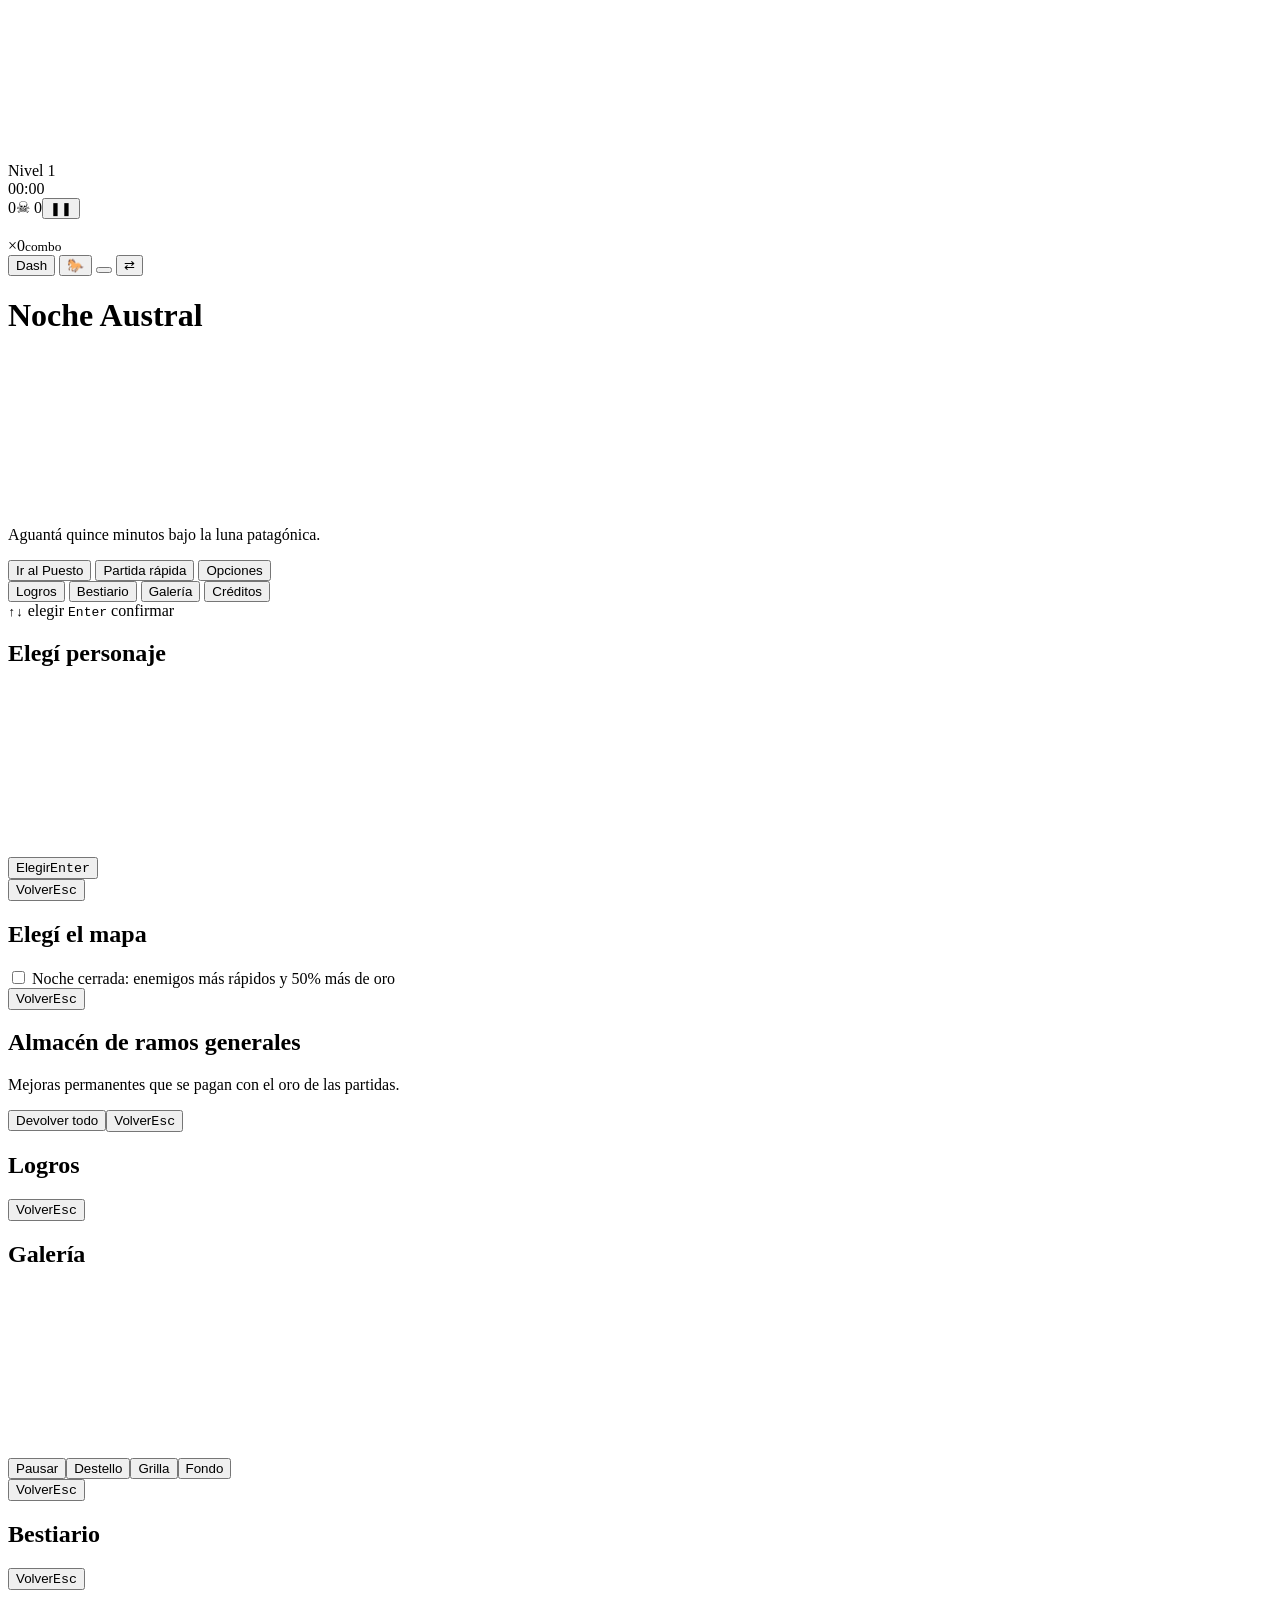
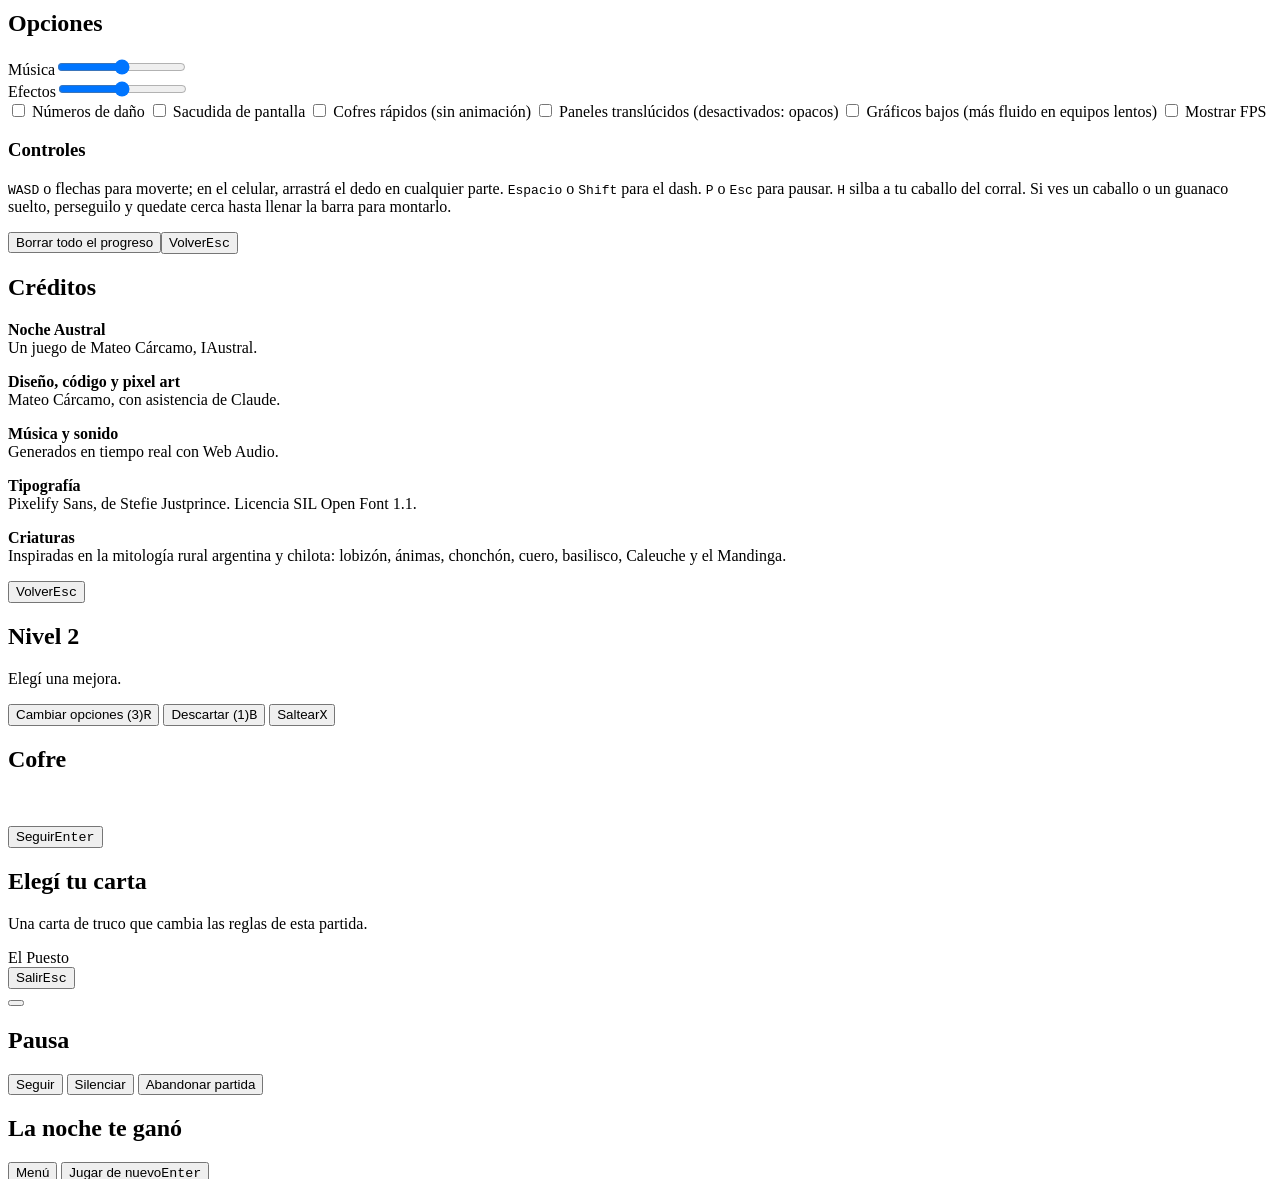
<file: src/index.html>
<!doctype html>
<html lang="es">

<head>
  <meta charset="utf-8">
  <meta name="viewport" content="width=device-width, initial-scale=1, viewport-fit=cover">
  <title>Noche Austral</title>
  <style>
<!-- @css -->
  </style>
</head>

<body>
  <div id="fpsMeter"></div>
  <canvas id="c" aria-label="Área de juego"></canvas>

  <div id="hud">
    <div class="xpbar">
      <div class="xpfill" id="xpfill"></div>
    </div>
    <div class="row">
      <div>
        <div class="lvl" id="lvl">Nivel 1</div>
        <div class="inv" id="invW"></div>
        <div class="inv" id="invP"></div>
        <div class="inv" id="invA"></div>
      </div>
      <div class="timer" id="timer">00:00</div>
      <div class="right"><span class="kills gold"><img class="ico" id="goldIco" alt=""><span
            id="goldN">0</span></span><span class="kills" id="kills">☠ 0</span><button id="pauseBtn"
          aria-label="Pausar">❚❚</button></div>
    </div>
    <div class="toolBar" id="toolBar"></div>
    <div class="comidaB" id="comidaB"><img id="comidaI" alt=""><span id="comidaT"></span></div>
  </div>
  <div id="combo"><span id="comboN">×0</span><small>combo</small>
    <div class="cbar">
      <div id="cbar"></div>
    </div>
  </div>
  <button id="dashBtn" aria-label="Dash">Dash</button>
  <button id="whBtn" aria-label="Silbar al caballo">🐎</button>
  <button id="toolBtn" aria-label="Usar herramienta"></button>
  <button id="toolSw" aria-label="Cambiar herramienta">⇄</button>
  <div id="bossbar"><span id="bossName"></span>
    <div class="bb">
      <div id="bossFill"></div>
    </div>
  </div>
  <div id="banner"></div>

  <div class="overlay on" id="startOv">
    <div id="title">
      <div class="tchips">
        <div class="chip" id="progMenu"></div>
        <div class="chip gold" id="goldMenu"></div>
      </div>
      <div class="view on" id="vMain">
        <h1 class="sr">Noche Austral</h1>
        <canvas id="logo" aria-hidden="true"></canvas>
        <p class="tag">Aguantá quince minutos bajo la luna patagónica.</p>
        <nav class="tmenu" aria-label="Menú principal">
          <button class="tm main" data-puesto>Ir al Puesto</button>
          <button class="tm" data-go="vChars">Partida rápida</button>
          <button class="tm" data-go="vOpts">Opciones</button>
        </nav>
        <div class="extras">
          <button class="ex" data-go="vAch"><img id="exAch" alt=""><span>Logros</span></button>
          <button class="ex" data-go="vBest"><img id="exBest" alt=""><span>Bestiario</span></button>
          <button class="ex" data-go="vGal"><img id="exGal" alt=""><span>Galería</span></button>
          <button class="ex" data-go="vCred"><img id="exCred" alt=""><span>Créditos</span></button>
        </div>
        <div class="tfoot"><span id="verTxt"></span><span class="keys"><kbd>↑</kbd><kbd>↓</kbd> elegir <kbd>Enter</kbd>
            confirmar</span></div>
      </div>
      <div class="view panel" id="vChars">
        <h2>Elegí personaje</h2>
        <div class="csel">
          <div class="chars" id="chars"></div>
          <div class="cprev">
            <canvas id="cpv"></canvas>
            <strong id="cpName"></strong>
            <small id="cpWeapon"></small>
            <p id="cpPerk"></p>
            <button class="btn main" id="cpGo">Elegir<kbd>Enter</kbd></button>
          </div>
        </div>
        <div class="btns"><button class="btn" data-go="vMain">Volver<kbd>Esc</kbd></button></div>
      </div>
      <div class="view panel" id="vMaps">
        <h2>Elegí el mapa</h2>
        <div class="cards" id="maps"></div>
        <label class="tog" id="hyperRow"><input type="checkbox" id="hyperChk"> Noche cerrada: enemigos más rápidos y 50%
          más de oro</label>
        <div class="btns"><button class="btn" data-go="vChars">Volver<kbd>Esc</kbd></button></div>
      </div>
      <div class="view panel" id="vShop">
        <h2>Almacén de ramos generales</h2>
        <p class="sub">Mejoras permanentes que se pagan con el oro de las partidas.</p>
        <div class="cards" id="shop"></div>
        <div class="btns"><button class="btn" id="refund">Devolver todo</button><button class="btn"
            data-go="vMain">Volver<kbd>Esc</kbd></button></div>
      </div>
      <div class="view panel" id="vAch">
        <h2>Logros</h2>
        <p class="sub" id="achSub"></p>
        <div class="cards" id="achs"></div>
        <div class="btns"><button class="btn" data-go="vMain">Volver<kbd>Esc</kbd></button></div>
      </div>
      <div class="view panel" id="vGal">
        <h2>Galería</h2>
        <div class="gtabs" id="gtabs"></div>
        <div class="gstage">
          <canvas id="gcv"></canvas>
          <div class="ginfo"><strong id="gName"></strong><small id="gSub"></small>
            <p id="gDesc"></p>
            <div class="gopts"><button class="btn sm" id="gPlay">Pausar</button><button class="btn sm"
                id="gFlash">Destello</button><button class="btn sm" id="gGrid">Grilla</button><button class="btn sm"
                id="gBg">Fondo</button></div>
          </div>
        </div>
        <div class="ggrid" id="ggrid"></div>
        <div class="btns"><button class="btn" data-go="vMain">Volver<kbd>Esc</kbd></button></div>
      </div>
      <div class="view panel" id="vBest">
        <h2>Bestiario</h2>
        <p class="sub" id="bestSub"></p>
        <div class="cards" id="best"></div>
        <div class="btns"><button class="btn" data-go="vMain">Volver<kbd>Esc</kbd></button></div>
      </div>
      <div class="view panel" id="vOpts">
        <h2>Opciones</h2>
        <div class="opt"><label for="optMusic">Música</label><input type="range" id="optMusic" min="0" max="1"
            step="0.05"></div>
        <div class="opt"><label for="optSfx">Efectos</label><input type="range" id="optSfx" min="0" max="1" step="0.05">
        </div>
        <label class="tog"><input type="checkbox" id="optNums"> Números de daño</label>
        <label class="tog"><input type="checkbox" id="optShake"> Sacudida de pantalla</label>
        <label class="tog"><input type="checkbox" id="optFastChest"> Cofres rápidos (sin animación)</label>
        <label class="tog"><input type="checkbox" id="optGlass"> Paneles translúcidos (desactivados: opacos)</label>
        <label class="tog"><input type="checkbox" id="optLow"> Gráficos bajos (más fluido en equipos lentos)</label>
        <label class="tog"><input type="checkbox" id="optFps"> Mostrar FPS</label>
        <h3 class="subh">Controles</h3>
        <p class="ctrl"><kbd>WASD</kbd> o flechas para moverte; en el celular, arrastrá el dedo en cualquier parte.
          <kbd>Espacio</kbd> o <kbd>Shift</kbd> para el dash. <kbd>P</kbd> o <kbd>Esc</kbd> para pausar. <kbd>H</kbd>
          silba a tu caballo del corral. Si ves un caballo o un guanaco suelto, perseguilo y quedate cerca hasta llenar
          la barra para montarlo.</p>
        <div class="btns"><button class="btn" id="resetSave">Borrar todo el progreso</button><button class="btn"
            data-go="vMain">Volver<kbd>Esc</kbd></button></div>
      </div>
      <div class="view panel" id="vCred">
        <h2>Créditos</h2>
        <div class="cred">
          <p><b>Noche Austral</b><br>Un juego de Mateo Cárcamo, IAustral.</p>
          <p><b>Diseño, código y pixel art</b><br>Mateo Cárcamo, con asistencia de Claude.</p>
          <p><b>Música y sonido</b><br>Generados en tiempo real con Web Audio.</p>
          <p><b>Tipografía</b><br>Pixelify Sans, de Stefie Justprince. Licencia SIL Open Font 1.1.</p>
          <p><b>Criaturas</b><br>Inspiradas en la mitología rural argentina y chilota: lobizón, ánimas, chonchón, cuero,
            basilisco, Caleuche y el Mandinga.</p>
        </div>
        <div class="btns"><button class="btn" data-go="vMain">Volver<kbd>Esc</kbd></button></div>
      </div>
    </div>
  </div>

  <div class="overlay" id="lvlOv">
    <div class="panel">
      <h2 id="lvlTitle">Nivel 2</h2>
      <p class="sub">Elegí una mejora.</p>
      <div class="cards" id="cards"></div>
      <div class="btns">
        <button class="btn" id="reroll">Cambiar opciones (3)<kbd>R</kbd></button>
        <button class="btn" id="banish">Descartar (1)<kbd>B</kbd></button>
        <button class="btn" id="skip">Saltear<kbd>X</kbd></button>
      </div>
    </div>
  </div>

  <div class="overlay" id="chestOv">
    <div class="panel">
      <h2 id="chestTitle">Cofre</h2>
      <div class="stage" id="chestStage">
        <div class="rays"></div><img class="chestImg" id="chestImg" alt="">
      </div>
      <div class="reels" id="reels"></div>
      <div class="cgold" id="chestGold"></div>
      <p class="sub" id="chestSub"></p>
      <div class="cards" id="chestItems"></div>
      <div class="btns"><button class="btn main" id="chestOk">Seguir<kbd>Enter</kbd></button></div>
    </div>
  </div>

  <div class="overlay" id="arcOv">
    <div class="panel">
      <h2 id="arcTitle">Elegí tu carta</h2>
      <p class="sub" id="arcSub">Una carta de truco que cambia las reglas de esta partida.</p>
      <div class="arcs" id="arcs"></div>
    </div>
  </div>
  <div id="flash"></div>
  <div id="puHud">
    <div class="pt">El Puesto</div>
    <div id="puChips"></div><button class="btn" id="puExit">Salir<kbd>Esc</kbd></button>
  </div>
  <button class="btn" id="puPrompt"></button>
  <div class="overlay" id="puOv">
    <div class="panel" id="puPanel"></div>
  </div>

  <div class="overlay" id="pauseOv">
    <div class="panel">
      <h2>Pausa</h2>
      <div class="stats" id="pstats"></div>
      <div class="cards" id="pinv"></div>
      <div class="btns">
        <button class="btn main" id="resume">Seguir</button>
        <button class="btn" id="mute">Silenciar</button>
        <button class="btn" id="quit">Abandonar partida</button>
      </div>
    </div>
  </div>

  <div class="overlay" id="endOv">
    <div class="panel">
      <h2 id="endTitle">La noche te ganó</h2>
      <p class="sub" id="endSub"></p>
      <div class="stats" id="estats"></div>
      <table id="etable"></table>
      <div id="eachs"></div>
      <div class="btns">
        <button class="btn" id="cont" style="display:none">Seguir en la noche</button>
        <button class="btn" id="toMenu">Menú</button>
        <button class="btn main" id="again">Jugar de nuevo<kbd>Enter</kbd></button>
      </div>
    </div>
  </div>

  <script>
    (() => {
      'use strict';
<!-- @js -->
    })();
  </script>
</body>

</html>
</file>
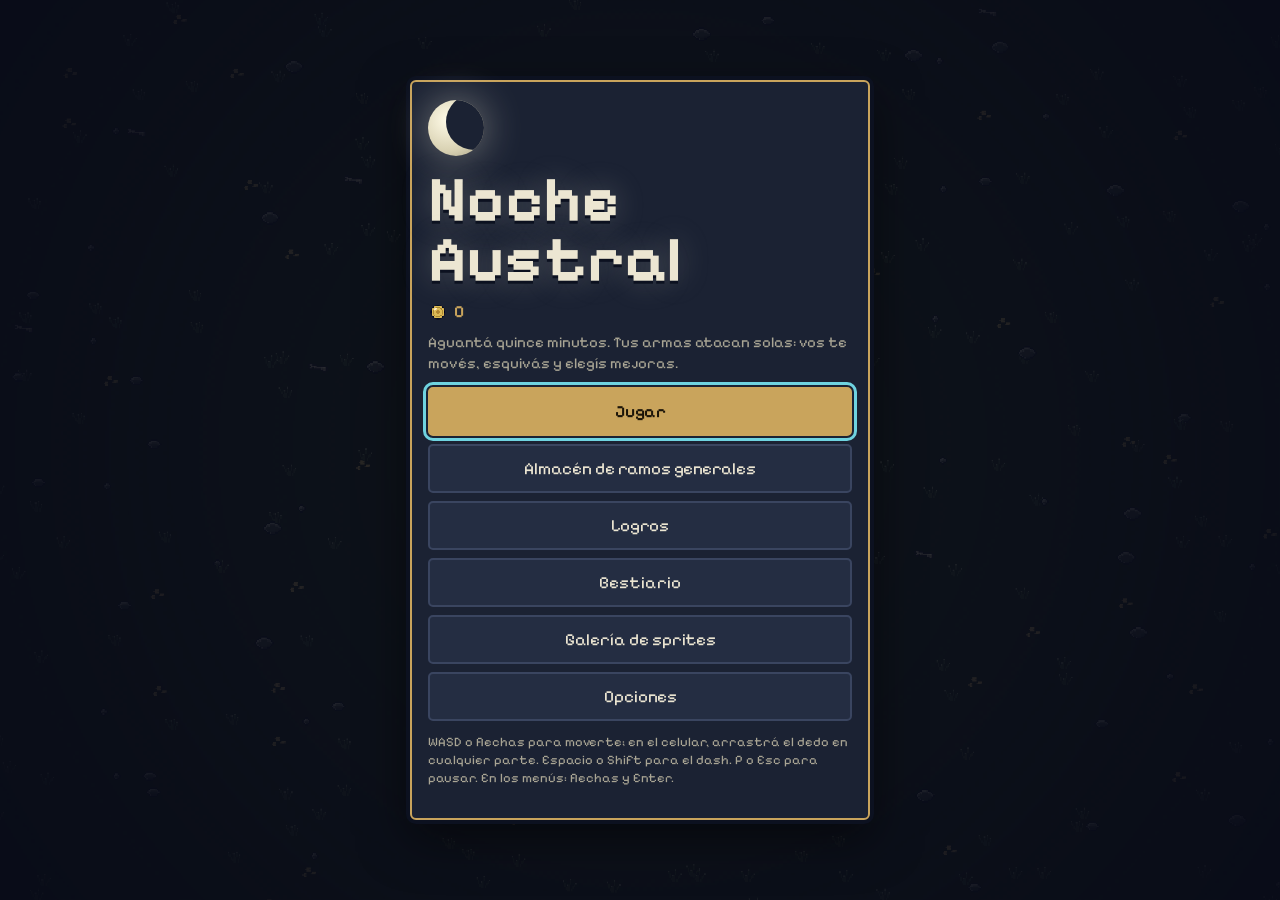
<file: Noche_Austral.html>
<!doctype html>
<html lang="es">
<head>
<meta charset="utf-8">
<meta name="viewport" content="width=device-width, initial-scale=1, viewport-fit=cover">
<title>Noche Austral</title>
<link rel="preconnect" href="https://fonts.googleapis.com">
<link rel="preconnect" href="https://fonts.gstatic.com" crossorigin>
<link href="https://fonts.googleapis.com/css2?family=Pixelify+Sans:wght@400;500;600;700&display=swap" rel="stylesheet">
<style>
:root{
  --noche:#141b2d; --panel:#1b2233; --panel2:#242d42; --linea:#3a4560;
  --bronce:#c9a45c; --luna:#ece6d2; --luna2:#a9a594; --sangre:#c23a4a; --xp:#6fd3e0; --pasto:#8fb36a;
  --font:"Pixelify Sans","Trebuchet MS",system-ui,sans-serif;
  box-sizing:border-box;
  padding-top:env(safe-area-inset-top,0px);
  padding-bottom:env(safe-area-inset-bottom,0px);
  color-scheme:dark;
}
@media (prefers-color-scheme: dark){ :root:not([data-theme="light"]){ --noche:#141b2d; --panel:#1b2233; } }
:root[data-theme="dark"]{ --noche:#141b2d; --panel:#1b2233; }
html{height:100%;scroll-padding-top:env(safe-area-inset-top,0px)}
body{height:100%;margin:0;background:var(--noche);color:var(--luna);font-family:var(--font);overflow:hidden;
  user-select:none;-webkit-user-select:none;-webkit-tap-highlight-color:transparent;-webkit-touch-callout:none}
*,*::before,*::after{box-sizing:border-box}
canvas{position:fixed;inset:0;width:100%;height:100%;display:block;touch-action:none}

#hud{position:fixed;left:0;right:0;top:0;pointer-events:none;display:none;
  padding:calc(env(safe-area-inset-top,0px) + 6px) calc(env(safe-area-inset-right,0px) + 10px) 0 calc(env(safe-area-inset-left,0px) + 10px)}
#hud.on{display:block}
.xpbar{height:12px;background:#0c1120;border:2px solid #0c1120;box-shadow:0 0 0 1px var(--linea);border-radius:3px;overflow:hidden;position:relative}
.xpfill{height:100%;width:0;background:linear-gradient(#a8eef5,var(--xp) 60%,#3fa7b5)}
.row{display:flex;align-items:flex-start;justify-content:space-between;margin-top:6px;gap:8px}
.lvl{font-size:16px;font-weight:600;min-width:72px;text-shadow:0 2px 0 #000}
.timer{font-size:30px;font-weight:700;letter-spacing:1px;text-shadow:0 2px 0 #000;line-height:1}
.right{display:flex;gap:10px;align-items:center;min-width:72px;justify-content:flex-end}
.kills{font-size:16px;text-shadow:0 2px 0 #000}
#pauseBtn{pointer-events:auto;width:36px;height:36px;border-radius:6px;border:2px solid var(--linea);background:rgba(20,27,45,.85);color:var(--luna);font:inherit;font-size:16px;cursor:pointer}
.inv{display:flex;gap:4px;margin-top:6px;flex-wrap:wrap;max-width:70vw}
.slot{width:28px;height:28px;background:rgba(20,27,45,.85);border:1px solid var(--linea);border-radius:4px;display:grid;place-items:center;font-size:15px;position:relative;line-height:1}
.slot b{position:absolute;right:1px;bottom:0;font-size:10px;color:var(--bronce);font-weight:700;text-shadow:0 1px 0 #000}
.slot.evo{border-color:var(--bronce);box-shadow:0 0 6px rgba(201,164,92,.7)}
.slot.pas{width:22px;height:22px;font-size:12px}
.ico{height:1.3em;width:1.3em;vertical-align:-.3em;display:inline-block;image-rendering:pixelated}
.slot .ico{width:22px;height:22px;vertical-align:0}
.slot.pas .ico{width:17px;height:17px}
.ci .ico{width:34px;height:34px;vertical-align:0}

#bossbar{position:fixed;left:50%;transform:translateX(-50%);bottom:calc(env(safe-area-inset-bottom,0px) + 22px);width:min(420px,72vw);display:none;text-align:center;pointer-events:none}
#bossbar.on{display:block}
#bossName{font-size:15px;font-weight:600;color:var(--bronce);text-shadow:0 2px 0 #000}
.bb{height:10px;background:#0c1120;border:2px solid #0c1120;box-shadow:0 0 0 1px var(--linea);border-radius:3px;overflow:hidden;margin-top:3px}
#bossFill{height:100%;width:100%;background:linear-gradient(#ff8a8a,var(--sangre))}
#banner{position:fixed;left:50%;top:calc(env(safe-area-inset-top,0px) + 96px);transform:translateX(-50%);
  background:rgba(20,27,45,.9);border:2px solid var(--bronce);padding:8px 14px;border-radius:4px;font-size:16px;
  white-space:nowrap;max-width:92vw;overflow:hidden;text-overflow:ellipsis;opacity:0;transition:opacity .3s;pointer-events:none}
#banner.on{opacity:1}

.overlay{position:fixed;inset:0;display:none;background:rgba(9,12,24,.74);overflow-y:auto;
  padding:calc(env(safe-area-inset-top,0px) + 16px) 14px calc(env(safe-area-inset-bottom,0px) + 16px)}
.overlay.on{display:flex}
.panel{width:min(460px,100%);background:var(--panel);border:2px solid var(--bronce);border-radius:6px;padding:18px 16px;
  box-shadow:0 0 0 4px #0c1120,0 16px 50px rgba(0,0,0,.55);margin:auto}
.panel h2{margin:0 0 4px;font-size:26px;font-weight:700;color:var(--bronce);line-height:1.1}
.panel p.sub{margin:0 0 14px;color:var(--luna2);font-size:15px;line-height:1.35}
.cards{display:flex;flex-direction:column;gap:8px}
.card{display:flex;gap:12px;align-items:center;text-align:left;width:100%;background:var(--panel2);border:2px solid var(--linea);
  border-radius:5px;padding:10px 12px;color:var(--luna);font:inherit;cursor:pointer}
.card:hover{border-color:var(--bronce)}
.card:focus-visible,.btn:focus-visible,#pauseBtn:focus-visible{outline:3px solid var(--xp);outline-offset:2px}
.ci{font-size:28px;width:40px;height:40px;display:grid;place-items:center;background:#131a2a;border-radius:4px;flex:none}
.ct{display:flex;flex-direction:column;gap:2px;min-width:0}
.ct strong{font-size:17px;font-weight:600}
.ct strong span{font-size:13px;color:var(--bronce);margin-left:6px;font-weight:500}
.ct small{font-size:14px;color:var(--luna2);line-height:1.3}
.ct em{font-style:normal;font-size:12px;color:#8fb3c9}
.card.evo{border-color:var(--bronce);background:#2d2a24}
.card.sel{border-color:var(--bronce);background:#2e3650;box-shadow:inset 4px 0 0 var(--bronce)}
.card kbd{margin-left:auto;flex:none}
kbd{font:inherit;font-size:12px;line-height:1;padding:3px 6px;border:1px solid var(--linea);border-bottom-width:2px;border-radius:4px;background:#131a2a;color:var(--luna2)}
.btn kbd{margin-left:6px}
@media (hover:none){ kbd{display:none} }
#combo{position:fixed;right:calc(env(safe-area-inset-right,0px) + 10px);top:calc(env(safe-area-inset-top,0px) + 62px);text-align:right;pointer-events:none;display:none}
#combo.on{display:block}
#comboN{font-size:30px;font-weight:700;color:var(--bronce);text-shadow:0 2px 0 #000;line-height:1;display:inline-block;transform-origin:right center}
#comboN.pop{animation:pop .25s ease-out}
#combo small{display:block;font-size:13px;color:var(--luna2);text-shadow:0 1px 0 #000}
.cbar{width:90px;height:4px;background:#0c1120;margin:4px 0 0 auto;border-radius:2px;overflow:hidden}
.cbar div{height:100%;background:var(--bronce);width:0}
@keyframes pop{0%{transform:scale(1.6)}100%{transform:scale(1)}}
#dashBtn{position:fixed;display:none;right:calc(env(safe-area-inset-right,0px) + 20px);bottom:calc(env(safe-area-inset-bottom,0px) + 28px);
  width:76px;height:76px;border-radius:50%;border:3px solid var(--bronce);color:var(--luna);font:inherit;font-size:15px;font-weight:600;
  background:rgba(20,27,45,.8);touch-action:none}
@media (pointer:coarse){ #hud.on ~ #dashBtn.on{display:block} }
.btns{display:flex;gap:8px;margin-top:12px;flex-wrap:wrap}
.btn{flex:1;min-width:120px;background:var(--panel2);color:var(--luna);border:2px solid var(--linea);border-radius:5px;padding:10px;font:inherit;font-size:15px;cursor:pointer}
.btn.main{background:var(--bronce);color:#1b1408;border-color:var(--bronce);font-weight:600}
.btn:disabled{opacity:.45;cursor:default}
.stats{display:grid;grid-template-columns:1fr auto;gap:3px 12px;font-size:15px;margin:10px 0}
.stats span:nth-child(odd){color:var(--luna2)}
table{width:100%;border-collapse:collapse;font-size:14px;margin-top:6px}
td{padding:4px 2px;border-bottom:1px solid var(--linea)}
td:last-child{text-align:right;color:var(--bronce)}

#title h1{margin:0;font-size:clamp(42px,11vw,64px);line-height:.95;font-weight:700;color:var(--luna);
  text-shadow:0 3px 0 #0c1120,0 0 30px rgba(236,230,210,.25)}
#title .moon{width:56px;height:56px;border-radius:50%;background:radial-gradient(circle at 35% 35%,#fffbe8,#d9d2b3 60%,#a59f86);
  box-shadow:0 0 40px rgba(236,230,210,.45);margin-bottom:14px;position:relative;overflow:hidden}
#title .moon::after{content:"";position:absolute;width:56px;height:56px;border-radius:50%;background:var(--panel);left:18px;top:-6px}
.chars{display:grid;grid-template-columns:1fr 1fr;gap:8px}
.char{display:flex;flex-direction:column;align-items:flex-start;gap:3px;background:var(--panel2);border:2px solid var(--linea);border-radius:5px;
  padding:10px;color:var(--luna);font:inherit;cursor:pointer;text-align:left}
.char:hover{border-color:var(--bronce)}
.char .pv{width:54px;height:54px;margin:-6px 0 -2px -8px;image-rendering:pixelated}
.char.locked .pv{filter:brightness(0);opacity:.5}
.char strong{font-size:17px;font-weight:600}
.char small{font-size:13px;color:var(--luna2);line-height:1.3}
.hint{font-size:13px;color:var(--luna2);margin-top:12px;line-height:1.4}
#title .view{display:none}
#title .view.on{display:block}
#title h2{margin-top:12px}
.menu{display:flex;flex-direction:column;gap:8px;margin-top:14px}
.menu .btn{flex:none;min-width:0;padding:12px;font-size:17px}
.goldline{margin-top:10px;color:var(--bronce);font-size:17px;display:flex;align-items:center;gap:6px;font-weight:600}
.goldline .ico{width:20px;height:20px;vertical-align:0}
.char.locked,.card.locked{opacity:.5;cursor:default}
.char.locked:hover,.card.locked:hover{border-color:var(--linea)}
.card.poor{opacity:.6}
.card.done{border-color:var(--bronce)}
.price{margin-left:auto;color:var(--bronce);font-weight:600;flex:none;display:flex;align-items:center;gap:4px;font-size:15px}
.price .ico{width:16px;height:16px;vertical-align:0}
.pips{color:var(--bronce);letter-spacing:2px;font-size:12px}
.tog{display:flex;gap:10px;align-items:center;margin-top:12px;font-size:15px;cursor:pointer}
.tog input{width:18px;height:18px;accent-color:var(--bronce)}
.opt{display:flex;flex-direction:column;gap:6px;margin:12px 0;font-size:15px}
input[type=range]{width:100%;accent-color:var(--bronce)}
.cards.banishing .card{border-color:var(--sangre);background:#3a2028}
.subh{margin:14px 0 6px;font-size:18px;color:var(--bronce);font-weight:600}
.gold{display:flex;align-items:center;gap:4px}
.gold .ico{width:17px;height:17px;vertical-align:0}
#shop,#achs{max-height:none}
/* cartas */
.arcs{display:flex;gap:10px;justify-content:center}
.arc{flex:1;min-width:0;max-width:140px;display:flex;flex-direction:column;align-items:center;gap:6px;background:none;border:0;color:var(--luna);font:inherit;cursor:pointer;padding:4px;animation:deal .5s cubic-bezier(.2,1.5,.4,1) both}
.arc img{width:100%;max-width:112px;aspect-ratio:2/3;image-rendering:pixelated;transition:transform .15s;filter:drop-shadow(0 6px 10px rgba(0,0,0,.5))}
.arc:hover img,.arc.sel img{transform:translateY(-8px) rotate(-3deg)}
.arc.sel img{filter:drop-shadow(0 0 12px rgba(224,183,90,.85))}
.arc strong{font-size:15px;text-align:center;font-weight:600}
.arc small{font-size:13px;color:var(--luna2);text-align:center;line-height:1.3}
.arc.picked img{animation:pick .45s ease-out forwards}
.arcs.done .arc:not(.picked){opacity:.25;transition:opacity .3s}
@keyframes pick{50%{transform:translateY(-22px) scale(1.15) rotate(4deg)}100%{transform:translateY(-10px) scale(1.06)}}
@keyframes deal{0%{opacity:0;transform:translateY(-30px) rotate(-10deg) scale(.7)}100%{opacity:1;transform:none}}
.slot.arcs_{width:19px;height:28px;padding:0;overflow:hidden}
.slot.arcs_ .ico{width:19px;height:28px;image-rendering:auto}
/* cofre */
.stage{position:relative;height:124px;display:grid;place-items:center;margin:4px 0;cursor:pointer}
.chestImg{width:100px;height:100px;position:relative;z-index:1}
.stage.shake .chestImg{animation:cshake .12s linear infinite}
.stage.shake2 .chestImg{animation:cshake .06s linear infinite}
.stage.open .chestImg{animation:pop .35s cubic-bezier(.2,1.8,.4,1)}
@keyframes cshake{0%,100%{transform:none}25%{transform:translate(-3px,1px) rotate(-5deg)}50%{transform:translate(3px,-2px) rotate(4deg)}75%{transform:translate(-2px,2px) rotate(-3deg)}}
.rays{position:absolute;width:230px;height:230px;border-radius:50%;opacity:0;transform:scale(.3);
  background:repeating-conic-gradient(rgba(255,220,130,.4) 0 9deg,rgba(255,220,130,0) 9deg 22deg);
  -webkit-mask:radial-gradient(circle,#000 25%,transparent 70%);mask:radial-gradient(circle,#000 25%,transparent 70%);transition:opacity .3s,transform .45s cubic-bezier(.2,1.6,.4,1)}
.stage.open .rays{opacity:1;transform:scale(1);animation:spin 7s linear infinite}
.stage.evo .rays{background:repeating-conic-gradient(rgba(255,120,190,.45) 0 9deg,rgba(120,210,255,.35) 9deg 18deg,rgba(0,0,0,0) 18deg 24deg)}
@keyframes spin{from{transform:rotate(0)}to{transform:rotate(360deg)}}
.reels{display:flex;justify-content:center;gap:8px;flex-wrap:wrap;min-height:4px}
.reel{width:56px;height:56px;border:2px solid var(--linea);border-radius:6px;background:#131a2a;display:grid;place-items:center;overflow:hidden}
.reel img{width:42px;height:42px}
.reel.spin img{filter:blur(.7px) brightness(.8)}
.reel.land{border-color:var(--bronce);box-shadow:0 0 14px rgba(224,183,90,.6);animation:land .38s cubic-bezier(.2,1.8,.4,1)}
.reel.evo.land{border-color:#ff9ad0;box-shadow:0 0 24px rgba(255,120,200,.85)}
@keyframes land{0%{transform:scale(1.5) rotate(-10deg)}100%{transform:none}}
.cgold{text-align:center;font-size:28px;font-weight:700;color:var(--bronce);min-height:36px;display:flex;justify-content:center;align-items:center;gap:6px;margin-top:6px}
.cgold .ico{width:26px;height:26px;vertical-align:0}
.cgold.bump span{display:inline-block;animation:pop .18s ease-out}
#chestItems .card{animation:deal .35s cubic-bezier(.2,1.4,.4,1) both}
#flash{position:fixed;inset:0;background:#fff6dc;pointer-events:none;opacity:0;transition:opacity .4s}
#flash.on{opacity:.75;transition:none}
/* bestiario */
.panel#title.wide{width:min(880px,100%)}
.gtabs{display:flex;gap:6px;flex-wrap:wrap;margin:6px 0 10px}
.gtabs .btn{flex:0 1 auto;min-width:0;padding:6px 10px;font-size:14px}
.gtabs .btn.on,.gopts .btn.on{border-color:var(--bronce);color:var(--bronce)}
.gstage{display:flex;gap:14px;align-items:stretch;flex-wrap:wrap;background:var(--panel2);border:2px solid var(--linea);border-radius:5px;padding:10px}
#gcv{position:static;inset:auto;display:block;touch-action:auto;flex:2 1 320px;width:auto;height:clamp(200px,34vh,300px);min-width:0;border-radius:4px;image-rendering:pixelated}
.ginfo{flex:1 1 200px;display:flex;flex-direction:column;gap:4px;min-width:0}
.ginfo strong{font-size:20px;color:var(--bronce);font-weight:600}
.ginfo small{font-size:14px;color:#8fb3c9}
.ginfo p{margin:4px 0 0;font-size:14px;line-height:1.35;color:var(--luna2)}
.gopts{display:flex;gap:6px;flex-wrap:wrap;margin-top:auto;padding-top:8px}
.gopts .btn{flex:1 1 auto;min-width:0;padding:6px 8px;font-size:13px}
.ggrid{display:grid;grid-template-columns:repeat(auto-fill,minmax(88px,1fr));gap:6px;margin-top:10px;max-height:32vh;overflow-y:auto;padding:2px}
.gtile{display:flex;flex-direction:column;align-items:center;gap:3px;background:var(--panel2);border:2px solid var(--linea);border-radius:5px;padding:6px 4px;color:var(--luna);font:inherit;cursor:pointer;min-width:0}
.gtile canvas{position:static;inset:auto;display:block;touch-action:auto;width:64px;height:64px;image-rendering:pixelated}
.gtile span{font-size:12px;line-height:1.15;text-align:center;overflow-wrap:anywhere}
.gtile:hover,.gtile.sel{border-color:var(--bronce)}
.gtile:focus-visible{outline:3px solid var(--xp);outline-offset:2px}
.beast{display:flex;gap:12px;align-items:center;background:var(--panel2);border:2px solid var(--linea);border-radius:5px;padding:10px}
.beast img{width:58px;height:58px;flex:none;object-fit:contain}
.beast.unk{opacity:.7}
@media (prefers-reduced-motion: reduce){ #banner{transition:none} #comboN.pop{animation:none} }
</style>
</head>
<body>
<canvas id="c" aria-label="Área de juego"></canvas>

<div id="hud">
  <div class="xpbar"><div class="xpfill" id="xpfill"></div></div>
  <div class="row">
    <div>
      <div class="lvl" id="lvl">Nivel 1</div>
      <div class="inv" id="invW"></div>
      <div class="inv" id="invP"></div>
      <div class="inv" id="invA"></div>
    </div>
    <div class="timer" id="timer">00:00</div>
    <div class="right"><span class="kills gold"><img class="ico" id="goldIco" alt=""><span id="goldN">0</span></span><span class="kills" id="kills">☠ 0</span><button id="pauseBtn" aria-label="Pausar">❚❚</button></div>
  </div>
</div>
<div id="combo"><span id="comboN">×0</span><small>combo</small><div class="cbar"><div id="cbar"></div></div></div>
<button id="dashBtn" aria-label="Dash">Dash</button>
<div id="bossbar"><span id="bossName"></span><div class="bb"><div id="bossFill"></div></div></div>
<div id="banner"></div>

<div class="overlay on" id="startOv">
  <div class="panel" id="title">
    <div class="moon"></div>
    <h1>Noche Austral</h1>
    <div class="goldline" id="goldMenu"></div>
    <div class="view on" id="vMain">
      <p class="sub" style="margin-top:10px">Aguantá quince minutos. Tus armas atacan solas: vos te movés, esquivás y elegís mejoras.</p>
      <div class="menu">
        <button class="btn main" data-go="vChars">Jugar</button>
        <button class="btn" data-go="vShop">Almacén de ramos generales</button>
        <button class="btn" data-go="vAch">Logros</button>
        <button class="btn" data-go="vBest">Bestiario</button>
        <button class="btn" data-go="vGal">Galería de sprites</button>
        <button class="btn" data-go="vOpts">Opciones</button>
      </div>
      <p class="hint">WASD o flechas para moverte; en el celular, arrastrá el dedo en cualquier parte. Espacio o Shift para el dash. P o Esc para pausar. En los menús: flechas y Enter.</p>
    </div>
    <div class="view" id="vChars">
      <h2>Elegí personaje</h2>
      <div class="chars" id="chars"></div>
      <div class="btns"><button class="btn" data-go="vMain">Volver<kbd>Esc</kbd></button></div>
    </div>
    <div class="view" id="vMaps">
      <h2>Elegí el mapa</h2>
      <div class="cards" id="maps"></div>
      <label class="tog" id="hyperRow"><input type="checkbox" id="hyperChk"> Noche cerrada: enemigos más rápidos y 50% más de oro</label>
      <div class="btns"><button class="btn" data-go="vChars">Volver<kbd>Esc</kbd></button></div>
    </div>
    <div class="view" id="vShop">
      <h2>Almacén</h2>
      <p class="sub">Mejoras permanentes que se pagan con el oro de las partidas.</p>
      <div class="cards" id="shop"></div>
      <div class="btns"><button class="btn" id="refund">Devolver todo</button><button class="btn" data-go="vMain">Volver<kbd>Esc</kbd></button></div>
    </div>
    <div class="view" id="vAch">
      <h2>Logros</h2>
      <p class="sub" id="achSub"></p>
      <div class="cards" id="achs"></div>
      <div class="btns"><button class="btn" data-go="vMain">Volver<kbd>Esc</kbd></button></div>
    </div>
    <div class="view" id="vGal">
      <h2>Galería</h2>
      <div class="gtabs" id="gtabs"></div>
      <div class="gstage">
        <canvas id="gcv"></canvas>
        <div class="ginfo"><strong id="gName"></strong><small id="gSub"></small><p id="gDesc"></p>
          <div class="gopts"><button class="btn sm" id="gPlay">Pausar</button><button class="btn sm" id="gFlash">Destello</button><button class="btn sm" id="gGrid">Grilla</button><button class="btn sm" id="gBg">Fondo</button></div>
        </div>
      </div>
      <div class="ggrid" id="ggrid"></div>
      <div class="btns"><button class="btn" data-go="vMain">Volver<kbd>Esc</kbd></button></div>
    </div>
    <div class="view" id="vBest">
      <h2>Bestiario</h2>
      <p class="sub" id="bestSub"></p>
      <div class="cards" id="best"></div>
      <div class="btns"><button class="btn" data-go="vMain">Volver<kbd>Esc</kbd></button></div>
    </div>
    <div class="view" id="vOpts">
      <h2>Opciones</h2>
      <div class="opt"><label for="optMusic">Música</label><input type="range" id="optMusic" min="0" max="1" step="0.05"></div>
      <div class="opt"><label for="optSfx">Efectos</label><input type="range" id="optSfx" min="0" max="1" step="0.05"></div>
      <label class="tog"><input type="checkbox" id="optNums"> Números de daño</label>
      <label class="tog"><input type="checkbox" id="optShake"> Sacudida de pantalla</label>
      <label class="tog"><input type="checkbox" id="optFastChest"> Cofres rápidos (sin animación)</label>
      <div class="btns"><button class="btn" id="resetSave">Borrar todo el progreso</button><button class="btn" data-go="vMain">Volver<kbd>Esc</kbd></button></div>
    </div>
  </div>
</div>

<div class="overlay" id="lvlOv">
  <div class="panel">
    <h2 id="lvlTitle">Nivel 2</h2>
    <p class="sub">Elegí una mejora.</p>
    <div class="cards" id="cards"></div>
    <div class="btns">
      <button class="btn" id="reroll">Cambiar opciones (3)<kbd>R</kbd></button>
      <button class="btn" id="banish">Descartar (1)<kbd>B</kbd></button>
      <button class="btn" id="skip">Saltear<kbd>X</kbd></button>
    </div>
  </div>
</div>

<div class="overlay" id="chestOv">
  <div class="panel">
    <h2 id="chestTitle">Cofre</h2>
    <div class="stage" id="chestStage"><div class="rays"></div><img class="chestImg" id="chestImg" alt=""></div>
    <div class="reels" id="reels"></div>
    <div class="cgold" id="chestGold"></div>
    <p class="sub" id="chestSub"></p>
    <div class="cards" id="chestItems"></div>
    <div class="btns"><button class="btn main" id="chestOk">Seguir<kbd>Enter</kbd></button></div>
  </div>
</div>

<div class="overlay" id="arcOv">
  <div class="panel">
    <h2 id="arcTitle">Elegí tu carta</h2>
    <p class="sub" id="arcSub">Una carta de truco que cambia las reglas de esta partida.</p>
    <div class="arcs" id="arcs"></div>
  </div>
</div>
<div id="flash"></div>

<div class="overlay" id="pauseOv">
  <div class="panel">
    <h2>Pausa</h2>
    <div class="stats" id="pstats"></div>
    <div class="cards" id="pinv"></div>
    <div class="btns">
      <button class="btn main" id="resume">Seguir</button>
      <button class="btn" id="mute">Silenciar</button>
      <button class="btn" id="quit">Abandonar partida</button>
    </div>
  </div>
</div>

<div class="overlay" id="endOv">
  <div class="panel">
    <h2 id="endTitle">La noche te ganó</h2>
    <p class="sub" id="endSub"></p>
    <div class="stats" id="estats"></div>
    <table id="etable"></table>
    <div id="eachs"></div>
    <div class="btns">
      <button class="btn" id="cont" style="display:none">Seguir en la noche</button>
      <button class="btn" id="toMenu">Menú</button>
      <button class="btn main" id="again">Jugar de nuevo<kbd>Enter</kbd></button>
    </div>
  </div>
</div>

<script>
(()=>{
'use strict';
const $=id=>document.getElementById(id);
const cv=$('c'), cx=cv.getContext('2d');
const TAU=Math.PI*2;
const rnd=(a,b)=>a+Math.random()*(b-a);
const clamp=(v,a,b)=>v<a?a:v>b?b:v;
const reduceMotion=matchMedia('(prefers-reduced-motion: reduce)').matches;
const FONT='"Pixelify Sans","Trebuchet MS",sans-serif';

let W=0,H=0,DPR=1,ZOOM=1,vignette=null;
function resize(){
  DPR=Math.min(window.devicePixelRatio||1,2);
  W=window.innerWidth;H=window.innerHeight;
  cv.width=Math.round(W*DPR);cv.height=Math.round(H*DPR);
  ZOOM=clamp(Math.min(W,H)/620,0.62,1.1);
  vignette=document.createElement('canvas');
  vignette.width=Math.max(2,Math.round(W/2));vignette.height=Math.max(2,Math.round(H/2));
  const g=vignette.getContext('2d'),vw=vignette.width,vh=vignette.height,r=Math.hypot(vw,vh)/2;
  const gr=g.createRadialGradient(vw/2,vh/2,r*.3,vw/2,vh/2,r);
  gr.addColorStop(0,'rgba(8,10,26,0)');gr.addColorStop(1,'rgba(8,10,26,.78)');
  g.fillStyle=gr;g.fillRect(0,0,vw,vh);
}
window.addEventListener('resize',resize);resize();

/* ---------------- audio ---------------- */
let AC=null,muted=false,lastGemSfx=0;
function initAudio(){ if(AC) return; try{ AC=new (window.AudioContext||window.webkitAudioContext)(); }catch(e){ AC=null; } }
function sfx(f,d,type,vol,slide){
  if(!AC||muted) return;
  try{
    const t=AC.currentTime,o=AC.createOscillator(),g=AC.createGain();
    o.type=type||'square';o.frequency.setValueAtTime(f,t);
    if(slide) o.frequency.exponentialRampToValueAtTime(Math.max(30,f*slide),t+d);
    g.gain.setValueAtTime(Math.max(.0002,(vol||.05)*SAVE.opts.sfx),t);g.gain.exponentialRampToValueAtTime(.0001,t+d);
    o.connect(g);g.connect(AC.destination);o.start(t);o.stop(t+d+.02);
  }catch(e){}
}

/* ---------------- música ---------------- */
let musBus=null,noiseBuf=null;
const MUS={on:false,next:0,step:0,timer:0};
function musInit(){
  if(!AC||musBus) return;
  musBus=AC.createGain(); musBus.gain.value=0;
  const dl=AC.createDelay(1),fb=AC.createGain(),wet=AC.createGain();
  dl.delayTime.value=.33; fb.gain.value=.28; wet.gain.value=.3;
  musBus.connect(AC.destination); musBus.connect(dl); dl.connect(fb); fb.connect(dl); dl.connect(wet); wet.connect(AC.destination);
  noiseBuf=AC.createBuffer(1,Math.floor(AC.sampleRate*.3),AC.sampleRate);
  const d=noiseBuf.getChannelData(0); for(let i=0;i<d.length;i++) d[i]=Math.random()*2-1;
}
function musVol(){ return muted?0:SAVE.opts.music*.55*(S&&S.state!=='play'?.3:1); }
function musicStart(){ if(!AC) return; musInit(); if(!musBus) return; MUS.on=true; MUS.step=0; MUS.next=AC.currentTime+.15; if(!MUS.timer) MUS.timer=setInterval(musTick,40); }
function musicStop(){ MUS.on=false; if(musBus&&AC) musBus.gain.setTargetAtTime(0,AC.currentTime,.15); }
const mtof=m=>440*Math.pow(2,(m-69)/12);
function mnote(type,m,t,dur,vol){ const o=AC.createOscillator(),g=AC.createGain(); o.type=type; o.frequency.value=mtof(m); g.gain.setValueAtTime(0,t); g.gain.linearRampToValueAtTime(vol,t+.008); g.gain.exponentialRampToValueAtTime(.0001,t+dur); o.connect(g); g.connect(musBus); o.start(t); o.stop(t+dur+.05); }
function mkick(t,v){ const o=AC.createOscillator(),g=AC.createGain(); o.frequency.setValueAtTime(110,t); o.frequency.exponentialRampToValueAtTime(40,t+.14); g.gain.setValueAtTime(v,t); g.gain.exponentialRampToValueAtTime(.0001,t+.2); o.connect(g); g.connect(musBus); o.start(t); o.stop(t+.25); }
function mhat(t,v){ const s=AC.createBufferSource(),f=AC.createBiquadFilter(),g=AC.createGain(); s.buffer=noiseBuf; f.type='highpass'; f.frequency.value=6500; g.gain.setValueAtTime(v,t); g.gain.exponentialRampToValueAtTime(.0001,t+.05); s.connect(f); f.connect(g); g.connect(musBus); s.start(t); s.stop(t+.08); }
const PROG=[[57,[0,3,7],45],[53,[0,4,7],41],[55,[0,4,7],43],[52,[0,4,7],40]];
const ARP=[0,1,2,1,0,2,1,2],OCT=[0,0,0,12,0,0,0,12];
function musTick(){
  if(!AC||!musBus) return;
  musBus.gain.setTargetAtTime(MUS.on?musVol():0,AC.currentTime,.12);
  if(!MUS.on){ return; }
  const M=MAP(),m=S?S.t/60:0,tempo=M.music.tempo+Math.min(24,m*1.8)+(S&&S.hyper?10:0),e8=60/tempo/2,tr=M.music.root;
  if(MUS.next<AC.currentTime) MUS.next=AC.currentTime+.05;
  while(MUS.next<AC.currentTime+.25){
    const t=MUS.next,st=MUS.step,bar=Math.floor(st/8)%4,pos=st%8,[root,iv,bass]=PROG[bar];
    if(pos===0||pos===3||pos===6){ mnote('triangle',bass+tr,t,e8*2.6,.22); mkick(t,pos===0?.32:.2); }
    const tone=root+iv[ARP[pos]]+OCT[pos]+tr+12;
    mnote('triangle',tone,t,e8*1.8,.07); mnote('square',tone,t,e8*.9,.012);
    if(m>=4&&pos%2===1) mhat(t,.05);
    if(m>=9&&(pos===0||pos===4)){ const h=hash(Math.floor(st/4),7),mel=root+tr+24+iv[Math.floor(h*3)]; mnote('sawtooth',mel,t,e8*3.5,.02); mnote('triangle',mel,t,e8*3.5,.05); }
    MUS.next+=e8; MUS.step++;
  }
}

/* ---------------- data ---------------- */
const ETYPES={
  sombra:{name:'Sombra',r:11,hp:7,spd:60,dmg:6,xp:1,w:1,col:'#4b3d6e',eye:'#f2d45c'},
  anima:{name:'Ánima',r:11,hp:4,spd:82,dmg:4,xp:1,w:.55,col:'#9db4d6',eye:'#1a2440',erratic:true,fly:true},
  calavera:{name:'Calavera',r:11,hp:16,spd:72,dmg:9,xp:2,w:1.3,col:'#d9d1b8',eye:'#1c1a17'},
  lobizon:{name:'Lobizón',r:16,hp:42,spd:52,dmg:13,xp:4,w:2.6,col:'#6e4a2f',eye:'#ff5a3c'},
  bruja:{name:'Bruja',r:12,hp:20,spd:44,dmg:8,xp:3,w:1.5,col:'#3f6e52',eye:'#e7f76a',ranged:true},
  mandinga:{name:'Mandinga',r:24,hp:1e7,spd:205,dmg:999,xp:0,w:99,col:'#8a1424',eye:'#ffd23c'},
  chonchon:{name:'Chonchón',r:10,hp:6,spd:96,dmg:5,xp:1,w:.5,col:'#d8b894',eye:'#ffe066',erratic:true,fly:true},
  cuero:{name:'Cuero',r:19,hp:80,spd:36,dmg:14,xp:6,w:3.6,col:'#7a5a3a',eye:'#ff5a3c'},
  basilisco:{name:'Basilisco',r:12,hp:26,spd:48,dmg:9,xp:3,w:1.4,col:'#6f8f3a',eye:'#ffe066',ranged:true,shotCol:'#c8f59a',shotGlow:'rgba(140,220,90,.35)'},
  caleuche:{name:'Caleuche',r:30,hp:60,spd:58,dmg:18,xp:0,w:99,col:'#2a3a4e',eye:'#9fe8ff',volley:true},
  farol:{name:'Farol',r:10,hp:1,spd:0,dmg:0,xp:0,w:99,col:'#3a2e22',eye:'#ffcf6a',prop:true}
};
const WAVES=[
  {sombra:1},
  {sombra:4,anima:1},
  {sombra:3,anima:2},
  {sombra:2,calavera:2,anima:1},
  {calavera:3,lobizon:1,sombra:1},
  {anima:2,bruja:1,sombra:2},
  {lobizon:2,calavera:2,anima:1},
  {bruja:2,anima:3,calavera:1},
  {lobizon:3,bruja:1,calavera:2},
  {calavera:3,anima:3,lobizon:1},
  {lobizon:3,bruja:2,sombra:2},
  {anima:4,calavera:3,bruja:1},
  {lobizon:4,calavera:2,bruja:2},
  {sombra:2,anima:2,calavera:2,lobizon:2,bruja:2},
  {lobizon:5,bruja:3,calavera:3}
];

const PASSIVES={
  corazon:{name:'Corazón de guanaco',icon:'❤️',desc:'+20% de vida máxima.',max:5,apply:(p,l)=>{p.maxHp*=1+.2*l}},
  mate:{name:'Mate cebado',icon:'🧉',desc:'Las armas recargan 8% más rápido.',max:5,apply:(p,l)=>{p.cd*=1-.08*l}},
  ojo:{name:'Ojo de cóndor',icon:'👁️',desc:'+10% de área de ataque.',max:5,apply:(p,l)=>{p.area*=1+.1*l}},
  poncho:{name:'Poncho de lana',icon:'🧥',desc:'+1 de armadura: cada golpe te saca 6% menos (tope 60%).',max:5,apply:(p,l)=>{p.armor+=l}},
  luna:{name:'Luna menguante',icon:'🌙',desc:'Los efectos duran 15% más.',max:5,apply:(p,l)=>{p.dur*=1+.15*l}},
  espuela:{name:'Espuelas',icon:'👢',desc:'+10% de velocidad de movimiento.',max:5,apply:(p,l)=>{p.speed*=1+.1*l}},
  iman:{name:'Piedra imán',icon:'🧲',desc:'+30% de radio para juntar experiencia.',max:5,apply:(p,l)=>{p.magnet*=1+.3*l}},
  yerba:{name:'Yerba del monte',icon:'🌿',desc:'+10% de daño.',max:5,apply:(p,l)=>{p.might*=1+.1*l}},
  tientos:{name:'Tientos',icon:'🪢',desc:'+1 proyectil para las armas que lanzan cosas.',max:2,apply:(p,l)=>{p.amount+=l}},
  caldo:{name:'Caldo caliente',icon:'🍲',desc:'Recuperás 0,3 de vida por segundo.',max:5,apply:(p,l)=>{p.regen+=.3*l}}
};

const WEAPONS={
  rebenque:{name:'Rebenque',icon:'➰',desc:'Azota en horizontal hacia donde mirás.',evoWith:'corazon',
    evoName:'Rebenque carmesí',evoDesc:'Golpes enormes que te curan con cada impacto.',
    ups:['','Golpea también hacia atrás','+5 de daño','+15% de área','+5 de daño','+15% de área','+5 de daño','+5 de daño'],
    stats:l=>({dmg:10+5*((l>=3)+(l>=5)+(l>=7)+(l>=8)),area:1+.15*((l>=4)+(l>=6)),dirs:l>=2?2:1,cd:1.35}),
    evo:{dmg:34,area:1.5,dirs:2,cd:1.05,steal:.5},
    fire(w,s){
      const reps=1+ST.amount;
      for(let i=0;i<reps;i++){
        const yo=(i%2?1:-1)*Math.ceil(i/2)*16;
        later(i*.14,()=>swing(w,s,S.player.face,yo));
        if(s.dirs>1) later(i*.14+.07,()=>swing(w,s,-S.player.face,yo));
      }
    }
  },
  facon:{name:'Facón',icon:'🔪',desc:'Lanza cuchillos hacia donde te movés.',evoWith:'mate',
    evoName:'Tormenta de facones',evoDesc:'Un chorro constante de cuchillos que atraviesan.',
    ups:['','+1 facón','+1 facón y +5 de daño','+1 facón','Atraviesa 1 enemigo más','+1 facón','+1 facón y +5 de daño','Atraviesa 1 enemigo más'],
    stats:l=>({dmg:7+5*((l>=3)+(l>=7)),amt:1+(l>=2)+(l>=3)+(l>=4)+(l>=6)+(l>=7),pierce:1+(l>=5)+(l>=8),cd:1.0}),
    evo:{dmg:14,amt:1,pierce:3,cd:.11},
    fire(w,s){
      const n=s.amt+ST.amount;
      for(let i=0;i<n;i++) later(i*.045,()=>{
        const P=S.player,a=Math.atan2(P.fy,P.fx)+rnd(-.07,.07),sp=540;
        const off=(i%2?1:-1)*Math.ceil(i/2)*6;
        spawnProj({kind:'knife',x:P.x-Math.sin(a)*off,y:P.y+Math.cos(a)*off,vx:Math.cos(a)*sp,vy:Math.sin(a)*sp,
          r:6*ST.area,dmg:s.dmg,pierce:s.pierce,life:.9,w,rot:a});
      });
      sfx(900,.04,'triangle',.02,.6);
      const P=S.player; if(!(P.atkT>0)){ P.atkT=P.atkMax=.16; P.atkDir=1; P.atkKind='throw'; }
    }
  },
  boleadoras:{name:'Boleadoras',icon:'🪨',desc:'Piedras que giran a tu alrededor un rato.',evoWith:'luna',
    evoName:'Remolino del sur',evoDesc:'Cinco boleadoras que giran para siempre.',
    ups:['','+1 boleadora','+25% de radio y velocidad','+1 boleadora','+8 de daño','+0,5 s de duración','+1 boleadora','+8 de daño y +0,5 s'],
    stats:l=>({n:1+(l>=2)+(l>=4)+(l>=7),rad:78*(1+.25*(l>=3)),spd:3.3*(1+.3*(l>=3)),dmg:10+8*((l>=5)+(l>=8)),dur:3+.5*((l>=6)+(l>=8)),cd:3.6}),
    evo:{n:5,rad:118,spd:4.6,dmg:30,dur:1,cd:1,perm:true},
    update(w,dt){
      const s=st(w),P=S.player;
      w.ang=(w.ang||0)+s.spd*dt;
      if(s.perm) w.on=1;
      else if(w.on>0) w.on-=dt;
      else { w.cd-=dt; if(w.cd<=0){ w.on=s.dur*ST.dur; w.onMax=w.on; w.cd=s.cd*ST.cd; } }
      w.pos=w.pos||[]; w.pos.length=0;
      if(w.on>0){
        const n=s.n+ST.amount,R=s.rad*ST.area,sr=11*Math.sqrt(ST.area);
        for(let i=0;i<n;i++){
          const a=w.ang+i*TAU/n,x=P.x+Math.cos(a)*R,y=P.y+Math.sin(a)*R;
          w.pos.push(x,y);
          if(S.ebul.length) clearBullets(b=>{ const dx=b.x-x,dy=b.y-y; return dx*dx+dy*dy<(sr+b.r+3)*(sr+b.r+3); });
          forNear(x,y,sr,e=>{ const rr=e.r+sr; if(dist2(e,x,y)<rr*rr && canHit(e,'bol',.45)) hurt(e,s.dmg,w,7); });
        }
      }
    }
  },
  fogon:{name:'Fogón',icon:'🔥',desc:'Brasas a tu alrededor que queman a quien se acerca.',evoWith:'poncho',
    evoName:'Fogón eterno',evoDesc:'Un fuego enorme que además frena a los enemigos.',
    ups:['','+20% de radio','+2 de daño','+20% de radio','+2 de daño','+20% de radio','+2 de daño','+20% de radio'],
    stats:l=>({rad:52*(1+.2*((l>=2)+(l>=4)+(l>=6)+(l>=8))),dmg:5+2*((l>=3)+(l>=5)+(l>=7)),tick:.55}),
    evo:{rad:128,dmg:15,tick:.45,slow:true},
    update(w,dt){
      const s=st(w),P=S.player,R=s.rad*ST.area; w.R=R; if(w.pulse>0) w.pulse-=dt;
      if(S.parts.length<520&&Math.random()<dt*(w.evo?22:12)){ const a=Math.random()*TAU,d=R*rnd(.35,1); S.parts.push({x:P.x+Math.cos(a)*d,y:P.y+Math.sin(a)*d*.9,vx:rnd(-12,12),vy:rnd(-70,-35),life:rnd(.4,.8),max:.8,col:Math.random()<.5?'#ffb040':'#ff7a2a',size:rnd(1.5,3),glow:true}); }
      if(S.ebul.length) clearBullets(b=>{ const dx=b.x-P.x,dy=b.y-P.y; return dx*dx+dy*dy<(R+b.r)*(R+b.r); });
      if(s.slow) forNear(P.x,P.y,R,e=>{ const rr=R+e.r; if(dist2(e,P.x,P.y)<rr*rr) e.slowT=.25; });
      w.cd-=dt;
      if(w.cd<=0){
        w.cd=s.tick*Math.max(.6,ST.cd); w.pulse=.22;
        forNear(P.x,P.y,R,e=>{ const rr=R+e.r; if(dist2(e,P.x,P.y)<rr*rr) hurt(e,s.dmg,w,3); });
      }
    }
  },
  relampago:{name:'Relámpago',icon:'⚡',desc:'Rayos que caen sobre enemigos al azar.',evoWith:'ojo',
    evoName:'Tormenta patagónica',evoDesc:'Siete rayos gigantes por descarga.',
    ups:['','+1 rayo','+8 de daño','+1 rayo','+8 de daño','+1 rayo','+8 de daño','+1 rayo'],
    stats:l=>({n:2+(l>=2)+(l>=4)+(l>=6)+(l>=8),dmg:18+8*((l>=3)+(l>=5)+(l>=7)),aoe:34,cd:2.4}),
    evo:{n:7,dmg:55,aoe:72,cd:1.5},
    fire(w,s){
      const P=S.player,hw=W/2/ZOOM,hh=H/2/ZOOM,cand=[];
      for(const e of S.enemies) if(!e.dead&&!e.prop&&Math.abs(e.x-P.x)<hw&&Math.abs(e.y-P.y)<hh) cand.push(e);
      const n=s.n+ST.amount;
      for(let i=0;i<n;i++){
        let x,y;
        if(cand.length){ const j=(Math.random()*cand.length)|0,e=cand[j]; cand[j]=cand[cand.length-1]; cand.pop(); x=e.x; y=e.y; }
        else { x=P.x+rnd(-hw*.7,hw*.7); y=P.y+rnd(-hh*.7,hh*.7); }
        later(i*.07,()=>strike(w,s,x,y));
      }
    }
  },
  cruz:{name:'Cruz del Sur',icon:'✴️',desc:'Una estrella que va hacia el enemigo más cercano y vuelve.',evoWith:'yerba',
    evoName:'Constelación',evoDesc:'Cuatro estrellas en espiral que atraviesan todo.',
    ups:['','+1 cruz','+6 de daño','+20% de tamaño','+1 cruz','+6 de daño','+20% de tamaño','+1 cruz'],
    stats:l=>({n:1+(l>=2)+(l>=5)+(l>=8),dmg:12+6*((l>=3)+(l>=6)),size:1+.2*((l>=4)+(l>=7)),cd:1.9}),
    evo:{n:4,dmg:36,size:1.6,cd:1.25,spiral:true},
    fire(w,s){
      const P=S.player,n=s.n+ST.amount;
      let base;
      if(s.spiral) base=S.t*1.7;
      else { const e=nearest(P.x,P.y); base=e?Math.atan2(e.y-P.y,e.x-P.x):Math.atan2(P.fy,P.fx); }
      for(let i=0;i<n;i++){
        const a=s.spiral?base+i*TAU/n:base+(i-(n-1)/2)*.28;
        later(s.spiral?0:i*.08,()=>{
          const sp=400;
          spawnProj({kind:'cross',x:S.player.x,y:S.player.y,vx:Math.cos(a)*sp,vy:Math.sin(a)*sp,
            ax:-Math.cos(a)*sp/.75,ay:-Math.sin(a)*sp/.75,r:11*s.size*ST.area,dmg:s.dmg,pierce:Infinity,
            life:2.3*ST.dur,w,rep:.45,rot:0});
        });
      }
    }
  },
  trabuco:{name:'Trabuco',icon:'',desc:'Escopetazo en cono hacia el enemigo más cercano.',evoWith:'tientos',lock:'lvl20',
    evoName:'Trabuco naranjero',evoDesc:'Un cono enorme de perdigones que atraviesan y empujan fuerte.',
    ups:['','+2 perdigones','+3 de daño','+2 perdigones','+3 de daño','+25% de alcance','+2 perdigones','+3 de daño'],
    stats:l=>({n:5+2*((l>=2)+(l>=4)+(l>=7)),dmg:8+3*((l>=3)+(l>=5)+(l>=8)),range:1+.25*(l>=6),pierce:1,spread:.55,cd:1.7}),
    evo:{n:15,dmg:15,range:1.45,pierce:3,spread:.75,cd:1.15},
    fire(w,s){
      const P=S.player,e=nearest(P.x,P.y),base=e?Math.atan2(e.y-P.y,e.x-P.x):Math.atan2(P.fy,P.fx),n=s.n+ST.amount*2;
      for(let i=0;i<n;i++){
        const a=base+rnd(-s.spread/2,s.spread/2),sp=rnd(430,560);
        spawnProj({kind:'pellet',x:P.x,y:P.y,vx:Math.cos(a)*sp,vy:Math.sin(a)*sp,r:4.5*Math.sqrt(ST.area),dmg:s.dmg,pierce:s.pierce,life:.42*s.range,w,kb:w.evo?9:6});
      }
      S.shake=Math.min(.5,S.shake+.1);
      burst(P.x+Math.cos(base)*14,P.y+Math.sin(base)*14,6,'#ffcf6a',160,Math.cos(base)*200,Math.sin(base)*200);
      sfx(160,.18,'sawtooth',.05,.3);
    }
  },
  guitarra:{name:'Guitarra criolla',icon:'',desc:'Rasguidos que salen en ondas y empujan todo.',evoWith:'caldo',lock:'kills1000',
    evoName:'Payada eterna',evoDesc:'Ondas enormes y seguidas; cada acorde te cura un poco.',
    ups:['','+20% de alcance','+5 de daño','+1 onda','+20% de alcance','+5 de daño','Recarga 15% más rápida','+1 onda'],
    stats:l=>({n:1+(l>=4)+(l>=8),R:115*(1+.2*((l>=2)+(l>=5))),dmg:8+5*((l>=3)+(l>=6)),cd:2.8*(l>=7?.85:1)}),
    evo:{n:3,R:230,dmg:28,cd:1.6,heal:2},
    fire(w,s){
      const n=s.n+ST.amount;
      for(let i=0;i<n;i++) later(i*.28,()=>{
        const P=S.player;
        S.waves.push({x:P.x,y:P.y,r:6,R:s.R*ST.area,spd:300,dmg:s.dmg,w,hit:new Set(),evo:w.evo});
        if(s.heal) P.hp=Math.min(ST.maxHp,P.hp+s.heal);
        sfx(196*(1+i*.25),.35,'triangle',.05); sfx(294*(1+i*.25),.3,'triangle',.03);
      });
    }
  },
  pava:{name:'Pava hirviendo',icon:'',desc:'Tira pavas que dejan charcos de agua hirviendo.',evoWith:'iman',lock:'chests10',
    evoName:'Caldera del diablo',evoDesc:'Charcos enormes que además chupan a los enemigos hacia el centro.',
    ups:['','+1 pava','+20% de área','+4 de daño','+1 pava','+1 s de duración','+4 de daño','+1 pava'],
    stats:l=>({n:1+(l>=2)+(l>=5)+(l>=8),R:44*(1+.2*(l>=3)),dmg:6+4*((l>=4)+(l>=7)),dur:2.6+(l>=6),cd:3.8}),
    evo:{n:4,R:74,dmg:16,dur:4,cd:3.2,pull:true},
    fire(w,s){
      const P=S.player,n=s.n+ST.amount,hw=W/2/ZOOM*.8,hh=H/2/ZOOM*.8,cand=[];
      for(const e of S.enemies) if(!e.dead&&!e.prop&&Math.abs(e.x-P.x)<hw&&Math.abs(e.y-P.y)<hh) cand.push(e);
      for(let i=0;i<n;i++){
        let tx,ty;
        if(cand.length){ const e=cand[(Math.random()*cand.length)|0]; tx=e.x+rnd(-20,20); ty=e.y+rnd(-20,20); }
        else { const a=Math.random()*TAU,d=rnd(60,160); tx=P.x+Math.cos(a)*d; ty=P.y+Math.sin(a)*d; }
        S.throws.push({x0:P.x,y0:P.y,x:tx,y:ty,t:-i*.08,T:.5,s,w});
      }
      sfx(700,.1,'triangle',.02,.5);
    }
  },
  lanza:{name:'Lanza',icon:'',desc:'Lanzas arrojadas en arco que atraviesan enemigos.',evoWith:'espuela',lock:'evo1',
    evoName:'Lluvia montonera',evoDesc:'Salvas de lanzas que atraviesan todo lo que tocan.',
    ups:['','+1 lanza','+6 de daño','Atraviesa 2 más','+1 lanza','+6 de daño','+25% de tamaño','+1 lanza'],
    stats:l=>({n:1+(l>=2)+(l>=5)+(l>=8),dmg:15+6*((l>=3)+(l>=6)),pierce:3+2*(l>=4),size:1+.25*(l>=7),cd:1.45}),
    evo:{n:6,dmg:34,pierce:Infinity,size:1.4,cd:1.05},
    fire(w,s){
      const n=s.n+ST.amount;
      for(let i=0;i<n;i++) later(i*.09,()=>{
        const P=S.player,vx=(i%2?-1:1)*rnd(40,170)+P.face*50,vy=-rnd(520,620);
        spawnProj({kind:'spear',x:P.x,y:P.y-8,vx,vy,g:1150,r:9*s.size*ST.area,dmg:s.dmg,pierce:s.pierce,life:1.7*ST.dur,w,rot:Math.atan2(vy,vx),kb:5});
      });
      sfx(420,.12,'triangle',.03,.6);
    }
  }
};

const CHARS={
  baqueano:{name:'Baqueano',weapon:'rebenque',perk:'+10% de velocidad',col:'#b8322f',bonus:{speed:1.1}},
  cuchillero:{name:'Cuchillero',weapon:'facon',perk:'+10% de daño',col:'#2f5fa8',bonus:{might:1.1}},
  pialadora:{name:'Pialadora',weapon:'boleadoras',perk:'+20% de duración',col:'#c9a45c',bonus:{dur:1.2}},
  fueguera:{name:'Fueguera',weapon:'fogon',perk:'+20% de vida máxima',col:'#d9702a',bonus:{maxHp:1.2}},
  tormentera:{name:'Tormentera',weapon:'relampago',perk:'+10% de área',col:'#5a6fb8',bonus:{area:1.1},lock:'min5'},
  rastreadora:{name:'Rastreadora',weapon:'cruz',perk:'+30% de imán',col:'#3f7a5a',bonus:{magnet:1.3},lock:'kills10k'},
  payador:{name:'Payador',weapon:'guitarra',perk:'+15% de duración y +10% de área',col:'#7a3f8a',bonus:{dur:1.15,area:1.1},lock:'glaciar10'}
};

/* ---------------- mapas ---------------- */
const WAVES2=[
  {chonchon:1},
  {chonchon:3,anima:1},
  {chonchon:3,basilisco:1},
  {anima:2,chonchon:2,cuero:1},
  {basilisco:2,chonchon:3},
  {cuero:2,anima:2,chonchon:1},
  {basilisco:2,cuero:1,calavera:2},
  {chonchon:4,cuero:2},
  {cuero:3,basilisco:2},
  {anima:3,chonchon:3,cuero:2},
  {basilisco:3,cuero:2,calavera:2},
  {chonchon:4,cuero:3,basilisco:1},
  {cuero:4,basilisco:3},
  {chonchon:3,anima:2,cuero:3,basilisco:2},
  {cuero:5,basilisco:3,calavera:3}
];
const MAPS={
  estepa:{name:'Estepa',desc:'Pastizal abierto bajo la luna. Sombras, ánimas, brujas y lobizones.',waves:WAVES,
    bg:'#1c2621',tuft:'#2d3b2e',stone:'#343c3c',spot:'#8a7b4f',bone:'#6b6858',decor:'grass',ice:false,
    swarm:'anima',ring:'calavera',ring2:'lobizon',rush:'sombra',elites:['calavera','bruja','lobizon'],boss:'lobizon',bossName:'el Lobizón Mayor',bossScale:3,mini:'bruja',miniName:'la Bruja de la Salamanca',
    weather:'viento',obs:['roca','arbusto'],
    txt:{swarm:'Una bandada de ánimas cruza la estepa',ring:'Las calaveras te rodean',ring2:'Doble cerco: calaveras y lobizones',rush:'¡Estampida de sombras!',win:'Amaneció en la estepa'},
    music:{root:0,tempo:104}},
  glaciar:{name:'Glaciar',desc:'Hielo resbaladizo: te cuesta frenar. Chonchones, cueros, basiliscos y el Caleuche.',waves:WAVES2,lock:'min10',
    bg:'#1b2633',tuft:'#3a5068',stone:'#43586e',spot:'#d6e6f2',bone:'#6f879e',decor:'ice',ice:true,
    swarm:'chonchon',ring:'chonchon',ring2:'cuero',rush:'calavera',elites:['basilisco','cuero','cuero'],boss:'caleuche',bossName:'el Caleuche',bossScale:1.5,mini:'basilisco',miniName:'el Basilisco Viejo',
    weather:'ventisca',obs:['hielo','seraque'],
    txt:{swarm:'Una bandada de chonchones cruza el hielo',ring:'Los chonchones te rodean',ring2:'Doble cerco: chonchones y cueros',rush:'¡Avalancha de calaveras!',win:'Amaneció sobre el glaciar'},
    music:{root:5,tempo:96}}
};
const MAP=()=>MAPS[S?S.map:'estepa'];

/* ---------------- guardado, tienda y logros ---------------- */
const SAVE_KEY='noche-austral-v1';
const DEF_SAVE=()=>({gold:0,spent:0,shop:{},ach:{},hyper:false,
  bestiary:{},stats:{kills:0,runs:0,chests:0,evos:0,bosses:0,best:{}},opts:{music:.6,sfx:.8,nums:true,shake:true,fastChest:false}});
let SAVE=DEF_SAVE();
function loadSave(){
  try{
    const raw=localStorage.getItem(SAVE_KEY); if(!raw) return;
    const o=JSON.parse(raw),d=DEF_SAVE();
    SAVE=Object.assign(d,o); SAVE.opts=Object.assign(DEF_SAVE().opts,o.opts||{}); SAVE.stats=Object.assign(DEF_SAVE().stats,o.stats||{});
    SAVE.stats.best=SAVE.stats.best||{}; SAVE.bestiary=SAVE.bestiary||{}; SAVE.shop=SAVE.shop||{}; SAVE.ach=SAVE.ach||{};
  }catch(e){}
}
function writeSave(){ try{ localStorage.setItem(SAVE_KEY,JSON.stringify(SAVE)); }catch(e){} }
loadSave();
const SHOP={
  fuerza:{name:'Fuerza',desc:'+5% de daño por nivel.',max:5,cost:120,icon:'yerba'},
  aguante:{name:'Aguante',desc:'+10% de vida máxima por nivel.',max:5,cost:120,icon:'corazon'},
  cuerocurtido:{name:'Cuero curtido',desc:'+1 de armadura (6% menos de daño) por nivel.',max:3,cost:250,icon:'poncho'},
  pulso:{name:'Pulso firme',desc:'Las armas recargan 3% más rápido por nivel.',max:4,cost:220,icon:'mate'},
  brazo:{name:'Brazo largo',desc:'+5% de área por nivel.',max:4,cost:180,icon:'ojo'},
  caballo:{name:'Buen caballo',desc:'+5% de velocidad por nivel.',max:3,cost:160,icon:'espuela'},
  bolsillos:{name:'Bolsillos grandes',desc:'+20% de imán por nivel.',max:3,cost:100,icon:'iman'},
  baquiania:{name:'Baquianía',desc:'+6% de experiencia por nivel.',max:5,cost:180,icon:'luna'},
  codicia:{name:'Codicia',desc:'+15% de oro por nivel.',max:5,cost:90,icon:'oro'},
  matediario:{name:'Mate diario',desc:'+0,2 de vida por segundo por nivel.',max:3,cost:200,icon:'caldo'},
  otramano:{name:'Otra mano',desc:'+1 cambio de opciones por partida.',max:3,cost:260,icon:'tientos'},
  descarte:{name:'Descarte',desc:'+1 descarte de opciones por partida.',max:3,cost:260,icon:'boleadoras'},
  segunda:{name:'Segunda vida',desc:'Una vez por partida revivís con media vida.',max:1,cost:1500,icon:'asado'}
};
const shopLvl=id=>SAVE.shop[id]||0;
function shopCost(id){ let tot=0; for(const k in SAVE.shop) tot+=SAVE.shop[k]; return Math.round(SHOP[id].cost*(1+shopLvl(id))*(1+.06*tot)); }
const ACH=[
  {id:'min5',name:'Primera noche',desc:'Aguantá 5 minutos en cualquier mapa.',reward:'Personaje: Tormentera',test:r=>r.t>=300},
  {id:'min10',name:'Baqueano de ley',desc:'Aguantá 10 minutos en la Estepa.',reward:'Mapa: Glaciar',test:r=>r.map==='estepa'&&r.t>=600},
  {id:'win',name:'Amanecer',desc:'Sobreviví los 15 minutos en cualquier mapa.',reward:'Modo Noche cerrada',test:r=>r.win},
  {id:'lvl20',name:'Curtido',desc:'Llegá al nivel 20 en una partida.',reward:'Arma: Trabuco',test:r=>r.level>=20},
  {id:'kills1000',name:'Mil almas',desc:'Derrotá 1000 enemigos en una partida.',reward:'Arma: Guitarra criolla',test:r=>r.kills>=1000},
  {id:'chests10',name:'Cofre lleno',desc:'Abrí 10 cofres en total.',reward:'Arma: Pava hirviendo',test:()=>SAVE.stats.chests>=10},
  {id:'evo1',name:'Evolución',desc:'Evolucioná cualquier arma.',reward:'Arma: Lanza',test:()=>SAVE.stats.evos>=1},
  {id:'boss1',name:'Cazador',desc:'Derrotá a un jefe.',reward:'300 de oro',gold:300,test:()=>SAVE.stats.bosses>=1},
  {id:'combo500',name:'Frenesí',desc:'Hacé un combo de 500.',reward:'500 de oro',gold:500,test:r=>r.combo>=500},
  {id:'kills10k',name:'Leyenda',desc:'Derrotá 10.000 enemigos en total.',reward:'Personaje: Rastreadora',test:()=>SAVE.stats.kills>=10000},
  {id:'glaciar10',name:'Pies de hielo',desc:'Aguantá 10 minutos en el Glaciar.',reward:'Personaje: Payador',test:r=>r.map==='glaciar'&&r.t>=600},
  {id:'hyperwin',name:'Noche cerrada',desc:'Sobreviví 15 minutos en Noche cerrada.',reward:'1000 de oro',gold:1000,test:r=>r.win&&r.hyper}
];
const ARCANAS={
  anchoEspadas:{name:'Ancho de espadas',suit:'espada',num:1,desc:'Facones, perdigones y lanzas rebotan hacia otro enemigo cuando terminan.'},
  anchoBastos:{name:'Ancho de bastos',suit:'basto',num:1,desc:'Los enemigos que salen despedidos lastiman a los que chocan.'},
  sieteEspadas:{name:'Siete de espadas',suit:'espada',num:7,desc:'15% de probabilidad de golpe crítico que hace 2,5 veces el daño.'},
  sieteOros:{name:'Siete de oros',suit:'oro',num:7,desc:'+25% de oro, y cada moneda también te da experiencia.'},
  cuatroCopas:{name:'Cuatro de copas',suit:'copa',num:4,desc:'Caen más asados, curan el doble y cada uno suma 5 de vida máxima.'},
  caballoBastos:{name:'Caballo de bastos',suit:'basto',num:11,desc:'El dash recarga 40% más rápido y deja un rastro de fuego.'},
  sotaOros:{name:'Sota de oros',suit:'oro',num:10,desc:'Cada vez que subís de nivel sale una onda que empuja y daña.'},
  reyEspadas:{name:'Rey de espadas',suit:'espada',num:12,desc:'+1 proyectil para todas las armas, pero recargan 15% más lento.'}
};
const PWG={id:'grieta',evo:false},PWB={id:'bastos',evo:false},PWF={id:'fuego',evo:false},PWS={id:'sota',evo:false};
const LORE={
  sombra:{where:'Estepa',desc:'Restos de oscuridad que se juntan cuando cae la noche. Solas no asustan; en manada, sí.'},
  anima:{where:'Estepa y Glaciar',desc:'Almas en pena que vagan por el campo. La tradición rural dice que hay que rezarles, no pelearlas.'},
  calavera:{where:'Estepa y Glaciar',desc:'Huesos de viajeros que nunca llegaron. Se arrastran hacia el calor de los vivos.'},
  lobizon:{where:'Estepa',desc:'El séptimo hijo varón, que se transforma en las noches de luna llena. Pesado y difícil de mover.'},
  bruja:{where:'Estepa',desc:'Aprendió sus artes en la cueva de la Salamanca. Prefiere atacar de lejos.'},
  chonchon:{where:'Glaciar',desc:'Cabeza de brujo que vuela usando las orejas como alas. Su grito anuncia desgracias.'},
  cuero:{where:'Glaciar',desc:'Criatura de lagos y ríos del sur, como un cuero de vaca estirado con garras en el borde. Envuelve a sus presas.'},
  basilisco:{where:'Glaciar',desc:'El basilisco chilote nace de un huevo de gallo: mitad gallo, mitad serpiente. Escupe desde lejos.'},
  caleuche:{where:'Glaciar (jefe)',desc:'Barco fantasma de Chiloé tripulado por brujos. Navega iluminado entre la niebla y larga ánimas a bordo.'},
  mandinga:{where:'Cualquier mapa, después del amanecer',desc:'El diablo del campo, que ofrece pactos a los paisanos. No se lo puede vencer: solo huir.'}
};
const hasAch=id=>!!SAVE.ach[id];
const unlocked=lock=>!lock||hasAch(lock);
const achById=id=>ACH.find(a=>a.id===id);


/* ---------------- íconos procedurales ---------------- */
const OL='#0c1120',ICONS={};
function fs(g,fill,lw){ g.fillStyle=fill; g.fill(); g.strokeStyle=OL; g.lineWidth=lw||3; g.stroke(); }
function glow(g,col){ const gr=g.createRadialGradient(32,32,4,32,32,32); gr.addColorStop(0,col); gr.addColorStop(1,'rgba(0,0,0,0)'); g.fillStyle=gr; g.fillRect(0,0,64,64); }
function star4(g,x,y,R,r){ g.beginPath(); for(let i=0;i<8;i++){ const a=i*Math.PI/4-Math.PI/2,rr=i%2?r:R; g.lineTo(x+Math.cos(a)*rr,y+Math.sin(a)*rr); } g.closePath(); }
function rstroke(g,path,cols){ for(const [c,w] of cols){ g.strokeStyle=c; g.lineWidth=w; path(); g.stroke(); } }
const ICON_DRAW={
  rebenque(g,evo){
    if(evo) glow(g,'rgba(255,60,80,.5)');
    g.save(); g.translate(16,50); g.rotate(-Math.PI/4);
    g.beginPath(); g.rect(-4.5,-13,9,24); fs(g,'#6b4220',2.5);
    g.fillStyle='#c9a45c'; g.fillRect(-4.5,-6,9,3); g.fillRect(-4.5,3,9,3);
    g.restore();
    const th=()=>{ g.beginPath(); g.moveTo(23,41); g.bezierCurveTo(34,26,60,32,52,14); g.bezierCurveTo(47,4,33,9,38,19); };
    rstroke(g,th,[[OL,8],[evo?'#d62c48':'#a8743f',4.5],[evo?'#ff9aa8':'#d9ac72',1.5]]);
    g.fillStyle=evo?'#ff5a6a':'#d9ac72'; g.beginPath(); g.arc(38,19,2.5,0,TAU); g.fill();
  },
  facon(g,evo){
    const knife=(x,y,a,sc)=>{ g.save(); g.translate(x,y); g.rotate(a); g.scale(sc,sc);
      g.beginPath(); g.moveTo(-2,-5); g.lineTo(26,-3.5); g.lineTo(34,1); g.lineTo(-2,5); g.closePath(); fs(g,evo?'#d6e9ff':'#dfe6ee',2.5);
      g.strokeStyle='rgba(255,255,255,.85)'; g.lineWidth=1.5; g.beginPath(); g.moveTo(2,-2); g.lineTo(26,-1.5); g.stroke();
      g.beginPath(); g.rect(-5,-8,4,16); fs(g,'#c9a45c',2.5);
      g.beginPath(); g.rect(-19,-4.5,14,9); fs(g,'#5a3a22',2.5);
      g.fillStyle='#c9a45c'; g.fillRect(-15,-4.5,2,9);
      g.restore(); };
    if(evo){ glow(g,'rgba(120,180,255,.45)'); knife(17,49,-1.2,.95); knife(17,49,-.8,.95); knife(17,49,-.4,.95); }
    else knife(19,45,-Math.PI/4,1);
  },
  boleadoras(g,evo){
    if(evo){ glow(g,'rgba(110,200,230,.45)'); g.strokeStyle='rgba(170,225,245,.85)'; g.lineWidth=2.5; g.beginPath(); g.arc(32,32,27,-.5,1.3); g.stroke(); g.beginPath(); g.arc(32,32,27,2.6,4.4); g.stroke(); }
    const pts=[[14,17],[51,21],[29,52]];
    const cords=()=>{ g.beginPath(); for(const p of pts){ g.moveTo(32,32); g.lineTo(p[0],p[1]); } };
    rstroke(g,cords,[[OL,5],['#c2a172',2.2]]);
    g.beginPath(); g.arc(32,32,4,0,TAU); fs(g,'#8a6a42',2.5);
    for(const [x,y] of pts){
      g.beginPath(); g.arc(x,y,9,0,TAU); fs(g,evo?'#9fd0e8':'#8d8676');
      g.fillStyle='rgba(255,255,255,.45)'; g.beginPath(); g.arc(x-3,y-3,3,0,TAU); g.fill();
      g.strokeStyle='#5a3a22'; g.lineWidth=2; g.beginPath(); g.arc(x,y,6,.3,2.2); g.stroke();
    }
  },
  fogon(g,evo){
    if(evo) glow(g,'rgba(255,120,40,.55)');
    for(const a of [.35,-.35]){ g.save(); g.translate(32,53); g.rotate(a); g.beginPath(); g.rect(-21,-4.5,42,9); fs(g,'#6b4220',2.5); g.fillStyle='#8a5a2c'; g.fillRect(-19,-3,38,2); g.restore(); }
    g.beginPath(); g.moveTo(32,5); g.bezierCurveTo(44,17,53,28,47,41); g.quadraticCurveTo(32,54,17,41); g.bezierCurveTo(11,28,23,21,32,5); g.closePath();
    fs(g,evo?'#ff4a2a':'#f07a22');
    g.fillStyle=evo?'#ffd25a':'#ffd23c'; g.beginPath(); g.moveTo(32,19); g.bezierCurveTo(39,27,43,34,39,42); g.quadraticCurveTo(32,48,25,42); g.bezierCurveTo(21,34,27,28,32,19); g.fill();
    if(evo){ g.fillStyle='#fffbe6'; g.beginPath(); g.ellipse(32,40,4,6,0,0,TAU); g.fill(); }
  },
  relampago(g,evo){
    if(evo){
      glow(g,'rgba(120,170,255,.55)');
      const cl=()=>{ g.beginPath(); g.arc(20,17,9,0,TAU); g.arc(33,12,11,0,TAU); g.arc(46,17,9,0,TAU); g.rect(20,14,26,12); };
      g.strokeStyle=OL; g.lineWidth=5; cl(); g.stroke(); g.fillStyle='#4a5670'; cl(); g.fill();
      g.save(); g.translate(4,12); g.scale(.86,.86);
    }
    g.beginPath(); g.moveTo(37,5); g.lineTo(19,34); g.lineTo(31,34); g.lineTo(24,59); g.lineTo(47,25); g.lineTo(35,25); g.lineTo(43,5); g.closePath();
    fs(g,evo?'#dcecff':'#ffd84a');
    g.strokeStyle='rgba(255,255,255,.8)'; g.lineWidth=1.5; g.beginPath(); g.moveTo(38,9); g.lineTo(25,31); g.stroke();
    if(evo) g.restore();
  },
  cruz(g,evo){
    if(!evo){
      glow(g,'rgba(255,220,130,.35)');
      star4(g,32,32,27,7); fs(g,'#ffe9a8');
      star4(g,32,32,13,3.5); g.fillStyle='#fffbe8'; g.fill();
      g.fillStyle='#ffe9a8'; for(const [x,y] of [[12,12],[52,50],[50,12]]){ g.beginPath(); g.arc(x,y,2,0,TAU); g.fill(); }
    } else {
      glow(g,'rgba(140,190,255,.5)');
      g.strokeStyle='rgba(160,200,255,.8)'; g.lineWidth=1.5; g.beginPath(); g.moveTo(32,9); g.lineTo(32,55); g.moveTo(11,33); g.lineTo(52,27); g.stroke();
      for(const [x,y,R] of [[32,9,9],[32,55,10],[11,33,7],[52,27,8],[43,42,5]]){ star4(g,x,y,R,R*.3); fs(g,'#dcecff',2); }
    }
  },
  corazon(g){
    g.beginPath(); g.moveTo(32,55); g.bezierCurveTo(9,40,5,24,15,15); g.bezierCurveTo(23,8,32,14,32,21); g.bezierCurveTo(32,14,41,8,49,15); g.bezierCurveTo(59,24,55,40,32,55); g.closePath();
    fs(g,'#d0303a');
    g.fillStyle='rgba(255,255,255,.45)'; g.beginPath(); g.ellipse(21,23,5,3.5,-.6,0,TAU); g.fill();
  },
  mate(g){
    const bomb=()=>{ g.beginPath(); g.moveTo(35,22); g.lineTo(47,4); };
    rstroke(g,bomb,[[OL,6],['#d8dde6',3.2]]);
    g.beginPath(); g.ellipse(30,39,17,18,0,0,TAU); fs(g,'#7a4a26');
    g.beginPath(); g.ellipse(30,22,13,4.5,0,0,TAU); fs(g,'#c9a45c',2.5);
    g.fillStyle='#6f9a3a'; g.beginPath(); g.ellipse(30,22,10,2.8,0,0,TAU); g.fill();
    rstroke(g,bomb,[['#d8dde6',3.2]]);
    g.strokeStyle='#c9a45c'; g.lineWidth=2; g.beginPath(); g.ellipse(30,40,16,5,0,.1,Math.PI-.1); g.stroke();
    g.fillStyle='rgba(255,255,255,.25)'; g.beginPath(); g.ellipse(21,34,3.5,7,.3,0,TAU); g.fill();
  },
  ojo(g){
    g.strokeStyle=OL; g.lineWidth=3; g.beginPath();
    for(const [x1,y1,x2,y2] of [[20,18,16,9],[32,14,32,5],[44,18,48,9]]){ g.moveTo(x1,y1); g.lineTo(x2,y2); }
    g.stroke();
    g.beginPath(); g.moveTo(5,34); g.quadraticCurveTo(32,8,59,34); g.quadraticCurveTo(32,58,5,34); g.closePath(); fs(g,'#f1ead6');
    g.beginPath(); g.arc(32,34,11,0,TAU); fs(g,'#c98a2a',2.5);
    g.fillStyle=OL; g.beginPath(); g.arc(32,34,5,0,TAU); g.fill();
    g.fillStyle='#fff'; g.beginPath(); g.arc(28,30,2.5,0,TAU); g.fill();
  },
  poncho(g){
    const body=()=>{ g.beginPath(); g.moveTo(21,9); g.lineTo(43,9); g.lineTo(59,50); g.lineTo(5,50); g.closePath(); };
    body(); fs(g,'#b8322f');
    g.save(); body(); g.clip();
    g.fillStyle='#ece6d2'; g.fillRect(0,34,64,5); g.fillStyle='#1c140e'; g.fillRect(0,41,64,3); g.fillStyle='#c9a45c'; g.fillRect(0,24,64,2);
    g.restore(); body(); g.strokeStyle=OL; g.lineWidth=3; g.stroke();
    g.fillStyle=OL; g.beginPath(); g.ellipse(32,11,6,3,0,0,TAU); g.fill();
    g.strokeStyle='#8a2420'; g.lineWidth=2; g.beginPath(); for(let x=9;x<=55;x+=5){ g.moveTo(x,51); g.lineTo(x,57); } g.stroke();
  },
  luna(g){
    g.fillStyle=OL; g.beginPath(); g.arc(32,32,24,0,TAU); g.fill();
    g.fillStyle='#ece6c8'; g.beginPath(); g.arc(32,32,21.5,0,TAU); g.fill();
    g.fillStyle='#cfc7a4'; for(const [x,y,r] of [[18,30,3.5],[24,45,4],[15,40,2]]){ g.beginPath(); g.arc(x,y,r,0,TAU); g.fill(); }
    g.globalCompositeOperation='destination-out'; g.beginPath(); g.arc(44,24,18,0,TAU); g.fill();
    g.globalCompositeOperation='source-over';
    g.save(); g.beginPath(); g.arc(32,32,23,0,TAU); g.clip(); g.strokeStyle=OL; g.lineWidth=3; g.beginPath(); g.arc(44,24,18,0,TAU); g.stroke(); g.restore();
  },
  espuela(g){
    const band=()=>{ g.beginPath(); g.arc(22,30,15,1.1,5.2); };
    rstroke(g,band,[[OL,9],['#a9adb6',5]]);
    const sh=()=>{ g.beginPath(); g.moveTo(35,33); g.lineTo(42,36); };
    rstroke(g,sh,[[OL,8],['#a9adb6',4]]);
    g.beginPath(); for(let i=0;i<16;i++){ const a=i*Math.PI/8,rr=i%2?5.5:15; g.lineTo(44+Math.cos(a)*rr,37+Math.sin(a)*rr); } g.closePath();
    fs(g,'#d4d8e0',2.5);
    g.beginPath(); g.arc(44,37,4,0,TAU); fs(g,'#c9a45c',2);
  },
  iman(g){
    const hs=()=>{ g.beginPath(); g.moveTo(16,54); g.lineTo(16,30); g.arc(32,30,16,Math.PI,0); g.lineTo(48,54); };
    g.lineCap='butt';
    rstroke(g,hs,[[OL,17],['#d0303a',11]]);
    g.strokeStyle='#dcdcdc'; g.lineWidth=11; g.beginPath(); g.moveTo(16,53); g.lineTo(16,44); g.moveTo(48,53); g.lineTo(48,44); g.stroke();
    g.strokeStyle='rgba(255,150,150,.8)'; g.lineWidth=2; g.beginPath(); g.arc(32,30,19,Math.PI+.4,-.4); g.stroke();
    g.lineCap='round'; g.strokeStyle='#ffd84a'; g.lineWidth=2;
    g.beginPath(); g.moveTo(8,60); g.lineTo(4,63); g.moveTo(56,60); g.lineTo(60,63); g.moveTo(32,56); g.lineTo(32,61); g.stroke();
  },
  yerba(g){
    const stem=()=>{ g.beginPath(); g.moveTo(30,60); g.quadraticCurveTo(30,44,34,30); };
    rstroke(g,stem,[[OL,5],['#557a2c',2.5]]);
    const leaf=(x,y,a,len,col)=>{ g.save(); g.translate(x,y); g.rotate(a);
      g.beginPath(); g.moveTo(0,0); g.quadraticCurveTo(len*.5,-len*.38,len,0); g.quadraticCurveTo(len*.5,len*.38,0,0); g.closePath(); fs(g,col,2.5);
      g.strokeStyle='rgba(220,240,180,.7)'; g.lineWidth=1.3; g.beginPath(); g.moveTo(2,0); g.lineTo(len*.85,0); g.stroke(); g.restore(); };
    leaf(31,46,-2.4,22,'#557a2c'); leaf(33,40,-.5,24,'#6f9a3a'); leaf(34,30,-1.5,26,'#8fb35a');
  },
  tientos(g){
    const coils=[[30,24,19,11,-.15],[31,30,17,10,-.1],[32,36,15,9,-.05]];
    const braid=(pts)=>{ g.strokeStyle='#5a3a22'; g.lineWidth=1.6; g.beginPath();
      for(let i=0;i<pts.length-1;i++){ const [x,y]=pts[i],[nx,ny]=pts[i+1],dx=nx-x,dy=ny-y,l=Math.hypot(dx,dy)||1,px=-dy/l*2.6,py=dx/l*2.6; g.moveTo(x-px-dx*.3,y-py-dy*.3); g.lineTo(x+px+dx*.3,y+py+dy*.3); }
      g.stroke(); };
    const ell=(c)=>{ const pts=[]; for(let a=0;a<=TAU+.01;a+=TAU/26) pts.push([c[0]+Math.cos(a)*c[2]*Math.cos(c[4])-Math.sin(a)*c[3]*Math.sin(c[4]),c[1]+Math.cos(a)*c[2]*Math.sin(c[4])+Math.sin(a)*c[3]*Math.cos(c[4])]); return pts; };
    const tailPts=[]; for(let t=0;t<=1.001;t+=1/8){ tailPts.push([44+t*12+Math.sin(t*6)*2,40+t*20]); }
    const path=pts=>()=>{ g.beginPath(); g.moveTo(pts[0][0],pts[0][1]); for(const q of pts) g.lineTo(q[0],q[1]); };
    for(const c of coils){ const pts=ell(c); rstroke(g,path(pts),[[OL,8],['#b07a45',5]]); braid(pts); }
    rstroke(g,path(tailPts),[[OL,7],['#b07a45',4]]); braid(tailPts);
    g.beginPath(); g.arc(44,40,4,0,TAU); fs(g,'#c9a45c',2);
  },
  caldo(g){
    g.strokeStyle='rgba(236,230,210,.85)'; g.lineWidth=3;
    for(const x of [22,32,42]){ g.beginPath(); g.moveTo(x,26); g.bezierCurveTo(x-5,20,x+5,15,x,8); g.stroke(); }
    g.beginPath(); g.moveTo(8,33); g.lineTo(56,33); g.quadraticCurveTo(54,57,32,57); g.quadraticCurveTo(10,57,8,33); g.closePath(); fs(g,'#b0643a');
    g.fillStyle='#e0a040'; g.beginPath(); g.ellipse(32,33,22,4.5,0,0,TAU); g.fill();
    g.strokeStyle='#ece6d2'; g.lineWidth=2; g.beginPath(); g.moveTo(14,42); g.quadraticCurveTo(32,48,50,42); g.stroke();
  },
  trabuco(g,evo){
    if(evo) glow(g,'rgba(255,170,60,.55)');
    g.save(); g.translate(30,36); g.rotate(-.5);
    g.beginPath(); g.moveTo(-27,4); g.lineTo(-7,-3); g.lineTo(-5,5); g.lineTo(-23,14); g.closePath(); fs(g,'#6b4220',2.5);
    g.beginPath(); g.moveTo(-8,-4); g.lineTo(17,-4); g.lineTo(27,-10); g.lineTo(27,8); g.lineTo(17,3); g.lineTo(-8,3); g.closePath(); fs(g,evo?'#e0b75a':'#8a8f99',2.5);
    g.fillStyle='rgba(255,255,255,.5)'; g.fillRect(-6,-3,21,1.5);
    g.strokeStyle=OL; g.lineWidth=2; g.beginPath(); g.arc(-9,7,3.5,0,Math.PI); g.stroke();
    if(evo){ star4(g,36,-1,10,3); g.fillStyle='#ffd25a'; g.fill(); }
    g.restore();
    g.fillStyle=evo?'#ffcf6a':'#c8ccd4';
    for(const [x,y] of [[55,12],[58,21],[51,5]]){ g.beginPath(); g.arc(x,y,2.6,0,TAU); g.fill(); }
  },
  guitarra(g,evo){
    if(evo) glow(g,'rgba(200,120,255,.5)');
    g.save(); g.translate(25,41); g.rotate(-.75);
    g.beginPath(); g.rect(10,-3,30,6); fs(g,'#3a2616',2.5);
    g.beginPath(); g.rect(38,-5,9,10); fs(g,'#3a2616',2.5);
    const body=()=>{ g.beginPath(); g.ellipse(-12,0,13,12.5,0,0,TAU); g.ellipse(4,0,10,9.5,0,0,TAU); };
    g.strokeStyle=OL; g.lineWidth=5; body(); g.stroke(); g.fillStyle=evo?'#b86ad9':'#c98a4a'; body(); g.fill();
    g.fillStyle=OL; g.beginPath(); g.arc(-2,0,4.2,0,TAU); g.fill();
    g.fillStyle='#3a2616'; g.fillRect(-18,-4,3,8);
    g.strokeStyle='#ece6d2'; g.lineWidth=.8; g.beginPath(); for(const y of [-1.8,0,1.8]){ g.moveTo(-17,y); g.lineTo(44,y); } g.stroke();
    g.restore();
    g.fillStyle='#ece6d2'; g.strokeStyle='#ece6d2'; g.lineWidth=2;
    g.beginPath(); g.ellipse(50,20,3.5,2.6,-.4,0,TAU); g.fill(); g.beginPath(); g.moveTo(53,19); g.lineTo(53,8); g.lineTo(57,10); g.stroke();
  },
  pava(g,evo){
    if(evo) glow(g,'rgba(180,90,255,.55)');
    g.strokeStyle='rgba(236,230,210,.85)'; g.lineWidth=2.5;
    for(const x of [56,61]){ g.beginPath(); g.moveTo(x,22); g.bezierCurveTo(x-4,17,x+3,12,x-1,6); g.stroke(); }
    const hd=()=>{ g.beginPath(); g.arc(30,28,13,Math.PI*1.05,-Math.PI*.05); };
    rstroke(g,hd,[[OL,6],['#a9adb6',3]]);
    const col=evo?'#6a3fa0':'#8a8f99';
    g.beginPath(); g.moveTo(44,38); g.lineTo(58,25); g.lineTo(59,30); g.lineTo(46,46); g.closePath(); fs(g,col,2.5);
    g.beginPath(); g.moveTo(12,52); g.quadraticCurveTo(8,30,30,29); g.quadraticCurveTo(52,30,48,52); g.closePath(); fs(g,col);
    g.beginPath(); g.ellipse(30,30,9,3,0,0,TAU); fs(g,evo?'#8a5fc0':'#b0b5be',2);
    g.beginPath(); g.arc(30,26,2.8,0,TAU); fs(g,'#3a2616',2);
    g.fillStyle='rgba(255,255,255,.35)'; g.beginPath(); g.ellipse(20,40,3,7,.2,0,TAU); g.fill();
  },
  lanza(g,evo){
    if(evo) glow(g,'rgba(255,220,130,.5)');
    const one=(x,y,a,sc)=>{ g.save(); g.translate(x,y); g.rotate(a); g.scale(sc,sc);
      g.beginPath(); g.rect(-27,-2,42,4); fs(g,'#8a5a2c',2);
      g.beginPath(); g.moveTo(14,-6); g.lineTo(31,0); g.lineTo(14,6); g.closePath(); fs(g,evo?'#ffe9a8':'#dfe6ee',2.5);
      g.fillStyle='#c23a4a'; g.beginPath(); g.moveTo(11,-2); g.lineTo(3,-10); g.lineTo(7,-2); g.closePath(); g.fill();
      g.restore(); };
    if(evo){ one(24,42,-1.15,.82); one(30,40,-.8,.82); one(36,42,-.45,.82); }
    else one(31,34,-Math.PI/4,1);
  },
  oro(g){
    g.beginPath(); g.arc(32,32,22,0,TAU); fs(g,'#e0b75a');
    g.strokeStyle='#a8842e'; g.lineWidth=3; g.beginPath(); g.arc(32,32,15,0,TAU); g.stroke();
    g.fillStyle='#fff3c4'; g.beginPath(); g.ellipse(23,23,5,3,-.6,0,TAU); g.fill();
    star4(g,32,32,9,3); g.fillStyle='#a8842e'; g.fill();
  },
  cofre(g){
    g.beginPath(); g.rect(9,30,46,26); fs(g,'#6b4220');
    g.beginPath(); g.moveTo(9,31); g.lineTo(9,22); g.quadraticCurveTo(32,6,55,22); g.lineTo(55,31); g.closePath(); fs(g,'#8a5a2c');
    g.fillStyle='#e0b75a'; g.fillRect(15,20,5,36); g.fillRect(44,20,5,36); g.fillRect(9,29,46,4);
    g.beginPath(); g.rect(27,26,10,12); fs(g,'#e0b75a',2.5); g.fillStyle=OL; g.fillRect(31,31,2,4);
    g.fillStyle='rgba(255,255,255,.25)'; g.fillRect(12,34,40,3);
  },
  cofreAbierto(g){
    const gl=g.createRadialGradient(32,28,2,32,28,30); gl.addColorStop(0,'rgba(255,230,140,.95)'); gl.addColorStop(1,'rgba(255,230,140,0)');
    g.fillStyle=gl; g.fillRect(0,0,64,60);
    g.beginPath(); g.moveTo(12,20); g.lineTo(16,4); g.lineTo(48,4); g.lineTo(52,20); g.closePath(); fs(g,'#5a3818');
    g.fillStyle='#3a2410'; g.fillRect(18,8,28,9);
    g.beginPath(); g.rect(9,30,46,26); fs(g,'#6b4220');
    g.fillStyle='#ffe9a8'; g.beginPath(); g.ellipse(32,30,22,5,0,0,TAU); g.fill();
    g.fillStyle='#e0b75a'; g.fillRect(15,30,5,26); g.fillRect(44,30,5,26);
    g.fillStyle='#fff8dc'; for(const [x,y] of [[22,24],[40,20],[31,14]]){ star4(g,x,y,5,1.5); g.fill(); }
  },
  asado(g){
    const bone=()=>{ g.beginPath(); g.moveTo(34,30); g.lineTo(50,13); };
    rstroke(g,bone,[[OL,10],['#efe6d0',6]]);
    for(const [x,y] of [[49,9],[54,14]]){ g.beginPath(); g.arc(x,y,4.5,0,TAU); fs(g,'#efe6d0',2.5); }
    g.beginPath(); g.ellipse(25,39,18,13,-.65,0,TAU); fs(g,'#8a3d1c');
    g.strokeStyle='#4f200d'; g.lineWidth=2.5; g.beginPath(); g.moveTo(14,40); g.lineTo(28,28); g.moveTo(19,47); g.lineTo(33,35); g.stroke();
    g.fillStyle='rgba(230,140,80,.6)'; g.beginPath(); g.ellipse(20,33,5,2.5,-.65,0,TAU); g.fill();
  }
};
function iconURL(id,evo){
  const key=id+(evo?'*':'');
  if(ICONS[key]) return ICONS[key];
  const c=document.createElement('canvas'); c.width=c.height=128;
  const g=c.getContext('2d'); g.scale(2,2); g.lineJoin='round'; g.lineCap='round';
  ICON_DRAW[id](g,evo);
  return ICONS[key]=pixelize(c,32,32).toDataURL();
}
const ico=(id,evo)=>`<img class="ico" src="${iconURL(id,evo)}" alt="">`;
for(const k in WEAPONS){ WEAPONS[k].icon=ico(k,false); WEAPONS[k].evoIcon=ico(k,true); }
for(const k in PASSIVES) PASSIVES[k].icon=ico(k);
const ICON_ASADO=ico('asado'),ICON_ORO=ico('oro');
const SUITCOL={oro:'#b8862e',espada:'#2f5fa8',copa:'#b8322f',basto:'#3f7a3a'};
function drawSuit(g,suit,x,y,s){
  g.save(); g.translate(x,y); g.scale(s,s);
  if(suit==='oro'){ g.translate(-32,-32); ICON_DRAW.oro(g); }
  else if(suit==='espada'){
    g.beginPath(); g.moveTo(-4,-8); g.lineTo(0,-30); g.lineTo(4,-8); g.closePath(); fs(g,'#9fb6d6',2.5);
    g.beginPath(); g.rect(-11,-9,22,5); fs(g,'#e0b75a',2.5);
    g.beginPath(); g.rect(-3.5,-4,7,16); fs(g,'#b8322f',2.5);
    g.beginPath(); g.arc(0,15,4.5,0,TAU); fs(g,'#e0b75a',2.5);
  } else if(suit==='copa'){
    g.beginPath(); g.moveTo(-16,-22); g.lineTo(16,-22); g.quadraticCurveTo(16,2,0,4); g.quadraticCurveTo(-16,2,-16,-22); g.closePath(); fs(g,'#e0b75a');
    g.fillStyle='#b8322f'; g.beginPath(); g.ellipse(0,-21,15,4,0,0,TAU); g.fill();
    g.beginPath(); g.rect(-3,3,6,14); fs(g,'#e0b75a',2.5);
    g.beginPath(); g.ellipse(0,19,12,4,0,0,TAU); fs(g,'#e0b75a',2.5);
  } else {
    g.beginPath(); g.moveTo(-6,22); g.quadraticCurveTo(-10,-4,-6,-26); g.quadraticCurveTo(6,-32,9,-22); g.quadraticCurveTo(8,0,6,22); g.closePath(); fs(g,'#8a5a2c');
    g.fillStyle='#5e3a1a'; for(const [a,b] of [[-3,-12],[3,2],[-2,12]]){ g.beginPath(); g.ellipse(a,b,2.5,1.6,0,0,TAU); g.fill(); }
    g.beginPath(); g.ellipse(10,-14,6,3,-.6,0,TAU); fs(g,'#4f8a3a',2);
  }
  g.restore();
}
function spriteURL(k,sil){
  const key='spr_'+k+(sil?'_s':''); if(ICONS[key]) return ICONS[key];
  const src=SPR[k].frames[0].img,c=document.createElement('canvas'); c.width=src.width; c.height=src.height;
  const g=c.getContext('2d'); g.drawImage(src,0,0);
  if(sil){ g.globalCompositeOperation='source-atop'; g.fillStyle='#0c1120'; g.fillRect(0,0,c.width,c.height); }
  return ICONS[key]=c.toDataURL();
}

/* ---------------- sprites (pixel art procedural) ----------------
   Cada sprite se dibuja en una grilla de píxeles con primitivas (elipses, polígonos, líneas)
   en unidades del radio del enemigo. Después un paso automático agrega luz de luna en los
   bordes de arriba/izquierda, sombra abajo/derecha y un contorno oscuro teñido del color vecino.
   Flags: 0 = material normal (se sombrea y se contornea), 1 = plano (ojos, brillos),
          2 = plano sin contorno (halos, humo, niebla). */
const SPR={},PSPR={};
const PXS=1.25;   // unidades de mundo por píxel de sprite (misma densidad para todo)
const PX_UP=4;    // pre-escalado del canvas (nearest) para que se vea nítido al escalar
const MOONC=[236,230,210],NIGHTC=[12,17,32];
function rgb(c){ if(typeof c!=='string') return c; const n=parseInt(c.slice(1),16); return [n>>16&255,n>>8&255,n&255]; }
function mixc(a,b,t){ return [a[0]+(b[0]-a[0])*t,a[1]+(b[1]-a[1])*t,a[2]+(b[2]-a[2])*t]; }
const dk=(c,t)=>mixc(rgb(c),NIGHTC,t),lt=(c,t)=>mixc(rgb(c),MOONC,t);
const mir=pts=>pts.map(([x,y])=>[-x,y]);
const qb=(p0,p1,p2,n)=>{ const o=[]; for(let i=0;i<=n;i++){ const t=i/n,a=(1-t)*(1-t),m=2*(1-t)*t,c=t*t; o.push([a*p0[0]+m*p1[0]+c*p2[0],a*p0[1]+m*p1[1]+c*p2[1]]); } return o; };

function PixBuf(G,u,oy,Hh){
  const W=G,H=Hh||G;
  const b={G,W,H,u,cx:W/2,cy:H/2+(oy||0),c:new Array(W*H).fill(null),a:new Float32Array(W*H),f:new Uint8Array(W*H)};
  const X=v=>b.cx+v*u,Y=v=>b.cy+v*u;
  const put=(x,y,col,fl,al,dith)=>{ x|=0;y|=0; if(x<0||y<0||x>=W||y>=H) return; if(dith!==undefined&&((x+y)&1)!==dith) return;
    const i=y*W+x; b.c[i]=rgb(col); b.f[i]=fl||0; b.a[i]=al===undefined?1:al; };
  b.dot=(x,y,col,fl,al)=>put(Math.floor(X(x)),Math.floor(Y(y)),col,fl,al);
  b.ell=(x,y,rx,ry,col,fl,al,dith)=>{ const X0=X(x),Y0=Y(y),RX=Math.max(.5,rx*u),RY=Math.max(.5,ry*u);
    for(let py=Math.floor(Y0-RY);py<=Math.ceil(Y0+RY);py++) for(let px=Math.floor(X0-RX);px<=Math.ceil(X0+RX);px++){
      const dx=(px+.5-X0)/RX,dy=(py+.5-Y0)/RY; if(dx*dx+dy*dy<=1) put(px,py,col,fl,al,dith); } };
  b.ellD=(x,y,rx,ry,col,fl,al,par)=>b.ell(x,y,rx,ry,col,fl,al,par);
  b.poly=(pts,col,fl,al)=>{ const P=pts.map(([x,y])=>[X(x),Y(y)]); let x0=1e9,x1=-1e9,y0=1e9,y1=-1e9;
    for(const [x,y] of P){ if(x<x0)x0=x; if(x>x1)x1=x; if(y<y0)y0=y; if(y>y1)y1=y; }
    for(let py=Math.floor(y0);py<=Math.ceil(y1);py++) for(let px=Math.floor(x0);px<=Math.ceil(x1);px++){
      const tx=px+.5,ty=py+.5; let ins=false;
      for(let i=0,j=P.length-1;i<P.length;j=i++){ const xi=P[i][0],yi=P[i][1],xj=P[j][0],yj=P[j][1];
        if((yi>ty)!==(yj>ty)&&tx<(xj-xi)*(ty-yi)/(yj-yi)+xi) ins=!ins; }
      if(ins) put(px,py,col,fl,al); } };
  // línea gruesa; si se pasa w1, se afina de w a w1 a lo largo del trazo
  b.line=(pts,w,col,fl,al,w1)=>{ let tot=0; const segL=[];
    for(let k=0;k<pts.length-1;k++){ const L=Math.hypot(pts[k+1][0]-pts[k][0],pts[k+1][1]-pts[k][1]); segL.push(L); tot+=L; }
    let acc=0;
    for(let k=0;k<pts.length-1;k++){ const [ax,ay]=pts[k],[bx,by]=pts[k+1],n=Math.max(1,Math.ceil(segL[k]*u*2));
      for(let s=0;s<=n;s++){ const t=s/n,g=tot?(acc+segL[k]*t)/tot:0,ww=w1===undefined?w:w+(w1-w)*g,R=Math.max(.5,ww*u/2);
        const cx_=X(ax+(bx-ax)*t),cy_=Y(ay+(by-ay)*t);
        for(let py=Math.floor(cy_-R);py<=Math.ceil(cy_+R);py++) for(let px=Math.floor(cx_-R);px<=Math.ceil(cx_+R);px++){
          const dx=px+.5-cx_,dy=py+.5-cy_; if(dx*dx+dy*dy<=R*R) put(px,py,col,fl,al); } }
      acc+=segL[k]; } };
  b.rect=(x,y,w,h,col,fl,al)=>{ for(let py=Math.floor(Y(y));py<Math.ceil(Y(y+h));py++) for(let px=Math.floor(X(x));px<Math.ceil(X(x+w));px++) put(px,py,col,fl,al); };
  // recolorea los píxeles de un material (color exacto) según un patrón; devolver [r,g,b] o [r,g,b,alpha]
  b.tex=(col,fn)=>{ const C=rgb(col);
    for(let i=0;i<W*H;i++){ const c=b.c[i]; if(c&&c[0]===C[0]&&c[1]===C[1]&&c[2]===C[2]){ const r=fn(i%W,(i/W)|0); if(r){ b.c[i]=[r[0],r[1],r[2]]; if(r.length>3) b.a[i]=r[3]; } } } };
  // coordenadas de píxel absolutas y sprites ASCII (cada char = color de la paleta, '.' = vacío)
  b.pp=put;
  b.spr=(rows,pal,x0,y0,fx,fy,fl)=>{ const h=rows.length,w=rows[0].length;
    for(let r=0;r<h;r++) for(let c=0;c<w;c++){ const ch=rows[fy?h-1-r:r][fx?w-1-c:c]; if(ch!=='.'&&pal[ch]) put(Math.floor(b.cx+x0)+c,Math.floor(b.cy+y0)+r,pal[ch],fl===undefined?1:fl); } };
  return b;
}

function pixFinish(b){
  const W=b.W,H=b.H,C=b.c,A=b.a,F=b.f;
  const S_=(x,y)=>{ if(x<0||y<0||x>=W||y>=H) return false; const i=y*W+x; return !!C[i]&&A[i]>.5&&F[i]!==2; };
  const img=new ImageData(W,H),d=img.data,fl=new ImageData(W,H),fd=fl.data;
  for(let y=0;y<H;y++) for(let x=0;x<W;x++){
    const i=y*W+x; let col=null,al=0;
    if(S_(x,y)){
      col=C[i]; al=A[i];
      if(F[i]===0){
        if(!S_(x,y-1)||!S_(x-1,y)) col=lt(col,.36);
        else if(!S_(x,y-2)||!S_(x-1,y-1)) col=lt(col,.13);
        if(!S_(x,y+1)||!S_(x+1,y)) col=dk(col,.3);
        else if(!S_(x,y+2)||!S_(x+1,y+1)) col=dk(col,.12);
      }
    } else {
      const n=S_(x,y+1)?i+W:S_(x,y-1)?i-W:S_(x-1,y)?i-1:S_(x+1,y)?i+1:-1;
      if(n>=0){ col=mixc(C[n],NIGHTC,.8); al=1; }
      else if(C[i]){ col=C[i]; al=A[i]; }
    }
    if(col){ const o=i*4; d[o]=col[0]; d[o+1]=col[1]; d[o+2]=col[2]; d[o+3]=al*255; fd[o]=fd[o+1]=fd[o+2]=255; fd[o+3]=al*255; }
  }
  const up=im=>{ const s=document.createElement('canvas'); s.width=W; s.height=H; s.getContext('2d').putImageData(im,0,0);
    const c=document.createElement('canvas'); c.width=W*PX_UP; c.height=H*PX_UP; const g=c.getContext('2d'); g.imageSmoothingEnabled=false; g.drawImage(s,0,0,c.width,c.height); return c; };
  return {img:up(img),flash:up(fl)};
}

// patitas de caminante: s=-1/1, devuelve [x,y] del pie
const legPos=(ph,s,dx,y)=>{ const o=Math.sin(ph+(s>0?Math.PI:0)); return [s*dx+o*.1,y-Math.max(0,o)*.14]; };

const PIX={
  sombra(b,T,ph){
    const body=T.col;
    for(let i=0;i<5;i++) b.ellD(-.8+i*.4,1.02+Math.sin(ph+i*1.9)*.1,.26,.16,dk(body,.15),2,.6,i&1);
    const pts=[]; for(let i=0;i<=14;i++){ const a=Math.PI+i/14*Math.PI; pts.push([Math.cos(a),-.1+Math.sin(a)]); }
    pts.push([1.02,.5]);
    for(let i=0;i<=5;i++){ const x=1-(i/5)*2; pts.push([x,.72+(i%2?.2:0)+Math.sin(ph+i*1.7)*.1]); }
    pts.push([-1.02,.5]);
    b.poly(pts,body);
    b.ell(0,.42,.62,.36,dk(body,.3));
    b.tex(body,(x,y)=>hash(x*7+1,y*13+2)<.1?dk(body,.18):hash(x*3,y*5)<.04?lt(body,.18):null);
    const eye=[[-.66,-.34],[-.14,-.2],[-.2,-.02],[-.58,-.06]];
    b.poly(eye,T.eye,1); b.poly(mir(eye),T.eye,1);
    b.dot(-.3,-.16,'#fffbe6',1); b.dot(.26,-.16,'#fffbe6',1);
    b.line([[-.32,.22],[-.16,.31],[0,.22],[.16,.31],[.32,.22]],.08,dk(body,.75),1);
  },
  anima(b,T,ph){
    b.ellD(0,-.1,2.15,2.15,[140,175,240],2,.16,0);
    b.ell(0,-.1,1.55,1.55,[150,185,245],2,.13);
    b.ellD(0,-.1,1.55,1.55,[175,205,255],2,.22,1);
    const hx=.95,top=-.35,pts=[];
    for(let i=0;i<=14;i++){ const a=Math.PI+i/14*Math.PI; pts.push([hx*Math.cos(a),top+hx*Math.sin(a)]); }
    pts.push([hx*1.02,.3],[hx*.92+Math.sin(ph)*.12,.85],[hx*.8,1.1]);
    for(let i=1;i<=6;i++){ const x=hx*.8-i/6*hx*1.6; pts.push([x,1.1+Math.sin(ph+i*1.7)*.22+(i%2?-.28:.32)]); }
    pts.push([-hx*.92+Math.sin(ph+1)*.12,.85],[-hx*1.02,.3]);
    b.poly(pts,'#c8d8f2');
    b.tex('#c8d8f2',(x,y)=>{ const yy=(y+.5-b.cy)/b.u; return yy<-.7?[246,250,255]:yy<.05?[216,229,249]:yy<.7?[182,203,241]:yy<.95?[160,186,236,.7]:[150,178,235,.42]; });
    const aw=Math.sin(ph)*.15;
    b.line([[-hx*.85,.05],[-hx*1.3,.25+aw],[-hx*1.22,.6+aw]],.26,[216,229,249],0,.95,.2);
    b.line([[hx*.85,.05],[hx*1.3,.25-aw],[hx*1.22,.6-aw]],.26,[216,229,249],0,.95,.2);
    b.ell(-.34,-.35,.17,.27,'#141c3a',1); b.ell(.34,-.35,.17,.27,'#141c3a',1);
    b.dot(-.3,-.32,'#96e6ff',1); b.dot(.38,-.32,'#96e6ff',1);
    b.ell(0,.18,.13,.2+Math.sin(ph)*.04,'#141c3a',1);
    b.ell(-.42,-.86,.22,.09,[255,255,255],1);
  },
  calavera(b,T,ph){
    const bone='#d9d1b8',boneD='#b3a98c',dark='#1c1a17';
    for(const s of [-1,1]){ const [fx,fy]=legPos(ph,s,.34,1.08); b.line([[s*.22,.72],[fx,fy]],.13,boneD); b.ell(fx+s*.06,fy+.02,.17,.08,boneD); }
    b.line([[0,.5],[0,.94]],.13,boneD);
    for(let i=0;i<2;i++){ const y=.6+i*.15; b.line([[-.36,y+.07],[-.13,y],[.13,y],[.36,y+.07]],.08,boneD); }
    b.ell(0,-.2,.95,.85,bone); b.rect(-.5,.34,1,.32,bone); b.ell(0,.34,.64,.2,bone);
    b.tex(bone,(x,y)=>hash(x*5+3,y*11)<.08?[198,188,160]:null);
    b.ell(-.38,-.12,.27,.3,dark,1); b.ell(.38,-.12,.27,.3,dark,1);
    b.dot(-.36,-.06,'#ff9a3c',1); b.dot(.4,-.06,'#ff9a3c',1); b.dot(-.36,-.14,'#7a2a14',1); b.dot(.4,-.14,'#7a2a14',1);
    b.poly([[0,.1],[-.13,.32],[.13,.32]],dark,1);
    b.line([[-.44,.5],[.44,.5]],.05,'#5a5242',1);
    for(let i=-2;i<=2;i++) b.line([[i*.17,.4],[i*.17,.64]],.045,'#5a5242',1);
    b.line([[.25,-.98],[.32,-.76],[.2,-.62],[.34,-.46]],.05,'#7a735f',1);
  },
  lobizon(b,T,ph){
    const fur=T.col,furD=dk(fur,.32),furL='#a07a55',claw='#ece4cc';
    for(const s of [-1,1]){ const [fx,fy]=legPos(ph,s,.42,1.02);
      b.line([[s*.35,.68],[fx,fy]],.3,furD); b.ell(fx+s*.05,fy+.04,.22,.1,furD);
      for(let c=-1;c<=1;c++) b.dot(fx+s*.05+c*.1,fy+.13,claw,1); }
    for(const s of [-1,1]){ const sw=Math.sin(ph+(s>0?0:Math.PI))*.1,hand=[s*.93,.78+sw];
      b.line([[s*.62,-.05],[s*1.0,.36+sw*.5],hand],.3,furD);
      for(let c=-1;c<=1;c++) b.line([hand,[hand[0]+c*.1+s*.04,hand[1]+.24]],.07,claw,1); }
    b.ell(0,.3,.82,.66,fur);
    b.ell(0,.44,.42,.34,furL);
    for(let i=0;i<9;i++){ const a=-Math.PI+.3+i/8*(Math.PI-.6),bx=Math.cos(a)*.7,by=-.3+Math.sin(a)*.58,tx=Math.cos(a)*1.06,ty=-.3+Math.sin(a)*.94,pa=a+Math.PI/2;
      b.poly([[bx+Math.cos(pa)*.17,by+Math.sin(pa)*.17],[tx,ty],[bx-Math.cos(pa)*.17,by-Math.sin(pa)*.17]],furD); }
    b.ell(0,-.32,.66,.56,fur);
    const ear=[[-.52,-.6],[-.76,-1.34],[-.2,-.82]],inner=[[-.5,-.72],[-.65,-1.12],[-.32,-.84]];
    b.poly(ear,fur); b.poly(mir(ear),fur); b.poly(inner,'#b0605a'); b.poly(mir(inner),'#b0605a');
    b.tex(fur,(x,y)=>hash(x*3,y*5+1)<.17?dk(fur,.2):hash(x+9,y*2)<.05?lt(fur,.15):null);
    b.ell(0,-.1,.4,.27,furL);
    b.ell(0,-.24,.14,.09,'#1a120c',1); b.dot(-.04,-.27,'#6a5a50',1);
    b.line([[-.25,.05],[.25,.05]],.06,'#1a120c',1);
    const fang=[[-.2,.05],[-.14,.22],[-.08,.05]];
    b.poly(fang,'#f4efe0',1); b.poly(mir(fang),'#f4efe0',1);
    const eye=[[-.48,-.54],[-.13,-.43],[-.19,-.34],[-.43,-.38]];
    b.poly(eye,T.eye,1); b.poly(mir(eye),T.eye,1);
    b.dot(-.28,-.45,'#ffe0b0',1); b.dot(.24,-.45,'#ffe0b0',1);
  },
  bruja(b,T,ph){
    const skin=T.col,cloak='#2a2138',trim='#8c5ec9',hat='#17131f',o=Math.sin(ph),oy=.1+o*.06;
    for(const s of [-1,1]){ const [fx,fy]=legPos(ph,s,.34,1.08); b.ell(fx,fy,.22,.12,hat); }
    b.ellD(1.12,oy,.5,.5,[231,247,106],2,.3,0);
    b.poly([[-.5,.2],[.5,.2],[.9+o*.04,1.02],[.45,.95],[0,1.04],[-.45,.95],[-.9+o*.04,1.02]],cloak);
    b.tex(cloak,(x,y)=>((x*3+y)%7===0)?lt(cloak,.1):null);
    b.line([[-.84,.88],[.84,.88]],.08,trim);
    b.line([[.4,.3],[.95,oy+.18]],.24,cloak); b.ell(.98,oy+.16,.13,.13,skin);
    b.ell(1.12,oy,.22,.22,T.eye,1); b.dot(1.05,oy-.08,'#ffffff',1);
    const hair=[[-.66,-.25],[-.88,.56],[-.46,.4],[-.5,-.05]];
    b.poly(hair,'#8a8f96'); b.poly(mir(hair),'#8a8f96');
    b.ell(0,.02,.6,.56,skin);
    b.tex(skin,(x,y)=>hash(x*4,y*9+2)<.06?dk(skin,.15):null);
    b.poly([[.04,-.02],[.36,.22],[.1,.25]],dk(skin,.2));
    b.ell(-.24,-.06,.11,.08,T.eye,1); b.ell(.2,-.06,.11,.08,T.eye,1);
    b.dot(-.22,-.06,'#1b2a20',1); b.dot(.22,-.06,'#1b2a20',1);
    b.dot(.32,.13,dk(skin,.5),1);
    b.line([[-.22,.34],[-.05,.39],[.14,.34]],.06,'#1b2a20',1);
    b.ell(0,-.5,1.22,.26,hat);
    b.poly([[-.58,-.55],[.58,-.55],[.36,-1.35],[.74,-1.96],[.08,-1.48]],hat);
    b.poly([[-.53,-.72],[.53,-.72],[.47,-.9],[-.47,-.9]],trim);
    b.rect(-.1,-.9,.2,.2,'#e0b75a',1);
  },
  mandinga(b,T,ph){
    const red=T.col,cape='#1a0a10',horn='#e8d8b0';
    b.poly([[-1.25,1.15],[-.62,-.05],[0,-.4],[.62,-.05],[1.25,1.15],[.7,1.05],[0,1.15],[-.7,1.05]],cape);
    b.poly([[-.62,1.08],[-.3,.3],[.3,.3],[.62,1.08]],'#6a1020');
    b.poly([[-.36,1.12],[-.2,.36],[.2,.36],[.36,1.12]],'#241018');
    for(let i=0;i<3;i++) b.ell(0,.58+i*.17,.045,.045,'#c8c8d0',1);
    b.poly([[-.22,.34],[.22,.34],[0,.62]],'#b01c30');
    for(const s of [-1,1]){ const hp=qb([s*.45,-.62],[s*1.2,-1.05],[s*.9,-1.72],12); b.line(hp,.34,horn,0,1,.05);
      for(let i=2;i<9;i+=2) b.dot(hp[i][0]-s*.04,hp[i][1],dk(horn,.3),1); }
    b.ell(0,-.12,.8,.78,red);
    b.tex(red,(x,y)=>hash(x*3+5,y*7)<.08?dk(red,.2):null);
    const brow=[[-.62,-.42],[-.1,-.22],[-.12,-.13],[-.64,-.31]],eye=[[-.56,-.27],[-.14,-.11],[-.52,-.02]];
    b.poly(brow,cape,1); b.poly(mir(brow),cape,1); b.poly(eye,T.eye,1); b.poly(mir(eye),T.eye,1);
    b.line([[-.33,-.2],[-.33,-.07]],.05,cape,1); b.line([[.33,-.2],[.33,-.07]],.05,cape,1);
    b.line(qb([-.5,.04],[-.2,.14],[0,.08],6),.08,cape,1); b.line(qb([.5,.04],[.2,.14],[0,.08],6),.08,cape,1);
    b.poly([[-.42,.14],[.42,.14],[.28,.35],[0,.41],[-.28,.35]],cape,1);
    for(let i=-3;i<=3;i++) b.poly([[i*.11-.045,.15],[i*.11+.045,.15],[i*.11,.25]],'#f4efe0',1);
    b.poly([[-.22,.45],[.22,.45],[0,1.0]],cape);
  },
  chonchon(b,T,ph){
    const skin=T.col,mem='#6a5540',bone='#3e2f22',hair='#2a1d14',fl=Math.sin(ph)*.45;
    for(const s of [-1,1]){
      const tip=[s*2.12,.05-fl*.5],low=[s*1.3,.45-fl*.3];
      const c1=qb([s*.55,-.25],[s*1.9,-1.15-fl],tip,8);
      const pts=[...c1,...qb(tip,[s*1.55,-.05],low,5).slice(1),...qb(low,[s*1.0,.1],[s*.65,.35],5).slice(1)];
      b.poly(pts,mem);
      for(const p of [c1[3],c1[6],tip,low]) b.line([[s*.62,-.05],p],.06,bone,1);
      b.ell(s*.72,-.02,.15,.24,'#b88a74');
    }
    b.ell(0,0,.85,.85,skin);
    b.ell(0,-.36,.86,.52,hair);
    b.ell(0,.12,.8,.66,skin);
    for(let i=-3;i<=3;i++) b.poly([[i*.2-.11,-.3],[i*.2+.11,-.3],[i*.2,-.1+(i&1)*.05]],hair);
    b.tex(hair,(x,y)=>(x%3===0&&hash(x,y)<.5)?lt(hair,.2):null);
    b.ell(-.3,-.02,.17,.15,T.eye,1); b.ell(.3,-.02,.17,.15,T.eye,1);
    b.dot(-.28,0,'#b02a1a',1); b.dot(.32,0,'#b02a1a',1);
    b.dot(-.56,.22,'#c07a60',1); b.dot(.56,.22,'#c07a60',1);
    b.ell(0,.42,.2,.16,'#3a1a14',1); b.line([[-.12,.32],[.12,.32]],.05,'#f4efe0',1);
  },
  cuero(b,T,ph){
    const hide=T.col,claw='#e8dcc0';
    for(let i=0;i<12;i++){ const a=i/12*TAU+.1+Math.sin(ph+i)*.05;
      b.poly([[Math.cos(a-.1),Math.sin(a-.1)*.72],[Math.cos(a)*1.4,Math.sin(a)*1.02],[Math.cos(a+.13),Math.sin(a+.13)*.72]],claw); }
    const pts=[]; for(let i=0;i<32;i++){ const a=i/32*TAU,rr=1+Math.sin(i*2.7+ph*2)*.06; pts.push([Math.cos(a)*1.12*rr,Math.sin(a)*.8*rr]); }
    b.poly(pts,hide);
    b.tex(hide,(x,y)=>hash(x*2,y*9)<.12?dk(hide,.2):hash(x*5,y)<.05?lt(hide,.12):null);
    for(const [x,y,r_,c] of [[-.55,.22,.26,'#d8c8a4'],[.46,.3,.22,'#4e3620'],[.05,.5,.18,'#d8c8a4'],[-.12,-.1,.15,'#4e3620'],[.66,-.22,.14,'#d8c8a4'],[-.78,-.18,.13,'#4e3620']]) b.ell(x,y,r_,r_*.66,c);
    b.line([[-.3,-.04],[.3,-.04]],.06,'#2a1a0c',1);
    for(let i=-2;i<=2;i++) b.poly([[i*.12-.045,-.04],[i*.12+.045,-.04],[i*.12,.07]],'#f4efe0',1);
    for(const [x,y] of [[-.34,-.32],[.34,-.32],[-.13,-.5],[.13,-.5]]){ b.ell(x,y,.1,.1,T.eye,1); b.dot(x-.03,y-.03,'#ffd0a0',1); }
  },
  basilisco(b,T,ph){
    const g=T.col,gd='#4f6a2a',yel='#e0b030',red='#c23a2a';
    const tail=[...qb([-.3,.5],[-1.5,1.0],[-1.35,-.1],7),...qb([-1.35,-.1],[-1.25,-.7],[-1.7,-.9+Math.sin(ph)*.3],7).slice(1)];
    b.line(tail,.44,gd,0,1,.12);
    for(let i=1;i<tail.length-1;i+=2) b.ell(tail[i][0],tail[i][1],.06,.06,'#a8c060',1);
    for(const s of [-1,1]){ const [fx,fy]=legPos(ph,s,.32,1.0);
      b.line([[s*.25,.7],[fx,fy]],.09,yel); for(let c=-1;c<=1;c++) b.line([[fx,fy],[fx+c*.14+.05,fy+.09]],.06,yel); }
    b.ell(-.25,-.95,.2,.22,red); b.ell(.05,-1.08,.24,.26,red); b.ell(.34,-.94,.19,.2,red);
    b.ell(0,0,1,1,g);
    b.tex(g,(x,y)=>((x+((y>>1)&1)*2)%4===0&&(y&1))?dk(g,.2):null);
    b.ell(-.2,.3,.52,.34,gd);
    for(let i=0;i<4;i++) b.line([[-.56+i*.2,.24],[-.46+i*.2,.54]],.05,dk(gd,.35),1);
    b.poly([[.84,-.18],[1.46,.02],[.84,.24]],yel); b.line([[.88,.03],[1.3,.03]],.04,dk(yel,.45),1);
    b.ell(.78,.46,.13,.24,red);
    b.ell(.38,-.26,.25,.25,T.eye,1); b.rect(.35,-.45,.07,.4,'#1a1a0a',1); b.dot(.29,-.38,'#ffffff',1);
  },
  caleuche(b,T,ph){
    b.ellD(0,-.3,2.05,2.05,[140,230,255],2,.14,0);
    b.ellD(0,-.3,1.5,1.5,[160,236,255],2,.2,1);
    b.line([[-.4,.1],[-.4,-1.48]],.07,'#1a2230'); b.line([[.45,.1],[.45,-1.64]],.07,'#1a2230');
    b.line([[-1.3,-.1],[-.4,-1.4],[.45,-1.6],[1.35,-.1]],.02,'#2a3444',1);
    for(const [x,t,bt,w] of [[-.4,-1.36,-.25,.78],[.45,-1.52,-.2,.88]]){
      const pts=[...qb([x-w/2,t],[x,t+.2],[x+w/2,t],6),...qb([x+w/2*.9,bt],[x,bt+.25],[x-w/2*.9,bt],6)];
      b.poly(pts,[205,238,255],0,.75);
      b.line([[x-w/2*.9,(t+bt)/2],[x+w/2*.9,(t+bt)/2]],.03,[150,210,245],1,.8);
      b.poly([[x-.12,t+.38],[x+.06,t+.52],[x-.04,t+.62]],[60,90,120],1,.8);
    }
    b.poly([[.45,-1.64],[.92,-1.54],[.45,-1.44]],'#c23a4a');
    b.poly([[-1.38,-.06],[1.42,-.06],[1.02,.7],[-1.0,.7]],T.col);
    b.poly([[1.2,-.06],[1.62,-.36],[1.42,-.06]],T.col);
    for(let i=1;i<=3;i++) b.line([[-1.3+i*.1,-.06+i*.19],[1.36-i*.12,-.06+i*.19]],.03,dk(T.col,.35),1);
    b.line([[-1.36,-.04],[1.44,-.04]],.06,'#4a6280',1);
    for(let i=0;i<6;i++){ b.rect(-.85+i*.34,.26,.14,.14,T.eye,1); b.dot(-.83+i*.34,.28,'#ffffff',1); }
    for(let i=0;i<7;i++) b.ellD(-1.3+i*.43,.78+Math.sin(i*2.1)*.05,.32,.13,[210,235,250],2,.45,i&1);
  },
  farol(b,T,ph){
    b.ellD(0,-.6,2.0,2.0,[255,200,110],2,.16,0);
    b.ellD(0,-.6,1.3,1.3,[255,210,130],2,.24,1);
    b.rect(-.12,-.1,.24,1.4,'#3a2e22'); b.rect(-.5,1.2,1,.22,'#3a2e22');
    b.rect(-.55,-1.25,1.1,1.15,'#2a2018');
    b.rect(-.38,-1.08,.76,.82,'#ffcf6a',1);
    b.line([[-.38,-.67],[.38,-.67]],.06,'#8a5a20',1);
    b.ell(0,-.6,.14,.26,'#fff3c4',1); b.dot(0,-.46,'#ff9a3c',1);
    b.poly([[-.74,-1.22],[0,-1.74],[.74,-1.22]],'#2a2018');
    b.ell(0,-1.82,.1,.1,'#2a2018');
  }
};

/* ---- personajes: gaucho en unidades de mundo, mirando a la derecha ---- */
const GAUCHO={
  baqueano:{hat:'chambergo',hatCol:'#2a221c',band:'#7a2a22',hair:'#2a1d14',stache:true,scarf:'#ece6d2'},
  cuchillero:{hat:'boina',hatCol:'#1f2a44',hair:'#2a1d14',stache:true,beard:true,scarf:'#c9a45c'},
  pialadora:{hat:'vincha',hair:'#1a1410',braid:true,band:'#b8322f',scarf:'#ece6d2'},
  fueguera:{hat:'suelto',hair:'#4a1e12',scarf:'#3a2a20'},
  tormentera:{hat:'capucha',hair:'#1a1410',scarf:'#bfe3ff'},
  rastreadora:{hat:'pluma',hatCol:'#5a4630',band:'#3f7a5a',hair:'#2a1d14',braid:true,scarf:'#e0b75a'},
  payador:{hat:'chambergo',hatCol:'#3b2a1c',band:'#c9a45c',hair:'#2a1d14',stache:true,scarf:'#ece6d2'}
};
function gaucho(b,id,ph,walk){
  const col=CHARS[id].col,cf=GAUCHO[id],skin='#e0b48a',pants='#3a3246',boot='#2a1d14',st=walk?Math.sin(ph):0,sw=st*.7;
  if(id==='payador'){ b.line([[-6,0],[-10.5,-15]],1.6,'#5a3a22'); b.rect(-11.6,-17.4,2.6,2.8,'#3b2a1c'); b.ell(-7,3,4.4,5.4,'#a0602c'); b.ell(-6.8,3.4,1.4,1.4,'#2a1d14',1); }
  if(cf.hat==='capucha') b.ell(-.6,-7.8,6.8,7,dk(col,.25));
  if(cf.hat==='suelto'){ b.ell(-1.2,-6,6.4,7.2,cf.hair); b.tex(cf.hair,(x,y)=>((x+y)%4===0)?lt(cf.hair,.15):null); }
  if(cf.hat==='vincha') b.ell(-.8,-7.2,5.9,5.9,cf.hair);
  if(cf.braid){ b.line([[-4.4,-5],[-6,1],[-5.4,6.5]],2.2,cf.hair); for(let i=0;i<4;i++) b.dot(-4.9-i*.3,-3+i*2.6,lt(cf.hair,.2),1); b.dot(-5.4,7,'#b8322f',1); }
  for(const s of [-1,1]){ const k=s<0?st:-st,lift=Math.max(0,k)*2.2,fx=s*3.2+k*1.6,fy=13-lift;
    b.line([[s*2.6,7],[fx,fy-1.4]],3.4,pants); b.ell(fx+1,fy,2.6,1.6,boot); }
  const hw=y=>7.5+4*(y+3.5)/12.5;
  b.poly([[-7.5,-3.5],[7.5,-3.5],[11.5+sw,9],[-11.5+sw,9]],col);
  b.tex(col,(x,y)=>(x%4===1)?dk(col,.1):null);
  const lc=lt(col,.5),dc=dk(col,.55);
  b.poly([[-hw(5.2)+sw*.7,5.2],[hw(5.2)+sw*.7,5.2],[hw(7.4)+sw*.87,7.4],[-hw(7.4)+sw*.87,7.4]],lc);
  for(let x=-9;x<=9;x+=3) b.dot(x+sw*.8,6.1,dc,1);
  if(id==='baqueano') b.line([[-6.5,3],[-9.5,6.5],[-7.5,8.5]],1.1,'#5a3a22',1);
  if(id==='cuchillero'){ b.line([[-7,4.6],[-4,3.8]],1.8,'#6a4a2a',1); b.line([[-4,3.8],[4.5,1.6]],1.3,'#cfd6e0',1); }
  b.ell(8.5+sw,4,1.8,1.8,skin);
  if(id==='pialadora'){ for(const [x,y] of [[7,11.5],[9.6,12.6],[11.4,10.4]]){ b.line([[8.6+sw,5],[x,y]],.5,'#8a6a40',1); b.ell(x,y,1.3,1.3,'#8a8a80'); } }
  if(id==='fueguera'){ b.ellD(9.5+sw,1.5,4,4,[255,160,60],2,.35,0); b.ell(9.5+sw,1.8,1.9,2.2,'#ff8a2a',1); b.ell(9.5+sw,2.3,1,1.2,'#fff0b0',1); }
  if(id==='tormentera') b.line([[9+sw,1.5],[10.5+sw,-.5],[9.5+sw,-.8],[11+sw,-3]],.7,'#bfe3ff',1);
  b.ell(0,-3.2,3.6,1.6,cf.scarf);
  b.ell(0,-7.5,5,5,skin);
  if(cf.hat!=='capucha'&&cf.hat!=='suelto') b.rect(-5,-9,2,4,cf.hair);
  b.dot(2.7,-8.2,'#1c140e',1); b.dot(2.7,-7.2,'#1c140e',1);
  b.dot(3.2,-5.8,'#d08a6a',1);
  if(cf.stache) b.line([[1.2,-4.7],[4.6,-5]],.9,cf.hair,1);
  if(cf.beard) b.poly([[-2,-4],[4,-4.4],[2,-2.6],[-1,-2.8]],cf.hair,1);
  if(cf.hat==='chambergo'){ b.ell(0,-11.2,10.5,2,cf.hatCol); b.poly([[-5,-11],[5,-11],[4.2,-17.6],[-4.2,-17.6]],cf.hatCol); b.rect(-5,-13.4,10,1.5,cf.band); }
  else if(cf.hat==='boina'){ b.ell(-.6,-11,6.4,2.8,cf.hatCol); b.dot(-.6,-14,cf.hatCol); }
  else if(cf.hat==='vincha'){ b.ell(-.6,-10.6,5.2,2.4,cf.hair); b.line([[-5.2,-10],[5.2,-10]],1.3,cf.band); }
  else if(cf.hat==='suelto'){ b.ell(-.4,-10.6,5.4,2.6,cf.hair); b.poly([[1,-10],[5.4,-8],[4.6,-11]],cf.hair); }
  else if(cf.hat==='capucha'){ b.ell(-.8,-10.4,6,3.4,dk(col,.25)); b.line([[-5.6,-9.5],[-5.2,-3]],1.6,dk(col,.25)); }
  else if(cf.hat==='pluma'){ b.ell(0,-11,12,2,cf.hatCol); b.ell(0,-13.2,5,3,cf.hatCol); b.rect(-5,-12.2,10,1.2,cf.band); b.line([[3,-13],[7,-18],[9.4,-19.6]],1.3,'#f4efe0',0,1,.5); }
}

const WALK=new Set(['sombra','calavera','lobizon','bruja','cuero','basilisco']);
function makeSprites(){
  for(const k in ETYPES){
    const T=ETYPES[k],G=Math.round(T.r*4.6/PXS),u=T.r/PXS,nf=k==='anima'?8:k==='chonchon'?6:WALK.has(k)?4:1,frames=[];
    for(let fi=0;fi<nf;fi++){ const b=PixBuf(G,u); PIX[k](b,T,fi/nf*TAU); frames.push(pixFinish(b)); }
    SPR[k]={img:frames[0].img,flash:frames[0].flash,frames,size:G*PXS};
  }
  for(const id in CHARS){
    const G=44,frames=[];  // el jugador se dibuja 20% más grande que antes para que no se pierda en las hordas
    for(let fi=0;fi<5;fi++){ const b=PixBuf(G,1.2/PXS,-2); gaucho(b,id,(fi-1)/4*TAU,fi>0); frames.push(pixFinish(b).img); }
    const sil=document.createElement('canvas'); sil.width=sil.height=frames[0].width;
    const sg=sil.getContext('2d'); sg.drawImage(frames[0],0,0); sg.globalCompositeOperation='source-atop'; sg.fillStyle=CHARS[id].col; sg.fillRect(0,0,sil.width,sil.height);
    PSPR[id]={frames,sil,size:G*PXS,url:null};
  }
}

/* ---------------- pixel art: mundo, pickups, proyectiles ---------------- */
// crea un sprite a partir de una función de dibujo; unit = unidades de mundo por "unidad de dibujo"
function pixSprite(worldSize,unit,draw,oy){
  const G=Math.max(4,Math.round(worldSize/PXS)),b=PixBuf(G,unit/PXS,oy); draw(b); const r=pixFinish(b);
  return {img:r.img,flash:r.flash,size:G*PXS};
}
const dimg=(s,x,y,sc)=>{ const z=s.size*(sc||1); cx.drawImage(s.img,x-z/2,y-z/2,z,z); };

/* obstáculos: unidades = radio del obstáculo. Se cachean por tipo, tamaño (de a 4) y variante. */
const OBS_DRAW={
  roca(b,sd,ice){
    const base=ice?'#8fbcd6':'#5d635e';
    b.ellD(.12,.56,1.12,.44,ice?[20,40,70]:[0,0,0],2,.32,0); b.ell(.12,.56,.96,.36,ice?[20,40,70]:[0,0,0],2,.32);
    const pts=[]; for(let i=0;i<9;i++){ const a=i/9*TAU,rr=.84+hash(sd,i)*.26; pts.push([Math.cos(a)*rr,Math.sin(a)*rr*.82-.1]); }
    b.poly(pts,base);
    if(ice) b.tex(base,(x,y)=>hash(x*3+sd,y*7)<.08?lt(base,.25):null);
    else b.tex(base,(x,y)=>hash(x*3+sd,y*7)<.13?dk(base,.2):hash(x+sd,y*3)<.06?lt(base,.22):null);
    b.poly([[-.55,-.3],[-.12,-.62],[.38,-.5],[.04,-.18]],ice?'#c4e2f2':'#6f7670');
    if(ice){ b.line([[-.3,-.02],[.08,.22],[.42,.1]],.06,'#f4fbff',1); b.line([[.08,.22],[.12,.42]],.05,'#f4fbff',1); b.dot(-.3,-.42,'#ffffff',1); }
    else { b.line([[-.12,-.08],[.08,.16],[.03,.34],[.24,.5]],.05,'#353a37',1);
      b.ell(.3,.36,.36,.14,'#4f6a3a'); b.tex('#4f6a3a',(x,y)=>hash(x,y+sd)<.35?[98,130,70]:null); }
  },
  hielo(b,sd){ OBS_DRAW.roca(b,sd,true); },
  arbusto(b,sd){
    b.ellD(.12,.5,1.08,.4,[0,0,0],2,.3,0); b.ell(.12,.5,.92,.32,[0,0,0],2,.3);
    for(let i=0;i<6;i++){ const a=i/6*TAU+sd; b.ell(Math.cos(a)*.5,Math.sin(a)*.4-.1,.5,.48,'#2f4a2c'); }
    b.ell(0,-.1,.58,.5,'#2f4a2c');
    b.ell(-.15,-.32,.46,.4,'#3d5e36');
    b.tex('#2f4a2c',(x,y)=>hash(x*5+sd,y*3)<.22?[36,58,34]:hash(x,y*5+sd)<.06?[70,102,60]:null);
    b.tex('#3d5e36',(x,y)=>hash(x*3,y*5+sd)<.22?[86,122,70]:null);
    for(let i=0;i<7;i++){ const a=hash(sd,i+9)*TAU,d=hash(sd,i+20)*.72,x=Math.cos(a)*d,y=Math.sin(a)*d*.8-.1;
      b.ell(x,y,.1,.1,'#6a4a9a',1); b.dot(x-.04,y-.04,'#b89ae0',1); }
  },
  seraque(b,sd){
    b.ellD(.1,.52,1.0,.36,[20,40,70],2,.32,0); b.ell(.1,.52,.85,.28,[20,40,70],2,.32);
    b.poly([[-.8,.4],[-.62,-1.05],[-.1,-1.52],[.36,-1.0],[.8,.4],[.4,.62],[0,.66],[-.4,.62]],'#b3d8ec');
    b.poly([[-.52,.26],[-.4,-.96],[-.13,-1.3],[-.15,.34]],'#e2f2fa');
    b.poly([[.1,-.92],[.34,-1.0],[.72,.36],[.3,.52]],'#86b4d0');
    b.line([[-.08,-.34],[.1,-.02],[0,.24]],.05,'#ffffff',1);
    b.dot(-.3,-.82,'#ffffff',1); b.dot(-.26,-.9,'#ffffff',1);
  }
};
const OBS_SPR=new Map();
function obsSprite(o){
  const rb=Math.max(16,Math.round(o.r/4)*4),v=o.seed%5,key=o.kind+rb+'_'+v;
  let s=OBS_SPR.get(key);
  if(!s){ s=pixSprite(rb*3.6,rb,b=>OBS_DRAW[o.kind](b,v*37+11)); OBS_SPR.set(key,s); }
  return s;
}

/* decoración del suelo (por mapa, en unidades de mundo) */
const DECOR_SPR={};
function decorSpr(){
  const M=MAP(),key=M.name; if(DECOR_SPR[key]) return DECOR_SPR[key];
  const D={tuft:[],stone:[],crack:[]};
  for(let v=0;v<3;v++) D.tuft.push(pixSprite(20,1,b=>{
    const blades=[[[0,4],[-3-v,-4]],[[2,4],[3,-6+v]],[[4,4],[8-v,-2]],[[1,4],[0,-1-v]]];
    for(const [a,c] of blades){ b.line([a,c],1.3,M.tuft,2); b.dot(c[0],c[1],lt(M.tuft,.25),2); } }));
  for(const r of [3,5,7]) D.stone.push(pixSprite(r*2+6,1,b=>{ b.ell(0,0,r,r*.65,M.stone); b.dot(-r*.4,-r*.3,lt(M.stone,.2)); }));
  for(let v=0;v<2;v++) D.crack.push(pixSprite(24,1,b=>{
    const pts=v?[[-8,-2],[0,1],[8,-3]]:[[-8,-3],[1,0],[7,-4]]; b.line(pts,1,M.tuft,2); b.line([pts[1],[2,7]],1,M.tuft,2); }));
  D.flower=pixSprite(16,1,b=>{ for(const [x,y] of [[0,-1],[5,2],[-3,4]]){ b.rect(x-1,y-1,2,2,M.spot,2); b.dot(x-2,y,dk(M.spot,.3),2); b.dot(x+1,y,dk(M.spot,.3),2); } });
  D.patch=pixSprite(24,1,b=>{ b.ellD(0,0,9,4,M.spot,2,.55,0); b.ell(0,0,7,3,M.spot,2,.55); b.ell(-2,-1,3,1,[255,255,255],2,.6); });
  D.bone=pixSprite(18,1,b=>{ b.line([[-5,-.5],[5,1.5]],1.6,M.bone); for(const [x,y] of [[-6,-1.5],[-6,.5],[6,.5],[6,2.5]]) b.ell(x,y,1.1,1.1,M.bone); });
  return DECOR_SPR[key]=D;
}

/* gemas, pickups y proyectiles (unidades de mundo) */
const ITEM={};
function gemSprite(col,s){
  const k='gem'+col+s; if(ITEM[k]) return ITEM[k];
  return ITEM[k]=pixSprite(s*2+6,1,b=>{
    b.poly([[0,-s],[s*.72,0],[0,s],[-s*.72,0]],col);
    b.poly([[0,-s],[0,s],[-s*.72,0]],lt(col,.25));
    b.line([[0,-s*.6],[0,-s*.1]],.9,[255,255,255],1);
  });
}
function mkItems(){
  if(ITEM.ready) return; ITEM.ready=true;
  ITEM.cofre=pixSprite(46,1,b=>{
    b.ellD(0,0,20,20,[255,220,120],2,.22,0); b.ellD(0,0,14,14,[255,225,140],2,.3,1);
    b.rect(-12,-8,24,16,'#6b4220'); b.ell(0,-9.5,12,4,'#8a5a2c'); b.rect(-12,-10,24,4,'#8a5a2c');
    b.tex('#6b4220',(x,y)=>((y%3)===0)?dk('#6b4220',.25):null);
    b.rect(-12,-4,24,2.6,'#e0b75a'); b.rect(-12,-10,2.4,18,'#c9a45c'); b.rect(9.6,-10,2.4,18,'#c9a45c');
    b.rect(-2.5,-6.5,5,6,'#e0b75a'); b.rect(-.6,-4.6,1.2,2.2,'#2a1a0c',1);
  });
  ITEM.asado=pixSprite(28,1,b=>{
    b.line([[3,-1],[11,-2]],3,'#e8dcc0'); b.ell(12,-3.2,1.8,1.8,'#e8dcc0'); b.ell(12.4,-.4,1.8,1.8,'#e8dcc0');
    b.ell(-2,0,8,6,'#8a3d1c');
    b.tex('#8a3d1c',(x,y)=>hash(x*3,y*5)<.12?dk('#8a3d1c',.2):null);
    b.line([[-7,1],[-1,-4]],.9,'#4f200d',1); b.line([[-4,4],[2,-1]],.9,'#4f200d',1);
    b.ell(-4,-2.5,3.5,1.6,'#c8733a');
  });
  ITEM.oro=[1,.7,.28,.7].map(k=>pixSprite(18,1,b=>{
    b.ell(0,0,Math.max(1,5.5*k),5.5,'#e0b75a');
    if(k>.5){ b.ell(0,0,3.4*k,3.4,'#c99a3e'); b.rect(-.5,-2,1,4,'#f6dc8e',1); }
    b.dot(-2*k,-3,'#fff4c8',1);
  }));
  ITEM.bolsa=pixSprite(28,1,b=>{
    b.ell(0,3,9,8,'#8a6a42'); b.rect(-4,-8,8,6,'#8a6a42'); b.ell(0,-8.5,5,2,'#8a6a42');
    b.tex('#8a6a42',(x,y)=>hash(x*7,y*3)<.1?dk('#8a6a42',.2):null);
    b.rect(-5,-4,10,2,'#e0b75a'); b.ell(0,4,3,3,'#e0b75a'); b.rect(-.5,2.5,1,3,'#8a6a42',1);
  });
  ITEM.bomba=[0,1].map(f=>pixSprite(30,1,b=>{
    b.line(qb([4,-6],[9,-12],[11,-9],5),1.4,'#8a6a42');
    b.ell(0,0,8,8,'#2a2a30'); b.rect(2,-9,5,3,'#5a5a66');
    b.ell(-3,-3,2.2,2.2,'#6a6a78',1);
    b.ellD(11,-9,3.6,3.6,[255,210,60],2,.4,f); b.ell(11,-9,1.6,1.6,f?'#ffd23c':'#ff7a2a',1);
  }));
  ITEM.helada=pixSprite(26,1,b=>{
    for(let i=0;i<3;i++){ const a=i*Math.PI/3,c=Math.cos(a),s=Math.sin(a);
      b.line([[-c*9,-s*9],[c*9,s*9]],1.6,'#bfe8ff');
      for(const sg of [-1,1]){ const px=c*6*sg,py=s*6*sg,n=[-s,c]; b.line([[px,py],[px+c*2*sg+n[0]*2.5,py+s*2*sg+n[1]*2.5]],1,'#bfe8ff'); b.line([[px,py],[px+c*2*sg-n[0]*2.5,py+s*2*sg-n[1]*2.5]],1,'#bfe8ff'); } }
    b.ell(0,0,2.4,2.4,'#f4fbff',1);
  });
  ITEM.iman=pixSprite(28,1,b=>{
    const arc=[]; for(let i=0;i<=10;i++){ const a=Math.PI+i/10*Math.PI; arc.push([Math.cos(a)*7,-2+Math.sin(a)*7]); }
    b.line([[-7,3],...arc,[7,3]],4.4,'#d0303a');
    b.rect(-9.2,1,4.4,4,'#dcdcdc'); b.rect(4.8,1,4.4,4,'#dcdcdc');
    b.line([[-5,-6],[-2,-8.5]],.9,'#ff8a8a',1);
  });
  // proyectiles (apuntan a la derecha)
  for(const evo of [0,1]){
    ITEM['knife'+evo]=pixSprite(28,1,b=>{
      b.rect(-9,-2,6,4,'#5a3a22'); b.dot(-8,-1,'#7a5236',1); b.rect(-4,-3,1.6,6,'#c9a45c');
      b.poly([[10.5,0],[-2.5,-2.6],[-2.5,2.6]],evo?'#cfe2ff':'#dfe6ee');
      b.line([[-1,-.8],[8,-.2]],.8,'#ffffff',1);
    });
    ITEM['spear'+evo]=[0,1].map(f=>pixSprite(52,1,b=>{
      b.rect(-24,-1.5,32,3,'#8a5a2c'); b.tex('#8a5a2c',(x,y)=>(x%4===0)?dk('#8a5a2c',.2):null);
      b.poly([[8,-4.5],[21,0],[8,4.5]],evo?'#ffe9a8':'#dfe6ee'); b.line([[10,-1],[18,0]],.8,'#ffffff',1);
      b.poly([[6,-1.5],[-1,f?-8:-6.5],[3,-1.5]],'#c23a4a');
    }));
    ITEM['cross'+evo]=pixSprite(40,1,b=>{
      const star=(R,r)=>{ const p=[]; for(let i=0;i<8;i++){ const a=i*Math.PI/4,rr=i%2?r:R; p.push([Math.cos(a)*rr,Math.sin(a)*rr]); } return p; };
      b.ellD(0,0,15,15,evo?[150,200,255]:[255,230,150],2,.3,0);
      b.poly(star(11,4),evo?'#cfe6ff':'#ffe9a8'); b.poly(star(5,1.8),evo?'#f4faff':'#fffbe8',1);
    });
    ITEM['pellet'+evo]=pixSprite(10,1,b=>{ b.ell(0,0,2.6,2.6,evo?'#ffcf6a':'#eee6cf'); b.dot(-1,-1,'#ffffff',1); });
    ITEM['pava'+evo]=pixSprite(30,1,b=>{
      const body=evo?'#6a3fa0':'#8a8f99';
      b.line(qb([-4.5,-3.5],[0,-10.5],[4.5,-3.5],6),1.4,'#2a2a30');
      b.line([[5,0],[10.5,-4.5]],2.4,body);
      b.ell(0,1,6.8,5.6,body); b.ell(0,-4.6,3.6,1.5,dk(body,.15)); b.ell(0,-6,1,1,'#2a2a30');
      b.line([[-3.5,-1.5],[-1.5,-2.8]],.9,lt(body,.6),1);
    });
    ITEM['bol'+evo]=pixSprite(28,1,b=>{
      b.ell(0,0,11,11,evo?'#9fd0e8':'#8d8676');
      b.tex(evo?'#9fd0e8':'#8d8676',(x,y)=>hash(x*3,y*7)<.12?dk(evo?'#9fd0e8':'#8d8676',.2):null);
      b.line(qb([-10,-3],[0,2],[10,-3],6),1.6,'#4a3a28'); b.line(qb([-3,-10],[2,0],[-3,10],6),1.6,'#4a3a28');
      b.ell(-4,-4.5,2.4,1.6,[255,255,255],1,.7);
    });
    ITEM['flame'+evo]=[9,12,15,18].map(h=>pixSprite(h*2+10,1,b=>{
      const H=h+(evo?3:0),o=evo?'#ff5a2a':'#ff7a2a';
      b.poly([...qb([-5.5,2],[-5,-H*.6],[0,-H],4),...qb([0,-H],[5,-H*.6],[5.5,2],4).slice(1)],o,0,.85);
      b.poly([[-2.6,1],[0,-H*.55],[2.6,1]],'#ffdc6e',1,.9);
    }));
  }
}
const BUL_SPR={};
function bulletSprite(col,glow){
  col=col||'#e2b6ff';
  const k=col+'|'+glow; if(BUL_SPR[k]) return BUL_SPR[k];
  const gm=/rgba?\(([^)]+)\)/.exec(glow||''),gc=gm?gm[1].split(',').slice(0,3).map(Number):[197,108,240];
  return BUL_SPR[k]=pixSprite(36,1,b=>{
    b.ellD(0,0,16,16,gc,2,.35,0); b.ell(0,0,12,12,gc,2,.25);
    b.ell(0,0,8,8,col); b.ell(-2.6,-2.6,2.8,2.8,[255,255,255],1,.85);
  });
}

/* íconos de la interfaz: se rasterizan a baja resolución y se reescalan sin suavizado */
function pixelize(src,w,h){
  const s=document.createElement('canvas'); s.width=w; s.height=h;
  const g=s.getContext('2d'); g.imageSmoothingEnabled=true; g.imageSmoothingQuality='high'; g.drawImage(src,0,0,w,h);
  const im=g.getImageData(0,0,w,h),d=im.data;
  for(let i=0;i<d.length;i+=4){
    const a=d[i+3];
    if(a<70){ d[i+3]=0; continue; }
    if(a<170){ d[i+3]=a>120?150:90; } else d[i+3]=255;
    for(let c=0;c<3;c++) d[i+c]=Math.round(d[i+c]/255*15)*17;   // paleta reducida (4 bits por canal)
  }
  g.putImageData(im,0,0);
  const o=document.createElement('canvas'); o.width=w*4; o.height=h*4;
  const og=o.getContext('2d'); og.imageSmoothingEnabled=false; og.drawImage(s,0,0,o.width,o.height);
  return o;
}

mkItems();
/* ---------------- cartas de truco en pixel art (baraja española) ----------------
   56×84 píxeles nativos. Capa A: carta, marco con "pintas", números y palos (planos).
   Capa B: figuras y anchos dibujados con primitivas (reciben sombreado y contorno automático). */
const PK='#3a2410';
const PIP={
  oro:{rows:["....kkkkk....","..kkyyyyykk..",".kywoyyyoyyk.",".kwoyyyyyoyk.","kyyyykkkyyyyk","kyoykrrrkyoyk","kyyykrwrkyyyk","kyoykrrrkyoyk","kyyyykkkyyyyk",".kyoyyyyyoyk.",".kyyoyyyoyyk.","..kkyyyyykk..","....kkkkk...."],
    pal:{k:PK,y:'#f0c838',o:'#c8781c',r:'#c8281c',w:'#fff4b0'}},
  copa:{rows:[".kkkkkkkkkkk.","kyyyyyyyyyyyk","krrrrrrrrrrrk","kywyyyyyyyyyk","kwyyyoooyyyyk",".kyyyyyyyyyk.",".kyyoyyyoyyk.","..kyyyyyyyk..","...kkyyykk...",".....kgk.....",".....kgk.....","....kgggk....","...kgwgggk...","..kgggggggk..","..kkkkkkkkk.."],
    pal:{k:PK,r:'#c8281c',y:'#f0c838',o:'#c8781c',w:'#fff4b0',g:'#2f8a3a'}},
  espada:{rows:["...k...","..kbk..","..kwk..",".kbwbk.",".kbwbk.",".kbwbk.",".kbwbk.",".kbwbk.",".kbwbk.",".kbwbk.",".kbwbk.",".kbwbk.",".kbwbk.",
      "kkkkkkk","kyyyyyk","kkkrkkk","..krk..","..krk..","..krk..",".kkykk.",".kyyyk.","..kkk.."],
    pal:{k:'#1c2440',b:'#3a6ac0',w:'#b8d4f4',y:'#f0c838',r:'#b02a20'}},
  basto:{rows:["..kkk..",".kLmmk.","kLmmmdk","kLmnmdk","kLmmmdk",".kLmmdk",".kLmdk.",".kLndk.",".kLmdk.",".kLmdk.",".kLmdk.",".kLndk.",
      ".kLmdk.",".kLmdk.",".kLmdk.",".kLmmdk","..kLmdk","..kkkk."],
    pal:{k:'#1a2a14',m:'#3a9a3a',L:'#7ad06a',d:'#1f5a24',n:'#123012'},
    red:{k:'#3a1410',m:'#c83a2a',L:'#f08a6a',d:'#7a1a14',n:'#3a0c08'}}
};
const DIG={0:["111","101","101","101","111"],1:["010","110","010","010","111"],2:["111","001","111","100","111"],4:["101","101","111","001","001"],7:["111","001","010","010","010"]};
const PINTAS={oro:0,copa:1,espada:2,basto:3};
// posiciones de los palos (centro de cada palo, relativas al centro de la carta)
function pipLayout(suit,n){
  const tall=suit==='espada'||suit==='basto';
  if(n===4) return tall?[[-11,-18],[11,-18],[-11,18],[11,18]]:[[-10,-20],[10,-20],[-10,20],[10,20]];
  if(n===7) return tall?[[-13,-17],[13,-17],[-13,17],[13,17],[0,-23],[0,0],[0,23]]:[[-10,-25],[10,-25],[0,-12],[-10,1],[10,1],[-10,25],[10,25]];
  return [[0,0]];
}
function cardFigure(b,id){
  const skin='#e8b48a',dark='#1c1a1a';
  if(id==='anchoEspadas'){
    b.line([[0,-33],[0,12]],5,'#3a6ac0'); b.line([[0,-30],[0,11]],1.4,'#b8d4f4',1);
    b.poly([[-2.5,-33],[0,-38],[2.5,-33]],'#3a6ac0');
    b.line([[-12,14],[12,14]],3,'#f0c838');
    for(const s of [-1,1]){ b.ell(s*13,12,2.4,2.4,'#f0c838'); b.ell(s*13,12,.9,.9,'#c8781c',1); b.line([[s*5,16],[s*9,20],[s*12,18]],1.6,'#f0c838'); }
    b.line([[0,16],[0,26]],3.4,'#b02a20'); for(let y=17;y<26;y+=2) b.line([[-1.6,y],[1.6,y+1]],.8,'#7a1a14',1);
    b.ell(0,29,3.4,3,'#f0c838'); b.dot(-1,28,'#fff4b0',1);
    for(const s of [-1,1]){ b.line(qb([s*3,17],[s*10,19],[s*9,28],6),1.8,'#c8281c'); b.poly([[s*8,27],[s*10.5,31],[s*9,28],[s*7,31]],'#c8281c'); }
  } else if(id==='anchoBastos'){
    b.line(qb([2,30],[-2,0],[3,-26],10),6,'#3a9a3a',0,1,11);
    for(const [x,y,sd] of [[-2,20,-1],[1,8,1],[-1,-4,-1],[3,-14,1],[1,-22,-1]]) b.ell(x+sd*4.5,y,2.6,2,'#3a9a3a');
    b.tex('#3a9a3a',(x,y)=>(y%4===0&&hash(x,y)<.55)?dk('#3a9a3a',.22):hash(x*5,y)<.05?lt('#3a9a3a',.2):null);
    for(const [x,y] of [[-1,16],[0,2],[1,-10],[3,-20]]) b.ell(x,y,1.6,1.2,'#1f5a24',1);
    b.ell(3,-31,6,4,'#3a9a3a');
    for(const s of [-1,1]){ b.ell(s*8,-26,3.4,1.8,'#5ab84a'); b.line([[s*3,-24],[s*8,-26]],.8,'#1f5a24',1); }
    b.ell(-6,8,3,1.6,'#5ab84a'); b.line([[-2,8],[-6,8]],.8,'#1f5a24',1);
  } else if(id==='reyEspadas'){
    b.line([[13,-34],[13,4]],3.2,'#3a6ac0'); b.line([[13,-32],[13,3]],1,'#b8d4f4',1); b.poly([[11.4,-34],[13,-37],[14.6,-34]],'#3a6ac0');
    b.line([[9,5],[17,5]],2,'#f0c838'); b.line([[13,6],[13,12]],2,'#b02a20'); b.ell(13,13.5,1.6,1.4,'#f0c838');
    b.poly([[-9,-11],[9,-11],[15,31],[-15,31]],'#b82a24');
    b.poly([[-5,-9],[5,-9],[7,31],[-7,31]],'#2f5fa8');
    b.line([[-5,-9],[-7,31]],1,'#f0c838',1); b.line([[5,-9],[7,31]],1,'#f0c838',1);
    b.line([[-6,8],[6,8]],1.4,'#f0c838');
    b.tex('#2f5fa8',(x,y)=>((x+y)%4===0)?lt('#2f5fa8',.18):null);
    b.ell(-5,33,3,1.6,dark); b.ell(5,33,3,1.6,dark);
    b.ell(0,-12,10,3.2,'#f4efe2'); for(const x of [-6,-2,2,6]) b.dot(x,-12,dark,1);
    b.line([[7,-8],[12,2]],3,'#b82a24'); b.ell(13,3,2,2,skin);
    b.line([[-7,-8],[-3,4]],3,'#b82a24'); b.ell(-2,5,2,2,skin);
    b.ell(0,-20,5,5.5,skin);
    b.poly([[-5,-18],[5,-18],[3,-9],[0,-7],[-3,-9]],'#d8d0c0');
    b.dot(-2,-21,dark,1); b.dot(2,-21,dark,1); b.line([[-2,-15],[2,-15]],.8,'#a09880',1);
    b.poly([[-6,-24],[6,-24],[6,-30],[3,-27],[0,-32],[-3,-27],[-6,-30]],'#f0c838');
    b.dot(0,-26,'#c8281c',1); b.dot(-4,-26,'#3a6ac0',1); b.dot(4,-26,'#3a6ac0',1);
  } else if(id==='sotaOros'){
    for(const s of [-1,1]) { b.line([[s*3,11],[s*4,30]],3.4,'#e0b030'); b.ell(s*4.5,32,2.8,1.5,dark); }
    b.tex('#e0b030',(x,y)=>(y%3===0)?[200,40,28]:null);
    b.poly([[-8,-11],[8,-11],[11,13],[-11,13]],'#2f5fa8');
    b.line([[-9,6],[9,6]],1.4,'#f0c838'); b.rect(-1,4,2,3,'#c8781c',1);
    b.tex('#2f5fa8',(x,y)=>((x*2+y)%5===0)?lt('#2f5fa8',.18):null);
    b.line([[-7,-9],[-9,3]],3,'#c8281c'); b.ell(-9,4,1.8,1.8,skin);
    b.line([[7,-9],[10,-15]],3,'#c8281c'); b.ell(10.5,-16,1.8,1.8,skin);
    b.ell(0,-12,5,2,'#f4efe2');
    b.ell(-.5,-18,5.5,5.5,'#e0b060');
    b.ell(0,-17,4.4,5,skin);
    b.dot(-2,-18,dark,1); b.dot(2,-18,dark,1); b.dot(0,-14,'#c86a5a',1);
    b.ell(-1,-23,6,2.2,'#c8281c'); b.line([[-4,-24],[-9,-30],[-11,-29]],1,'#f4efe2');
  } else if(id==='caballoBastos'){
    b.line(qb([-15,6],[-22,12],[-19,24],6),2.6,'#3a2418');
    for(const [x,s] of [[-10,1],[-6,-1],[7,1],[11,-1]]){ b.line([[x,14],[x+s,30]],2.6,'#8a5a3a'); b.ell(x+s,31,1.8,1.2,dark); }
    b.ell(0,11,15,7.5,'#8a5a3a');
    b.poly([[8,8],[13,-8],[18,-8],[15,10]],'#8a5a3a');
    b.ell(19,-8,5.5,3.4,'#8a5a3a'); b.ell(23,-7,2.4,2.2,'#a07050');
    b.poly([[15,-11],[16,-15],[18,-11]],'#8a5a3a'); b.dot(19,-9,dark,1); b.dot(23,-6,dark,1);
    b.line([[9,6],[14,-10]],1.8,'#3a2418');
    b.tex('#8a5a3a',(x,y)=>hash(x*3,y*7)<.08?dk('#8a5a3a',.15):null);
    b.poly([[-6,4],[4,4],[5,9],[-7,9]],'#c8281c');
    b.line([[0,5],[3,17]],3,'#2f5fa8'); b.ell(4,18,2,1.3,dark);
    b.poly([[-4,-14],[4,-14],[5,5],[-5,5]],'#c8281c');
    b.line([[-4,4],[4,4]],1.2,'#f0c838');
    b.ell(0,-19,4,4.5,skin); b.dot(2,-20,dark,1);
    b.ell(0,-23,7,1.6,'#2f7a3a'); b.ell(0,-25,3.6,2.4,'#2f7a3a');
    b.line(qb([4,-4],[-2,-18],[-11,-33],6),2.4,'#3a9a3a',0,1,4.6);
    b.ell(-11,-34,3,2.4,'#3a9a3a'); b.ell(-7,-26,1.1,.9,'#1f5a24',1); b.ell(-3,-18,1.1,.9,'#1f5a24',1);
    b.line([[5,-12],[4,-5]],2.6,'#c8281c'); b.ell(4,-4,1.8,1.8,skin);
  }
}
function cardURL(id){
  const key='card_'+id; if(ICONS[key]) return ICONS[key];
  const A=ARCANAS[id],suit=A.suit,Wc=56,Hc=84;
  const a=PixBuf(Wc,1,0,Hc);
  a.rect(-27,-41,54,82,'#f4efe2');
  for(const [x,y] of [[-27,-41],[26,-41],[-27,40],[26,40]]){ const i=(a.cy+y)*Wc+(a.cx+x); a.c[i]=null; }
  const line='#34302a',gaps=PINTAS[suit];
  // marco: laterales enteros, arriba y abajo cortados según el palo (las "pintas")
  const L=-23,R=22,T=-36,B=35;
  for(let y=T;y<=B;y++){ a.pp(a.cx+L,a.cy+y,line,1); a.pp(a.cx+R,a.cy+y,line,1); }
  const seg=gaps+1,span=R-L+1,gw=3,sw=Math.floor((span-gaps*gw)/seg);
  for(const yy of [T,B]) for(let k=0;k<seg;k++){ const x0=L+k*(sw+gw),x1=k===seg-1?R:x0+sw-1; for(let x=x0;x<=x1;x++) a.pp(a.cx+x,a.cy+yy,line,1); }
  // números: arriba a la izquierda y abajo a la derecha dado vuelta
  const num=String(A.num),digW=num.length*4-1;
  const drawNum=(x0,y0,flip)=>{ const ds=flip?[...num].reverse():[...num];
    ds.forEach((d,k)=>a.spr(DIG[d].map(r=>r.replace(/1/g,'n').replace(/0/g,'.')),{n:'#1c1a1a'},x0+k*4,y0,flip,flip)); };
  for(let x=-26;x<=-26+digW;x++) for(let y=-40;y<=-34;y++) a.pp(a.cx+x,a.cy+y,'#f4efe2',0);
  for(let x=25-digW;x<=25;x++) for(let y=33;y<=39;y++) a.pp(a.cx+x,a.cy+y,'#f4efe2',0);
  drawNum(-26,-40,false); drawNum(26-digW,35,true);
  // palos
  const figs=A.num>=10||A.num===1,P=PIP[suit];
  if(!figs){
    pipLayout(suit,A.num).forEach(([x,y],i)=>{
      const pal=suit==='basto'&&(i%2)?P.red:P.pal,w=P.rows[0].length,h=P.rows.length;
      a.spr(P.rows,pal,x-Math.floor(w/2),y-Math.floor(h/2),false,suit==='basto'&&y>0);
    });
  }
  const base=pixFinish(a);
  if(figs){
    const bb=PixBuf(Wc,1,0,Hc); cardFigure(bb,id);
    const fig=pixFinish(bb),g=base.img.getContext('2d'); g.imageSmoothingEnabled=false; g.drawImage(fig.img,0,0);
    if(A.num===10){ const o=PixBuf(Wc,1,0,Hc); o.spr(PIP.oro.rows,PIP.oro.pal,10-5,-22-5,false,false,1); g.drawImage(pixFinish(o).img,0,0); }
  }
  return ICONS[key]=base.img.toDataURL();
}
function playerURL(id){ const p=PSPR[id]; return p.url||(p.url=p.frames[0].toDataURL()); }
makeSprites();

/* ---------------- state ---------------- */
let S=null, ST=null;
const freeE=[];
function hpMult(){ const m=S.t/60; return 1+m*.3+m*m*.025; }
function minute(){ return Math.floor(S.t/60); }
function xpNeed(L){ if(L<20) return 5+(L-1)*7; if(L<40) return 138+(L-20)*11; return 358+(L-40)*14; }

function newGame(charId,mapId){
  S={t:0,state:'play',char:charId,map:mapId||'estepa',hyper:!!(SAVE.hyper&&hasAch('win')),
    gold:0,goldBanked:0,banished:new Set(),banishes:1+shopLvl('descarte'),banishMode:false,revives:shopLvl('segunda'),newAch:[],achT:1,freezeT:0,whiteFlash:0,propT:0,waves:[],zones:[],throws:[],won:false,counted:false,arc:new Set(),arcChoices:[],bonusHp:0,weather:null,weatherNext:70,streaks:[],trailT:0,
    player:{x:0,y:0,r:12,hp:100,iframe:0,touchIF:0,fx:1,fy:0,face:1,moving:false,dashT:0,dashCD:0,dvx:0,dvy:0,vx:0,vy:0},ghosts:[],hitstop:0,combo:0,comboT:0,comboBest:0,nextMilestone:50,sel:0,
    weapons:[],passives:[],level:1,xp:0,xpNext:xpNeed(1),kills:0,
    enemies:[],proj:[],ebul:[],gems:[],picks:[],parts:[],texts:[],fx:[],timers:[],
    rerolls:3+shopLvl('otramano'),spawnAcc:0,bigGem:null,dmgBy:{},shake:0,hurtFlash:0,endless:false,nextMandinga:0,
    pendingLevels:0,pendingChests:0,events:buildEvents(),cracks:[],crackNext:100,endAcc:0,invDirty:true,choiceLock:0};
  ST=null; obsCache.clear();
  for(const e of freeE) e.dead=true;
  addWeapon(CHARS[charId].weapon);
  recompute(); S.player.hp=ST.maxHp;
  hud.last={};
}
function buildEvents(){
  // 'horda' se sortea entre bandada, estampida y cerco (sin repetir la anterior); los tiempos varían ±12 s.
  // Jefe, arcana y amanecer quedan fijos.
  const base=[[120,'elite'],[165,'horda'],[220,'horda'],[270,'horda'],[300,'elite'],[350,'horda'],[410,'horda'],[440,'miniboss'],
    [475,'horda'],[510,'elite'],[540,'horda'],[570,'horda'],[600,'boss'],[605,'arcana'],[650,'horda'],[690,'elite'],[730,'horda'],
    [770,'horda'],[810,'elite'],[840,'horda'],[870,'horda'],[900,'win']];
  const HORDAS=['swarm','rush','ring'],FIX={boss:1,arcana:1,win:1}; let prev=null;
  return base.map(([t,type])=>{
    if(type==='horda'){ const opts=HORDAS.filter(h=>h!==prev); type=opts[(Math.random()*opts.length)|0]; prev=type; }
    if(!FIX[type]) t=Math.min(885,t+Math.round(rnd(-12,12)));
    return {t,type,done:false};
  });
}
function recompute(){
  const p={might:1,area:1,cd:1,dur:1,amount:0,speed:150,magnet:62,armor:0,maxHp:100,regen:0,growth:1,greed:1};
  const b=CHARS[S.char].bonus;
  for(const k in b) p[k]*=b[k];
  const L=shopLvl;
  p.might*=1+.05*L('fuerza'); p.maxHp*=1+.1*L('aguante'); p.armor+=L('cuerocurtido'); p.cd*=1-.03*L('pulso');
  p.area*=1+.05*L('brazo'); p.speed*=1+.05*L('caballo'); p.magnet*=1+.2*L('bolsillos'); p.growth*=1+.06*L('baquiania');
  p.greed*=1+.15*L('codicia'); p.regen+=.2*L('matediario');
  if(S.arc){ if(S.arc.has('sieteOros')) p.greed*=1.25; if(S.arc.has('reyEspadas')){ p.amount+=1; p.cd*=1.15; } }
  p.maxHp+=S.bonusHp||0;
  if(S.hyper){ p.speed*=1.15; p.greed*=1.5; }
  for(const ps of S.passives) PASSIVES[ps.id].apply(p,ps.lvl);
  const prevMax=ST?ST.maxHp:p.maxHp;
  ST=p;
  if(S.player && p.maxHp>prevMax) S.player.hp+=p.maxHp-prevMax;
  S.invDirty=true;
}
function addWeapon(id){ S.weapons.push({id,lvl:1,cd:0,evo:false}); S.dmgBy[id]=0; }
function st(w){ const d=WEAPONS[w.id]; return w.evo?d.evo:d.stats(w.lvl); }
function later(t,fn){ if(t<=0){fn();return;} S.timers.push({t,fn}); }

/* ---------------- spatial hash ---------------- */
const CELL=72,MAXR=50,grid=new Map(),used=[];
const gk=(ix,iy)=>(ix+40000)*80000+(iy+40000);
function buildGrid(){
  for(const a of used) a.length=0; used.length=0;
  if(grid.size>6000) grid.clear();
  for(const e of S.enemies){
    if(e.dead) continue;
    const k=gk(Math.floor(e.x/CELL),Math.floor(e.y/CELL));
    let a=grid.get(k); if(!a){a=[];grid.set(k,a);}
    if(a.length===0) used.push(a);
    a.push(e);
  }
}
function forNear(x,y,r,fn,pad){
  const R=r+(pad===undefined?MAXR:pad);
  const x0=Math.floor((x-R)/CELL),x1=Math.floor((x+R)/CELL),y0=Math.floor((y-R)/CELL),y1=Math.floor((y+R)/CELL);
  for(let ix=x0;ix<=x1;ix++) for(let iy=y0;iy<=y1;iy++){
    const a=grid.get(gk(ix,iy)); if(!a||!a.length) continue;
    for(let i=0;i<a.length;i++){ const e=a[i]; if(!e.dead && fn(e)===false) return; }
  }
}
const OBS_CELL=340,obsCache=new Map();
function obsChunk(ix,iy){
  const key=gk(ix,iy)*2+(S.map==='glaciar'?1:0); let a=obsCache.get(key); if(a) return a; a=[];
  const M=MAP(),h0=hash(ix*31+7,iy*17+3),n=h0<.3?0:h0<.78?1:2;
  for(let i=0;i<n;i++){
    const h1=hash(ix*13+i*7,iy*29-i*3),h2=hash(ix*5-i*11,iy*7+i*19),h3=hash(ix+i*23,iy*3-i);
    const x=(ix+.15+h1*.7)*OBS_CELL,y=(iy+.15+h2*.7)*OBS_CELL,r=20+h3*30;
    if(Math.hypot(x,y)<260) continue;
    if(a.some(o=>Math.hypot(o.x-x,o.y-y)<o.r+r+70)) continue;
    a.push({x,y,r,kind:M.obs[h3<.55?0:1],seed:Math.floor(h1*1000)});
  }
  if(obsCache.size>4000) obsCache.clear();
  obsCache.set(key,a); return a;
}
function forObs(x,y,r,fn){
  const x0=Math.floor((x-r-60)/OBS_CELL),x1=Math.floor((x+r+60)/OBS_CELL),y0=Math.floor((y-r-60)/OBS_CELL),y1=Math.floor((y+r+60)/OBS_CELL);
  for(let ix=x0;ix<=x1;ix++) for(let iy=y0;iy<=y1;iy++){ const a=obsChunk(ix,iy); for(let i=0;i<a.length;i++) fn(a[i]); }
}
function pushOut(ent,rad,slide){
  let hit=false;
  forObs(ent.x,ent.y,rad,o=>{
    const dx=ent.x-o.x,dy=ent.y-o.y,d=Math.hypot(dx,dy)||.01,m=o.r+rad;
    if(d<m){ ent.x=o.x+dx/d*m; ent.y=o.y+dy/d*m; hit=true; if(slide){ const sg=slide*((ent.wob||0)>Math.PI?1:-1); ent.x+=-dy/d*sg; ent.y+=dx/d*sg; } }
  });
  return hit;
}
const dist2=(e,x,y)=>{ const dx=e.x-x,dy=e.y-y; return dx*dx+dy*dy; };
function canHit(e,key,t){ const l=e.imm[key]; if(l===undefined||S.t-l>=t){ e.imm[key]=S.t; return true; } return false; }
function nearest(x,y){ let b=null,bd=Infinity; for(const e of S.enemies){ if(e.dead||e.prop) continue; const d=dist2(e,x,y); if(d<bd){bd=d;b=e;} } return b; }

/* ---------------- spawning ---------------- */
function viewR(){ return Math.hypot(W,H)/2/ZOOM; }
function spawnPos(){ const P=S.player,d=viewR()+40,a=Math.random()*TAU; return [P.x+Math.cos(a)*d,P.y+Math.sin(a)*d]; }
function spawnAhead(){ const P=S.player,d=viewR()+40,a=Math.atan2(P.fy,P.fx)+rnd(-1.1,1.1); return [P.x+Math.cos(a)*d,P.y+Math.sin(a)*d]; }
function pickW(o){ const wf=k=>o[k]*(ETYPES[k].ranged?.4:1); let t=0; for(const k in o) t+=wf(k); let r=Math.random()*t; for(const k in o){ r-=wf(k); if(r<=0) return k; } return Object.keys(o)[0]; }
function spawnEnemy(type,x,y,opt){
  const T=ETYPES[type],m=S.t/60,hm=hpMult();
  const e=freeE.pop()||{};
  e.type=type;e.x=x;e.y=y;e.r=T.r;e.hp=e.maxHp=T.hp*hm;e.spd=T.spd*rnd(.82,1.18)*(S.hyper?1.25:1);e.dmg=T.dmg*(1+m*.06);e.xp=T.xp;
  e.dead=false;e.gone=false;e.mini=false;e.howl=undefined;e.enr=false;e.flash=0;e.kx=0;e.ky=0;e.imm={};e.slowT=0;e.elite=false;e.boss=false;e.chest=false;
  e.vx=0;e.vy=0;e.life=0;e.straight=false;e.prop=!!T.prop;e.shoot=rnd(1.5,3);e.scale=1;e.oa=Math.random()*TAU;e.orad=rnd(80,260);e.odir=Math.random()<.5?-1:1;e.phase=null;e.ch=undefined;e.summon=6;e.aimT=0;e.wob=Math.random()*TAU;
  if(opt) Object.assign(e,opt);
  S.enemies.push(e);
  return e;
}
function updateWeather(dt){
  const M=MAP(),P=S.player;
  if(!S.weather){
    if(S.t>=S.weatherNext){
      const a=Math.random()*TAU,type=M.weather;
      S.weather={type,t:0,dur:type==='ventisca'?11:8,dx:Math.cos(a),dy:Math.sin(a)};
      banner(type==='ventisca'?'Ventisca: casi no se ve':'Sopla el viento patagónico');
      sfx(140,1.2,'sawtooth',.03,.6);
    }
    return;
  }
  const w=S.weather; w.t+=dt;
  if(w.t>=w.dur){ S.weather=null; S.weatherNext=S.t+rnd(60,95); return; }
  const k=Math.sin(Math.min(1,w.t/1.2,(w.dur-w.t)/1.2)*Math.PI/2),f=(w.type==='viento'?90:55)*k;
  w.k=k;
  if(P.dashT<=0){ P.x+=w.dx*f*dt; P.y+=w.dy*f*dt; }
  for(const e of S.enemies){ if(e.dead||e.prop||e.boss) continue; const g=f*.8/Math.max(1,ETYPES[e.type].w)*dt; e.x+=w.dx*g; e.y+=w.dy*g; }
}
function updateSpawns(dt){
  const m=minute(),WV=MAP().waves,wv=WV[Math.min(m,WV.length-1)];
  const alive=S.enemies.length,minCount=Math.min(8+m*15+m*m*.5,380);
  S.spawnAcc+=dt*(.7+m*.38)*(alive<minCount?2.2:1)*(S.hyper?1.3:1);
  S.spawnAcc=Math.min(S.spawnAcc,6);
  while(S.spawnAcc>=1){
    S.spawnAcc-=1;
    if(S.enemies.length>=420) break;
    const [x,y]=S.player.moving&&Math.random()<.5?spawnAhead():spawnPos(); spawnEnemy(pickW(wv),x,y);
  }
  S.propT-=dt;
  if(S.propT<=0){
    S.propT=1.2; let n=0; for(const e of S.enemies) if(e.prop) n++;
    if(n<7){ const P=S.player,a=Math.random()*TAU,d=viewR()*rnd(1.05,1.6); const f=spawnEnemy('farol',P.x+Math.cos(a)*d,P.y+Math.sin(a)*d,{hp:1,maxHp:1}); pushOut(f,f.r+8); }
  }
}
function runEvent(type){
  const P=S.player,m=minute(),M=MAP();
  if(type==='elite'||type==='boss'||type==='miniboss'){
    const boss=type==='boss',mini=type==='miniboss',kind=boss?M.boss:mini?M.mini:M.elites[m<4?0:m<7?1:2],T=ETYPES[kind];
    const sc=boss?M.bossScale:mini?2.4:1.9,hp=T.hp*hpMult()*(boss?13:mini?9:4.5);
    const [x,y]=spawnPos();
    S.bossRef=spawnEnemy(kind,x,y,{elite:true,boss,mini,scale:sc,r:T.r*sc,hp,maxHp:hp,xp:boss?60:mini?35:20,chest:true,
      spd:T.spd*(boss?1.12:1.05),dmg:T.dmg*(1+m*.06)*(boss?2:mini?1.7:1.5)});
    banner(boss?'Llegó '+M.bossName:mini?'Apareció '+M.miniName:'Un enemigo fuerte te encontró: cuida un cofre');
    sfx(110,.5,'sawtooth',.06,.5);
  } else if(type==='swarm'){
    const a=Math.random()*TAU,d=viewR()+30,cxp=P.x-Math.cos(a)*d,cyp=P.y-Math.sin(a)*d,px=-Math.sin(a),py=Math.cos(a);
    const cnt=Math.min(18+m*2,44);
    for(let i=0;i<cnt;i++){
      const o=(i-cnt/2)*14+rnd(-6,6),back=rnd(0,90);
      spawnEnemy(M.swarm,cxp+px*o-Math.cos(a)*back,cyp+py*o-Math.sin(a)*back,{straight:true,vx:Math.cos(a)*120,vy:Math.sin(a)*120,life:18});
    }
    banner(M.txt.swarm);
  } else if(type==='ring'){
    const n=Math.min(26+m*2,44),R=viewR()*.95;
    for(let i=0;i<n;i++){ const a=i/n*TAU; spawnEnemy(M.ring,P.x+Math.cos(a)*R,P.y+Math.sin(a)*R,{spd:ETYPES[M.ring].spd*.8}); }
    if(m>=9) for(let i=0;i<24;i++){ const a=(i+.5)/24*TAU; spawnEnemy(M.ring2,P.x+Math.cos(a)*R*1.35,P.y+Math.sin(a)*R*1.35,{spd:ETYPES[M.ring2].spd*.9}); }
    banner(m>=9?M.txt.ring2:M.txt.ring);
  } else if(type==='rush'){
    const a=Math.random()*TAU,d=viewR()+40,cnt=Math.min(20+m*2,48);
    for(let i=0;i<cnt;i++){
      const aa=a+rnd(-.5,.5),dd=d+rnd(0,160);
      spawnEnemy(M.rush,P.x+Math.cos(aa)*dd,P.y+Math.sin(aa)*dd,{spd:ETYPES[M.rush].spd*1.35});
    }
    banner(M.txt.rush);
    sfx(140,.4,'sawtooth',.05,.6);
  } else if(type==='arcana'){
    openArcana('Segunda carta','Pasó la medianoche: elegí otra carta para lo que queda.');
  } else if(type==='win'){
    if(!S.endless) endGame(true);
  }
}
function updateCracks(dt){
  const P=S.player;
  if(S.t>=S.crackNext){
    S.crackNext=S.t+rnd(7,11);
    const n=3+Math.min(3,minute()>>2);
    for(let i=0;i<n;i++){
      let x,y;
      if(i===0){ x=P.x+P.vx*.9; y=P.y+P.vy*.9; }            // una siempre donde vas a estar
      else { const a=Math.random()*TAU,d=rnd(70,230); x=P.x+Math.cos(a)*d; y=P.y+Math.sin(a)*d; }
      S.cracks.push({x,y,R:48,t:-i*.12,T:1.3,seed:Math.random()*1000,boom:false});
    }
    sfx(1900,.35,'sine',.02,.4);
  }
  for(const c of S.cracks){
    c.t+=dt;
    if(!c.boom&&c.t>=c.T){
      c.boom=true;
      forNear(c.x,c.y,c.R,e=>{ if(e.prop||e.type==='mandinga') return; const rr=c.R+e.r*.5; if(dist2(e,c.x,c.y)<rr*rr) hurt(e,25+10*minute(),PWG,8,c.x,c.y); });
      const dx=P.x-c.x,dy=P.y-c.y,rr=c.R+P.r*.6;
      if(dx*dx+dy*dy<rr*rr) hurtPlayer(12*(1+S.t/60*.06));
      burst(c.x,c.y,14,'#d6ecff',170);
      S.shake=Math.min(1,S.shake+.12); sfx(300,.25,'square',.03,.4);
    }
    if(c.t>=c.T+.45) c.dead=true;
  }
  compact(S.cracks);
}
function spawnMandinga(){
  const [x,y]=spawnPos();
  spawnEnemy('mandinga',x,y,{boss:true,elite:true,hp:1e7,maxHp:1e7,xp:0,spd:ETYPES.mandinga.spd});
  banner('El Mandinga salió a buscarte');
  sfx(70,.9,'sawtooth',.08,.4);
}

/* ---------------- combat ---------------- */
function hurt(e,dmg,w,kb,sx,sy){
  if(e.dead) return;
  dmg*=ST.might*rnd(.92,1.08);
  let crit=false; if(S.arc.has('sieteEspadas')&&Math.random()<.15){ dmg*=2.5; crit=true; }
  e.hp-=dmg;e.flash=.09;
  if(!e.prop&&S.parts.length<450&&Math.random()<.6){ const sx=e.x-S.player.x,sy=e.y-S.player.y,sl=Math.hypot(sx,sy)||1; for(let i=0;i<2;i++) S.parts.push({x:e.x-sx/sl*e.r*.6,y:e.y-sy/sl*e.r*.6,vx:sx/sl*rnd(60,140)+rnd(-40,40),vy:sy/sl*rnd(60,140)+rnd(-40,40),life:rnd(.12,.22),max:.22,col:crit?'#ffd23c':'#fff4d8',size:rnd(1.5,2.5)}); }
  S.dmgBy[w.id]=(S.dmgBy[w.id]||0)+dmg;
  if(S.texts.length<90&&!e.prop&&SAVE.opts.nums) addText(e.x+rnd(-4,4),e.y-e.r-4,Math.round(dmg),crit?'#ffd23c':'#f4efe0',crit);
  if(kb&&!e.boss){
    const P=S.player; if(sx===undefined){ sx=P.x; sy=P.y; }
    let dx=e.x-sx,dy=e.y-sy,d=Math.hypot(dx,dy);
    if(d<.5){ dx=e.x-P.x; dy=e.y-P.y; d=Math.hypot(dx,dy)||1; }
    const wt=ETYPES[e.type].w*(e.elite?3:1),k=kb*42/wt;
    e.kx+=dx/d*k; e.ky+=dy/d*k;
    const km=Math.hypot(e.kx,e.ky),cap=520/Math.sqrt(wt);
    if(km>cap){ e.kx*=cap/km; e.ky*=cap/km; }
  }
  if(w.evo&&w.id==='rebenque'){ const P=S.player; P.hp=Math.min(ST.maxHp,P.hp+WEAPONS.rebenque.evo.steal); }
  if(e.hp<=0) kill(e);
}
const MILESTONES=[50,100,200,350,500,750,1000];
function nextMs(v){ const i=MILESTONES.indexOf(v); return i>=0&&i<MILESTONES.length-1?MILESTONES[i+1]:v+500; }
function propDrop(e){
  const r=Math.random(),push=(type,v)=>S.picks.push({type,x:e.x+rnd(-8,8),y:e.y+rnd(-8,8),t:0,v});
  if(r<.38){ for(let i=0;i<4;i++) push('oro',Math.max(1,Math.round(2*ST.greed))); }
  else if(r<.55) push('bolsa',Math.round(rnd(15,30)*ST.greed));
  else if(r<.75) push('asado');
  else if(r<.85) push('iman');
  else if(r<.93) push('bomba');
  else push('helada');
}
function clearBullets(test){
  let n=0;
  for(const b of S.ebul){ if(!b.dead&&test(b)){ b.dead=true; n++; if(S.parts.length<600) for(let i=0;i<4;i++){ const a=Math.random()*TAU; S.parts.push({x:b.x,y:b.y,vx:Math.cos(a)*70,vy:Math.sin(a)*70,life:.25,max:.25,col:b.col||'#e2b6ff',size:2.5}); } } }
  if(n) sfx(1500,.04,'square',.015,.5);
}
function ashBomb(){
  const P=S.player,hw=W/2/ZOOM,hh=H/2/ZOOM,pw={id:'bomba',evo:false},dmg=60+35*minute();
  for(const e of S.enemies) if(!e.dead&&!e.prop&&e.type!=='mandinga'&&Math.abs(e.x-P.x)<hw&&Math.abs(e.y-P.y)<hh) hurt(e,dmg,pw,10);
  clearBullets(()=>true);
  S.whiteFlash=.35; S.shake=1; S.hitstop=Math.max(S.hitstop,.08);
  S.fx.push({type:'ring',x:P.x,y:P.y,life:.6,max:.6,col:'#fff3d0',R:Math.max(hw,hh)});
  sfx(80,.7,'sawtooth',.08,.3);
}
function kill(e){
  if(e.prop){
    e.dead=true; propDrop(e); burst(e.x,e.y,10,'#ffcf6a',120);
    if(S.fx.length<320) S.fx.push({type:'death',x:e.x,y:e.y,etype:e.type,scale:1,frame:0,tilt:0,life:.26,max:.26,vx:0,vy:0,spin:0,rot:0});
    sfx(900,.08,'square',.03,.5); return;
  }
  e.dead=true;S.kills++;SAVE.stats.kills++;SAVE.bestiary[e.type]=(SAVE.bestiary[e.type]||0)+1;
  if(e.boss&&e.type!=='mandinga') SAVE.stats.bosses++;
  S.combo++; S.comboT=2.2; if(S.combo>S.comboBest) S.comboBest=S.combo;
  if(S.combo>=S.nextMilestone){
    const ms=S.nextMilestone; S.nextMilestone=nextMs(ms);
    gainXP(Math.round(ms/4)); S.hitstop=Math.max(S.hitstop,.05);
    S.fx.push({type:'ring',x:S.player.x,y:S.player.y,life:.5,max:.5,col:'#ffd98a',R:140});
    addText(S.player.x,S.player.y-40,'¡Combo '+ms+'!','#ffd98a');
    hud.pop=true; sfx(660,.08,'square',.04); setTimeout(()=>sfx(990,.12,'square',.04),60);
  }
  if(e.elite){ S.hitstop=Math.max(S.hitstop,e.boss?.18:.09); S.shake=Math.min(1,S.shake+(e.boss?.8:.4)); }
  const T=ETYPES[e.type];
  if(S.fx.length<320){
    const isA=e.type==='anima',sp=SPR[e.type];
    S.fx.push({type:'death',x:e.x,y:e.y,etype:e.type,scale:e.r/T.r,frame:isA?((S.t*9+e.wob*4)|0)%sp.frames.length:0,
      tilt:isA?clamp((e.mvx||0)/140,-1,1)*.28:0,life:isA?.7:.26,max:isA?.7:.26,vx:e.kx*1.3,vy:e.ky*1.3,spin:(e.kx>=0?1:-1)*Math.min(12,Math.hypot(e.kx,e.ky)/40)/ETYPES[e.type].w,rot:0});
  }
  if(e.type==='anima'){
    for(let i=0;i<10&&S.parts.length<600;i++) S.parts.push({x:e.x+rnd(-8,8),y:e.y+rnd(-8,6),vx:rnd(-30,30)+e.kx*.5,vy:rnd(-90,-35)+e.ky*.5,life:rnd(.5,.9),max:.9,col:i%3?'#dbe8ff':'#8fb8f5',size:rnd(3,5),glow:true});
    if(S.fx.length<320) S.fx.push({type:'ring',x:e.x,y:e.y,life:.35,max:.35,col:'rgba(200,222,255,.7)',R:26});
  } else burst(e.x,e.y,e.elite?22:6,T.col,e.elite?160:90,e.kx,e.ky);
  if(e.xp>0) spawnGem(e.x,e.y,e.xp);
  if(e.chest){ S.picks.push({type:'cofre',x:e.x,y:e.y,t:0}); S.fx.push({type:'ring',x:e.x,y:e.y,life:.6,max:.6,col:'#c9a45c',R:80}); }
  const r=Math.random();
  const ar=S.arc.has('cuatroCopas')?.012:.005;
  if(r<ar) S.picks.push({type:'asado',x:e.x,y:e.y,t:0});
  else if(r<ar+.0025) S.picks.push({type:'iman',x:e.x,y:e.y,t:0});
  if(e.elite&&e.type!=='mandinga') S.picks.push({type:'bolsa',x:e.x+14,y:e.y,t:0,v:Math.round((e.boss?120:rnd(25,45))*ST.greed)});
  else if(Math.random()<.035&&S.picks.length<250) S.picks.push({type:'oro',x:e.x,y:e.y,t:0,v:Math.max(1,Math.round(ST.greed))});
}
function swing(w,s,dir,yo){
  const P=S.player,A=s.area*ST.area,ww=150*A,hh=34*A;
  const x0=dir>0?P.x+6:P.x-6-ww,y0=P.y-hh/2+yo;
  forNear(x0+ww/2,y0+hh/2,ww/2,e=>{
    if(e.x+e.r>x0&&e.x-e.r<x0+ww&&e.y+e.r>y0&&e.y-e.r<y0+hh) hurt(e,s.dmg,w,5);
  });
  clearBullets(b=>b.x+b.r>x0&&b.x-b.r<x0+ww&&b.y+b.r>y0&&b.y-b.r<y0+hh);
  P.atkT=P.atkMax=.24; P.atkDir=dir===P.face?1:-1; P.atkKind='whip';
  S.fx.push({type:'slash',x:x0,y:y0,w:ww,h:hh,dir,life:.26,max:.26,evo:w.evo,ox:P.x+dir*6,oy:P.y+yo-3});
  later(.07,()=>sfx(2400,.03,'square',.018,.5));
  sfx(260,.08,'triangle',.03,.5);
}
function strike(w,s,x,y){
  const R=s.aoe*ST.area;
  forNear(x,y,R,e=>{ const rr=R+e.r; if(dist2(e,x,y)<rr*rr) hurt(e,s.dmg,w,5,x,y); });
  S.fx.push({type:'bolt',x,y,R,life:.3,max:.3,seed:Math.random()*1000,evo:w.evo});
  if(S.fx.length<320) S.fx.push({type:'scorch',x,y,R:R*.75,life:1.4,max:1.4});
  burst(x,y,6,'#bfe3ff',120);
  S.shake=Math.min(.35,S.shake+(w.evo?.06:.03));
  sfx(1400,.12,'sawtooth',.025,.2);
}
function spawnProj(p){ p.dead=false; if(p.rep) p.hitT=new Map(); else p.hit=new Set(); S.proj.push(p); }
/* Balance del daño recibido: ajustá acá */
const CONTACT_CD=.8;      // cada enemigo puede pegarte por contacto como mucho cada 0,8 s
const CONTACT_IFRAME=.15; // invulnerabilidad corta entre golpes de contacto (tope ~6,7 golpes/s)
const ARMOR_PCT=.06;      // cada punto de armadura reduce 6% el daño
const ARMOR_CAP=.6;       // tope de reducción por armadura
function armorRed(){ return Math.min(ARMOR_CAP,ST.armor*ARMOR_PCT); }
function hurtPlayer(raw,contact){
  const P=S.player; if(P.iframe>0) return;
  const d=Math.max(1,raw*(1-armorRed())); P.hp-=d;
  if(contact) P.touchIF=CONTACT_IFRAME; else P.iframe=.3;
  S.shake=Math.min(1,S.shake+.35); S.hurtFlash=.25; S.hitstop=Math.max(S.hitstop,.04);
  addText(P.x,P.y-26,Math.round(d),'#ff6b6b');
  sfx(90,.15,'square',.05,.6);
}
function spawnGem(x,y,v){
  if(S.gems.length>=350){
    if(!S.bigGem||S.bigGem.dead){ S.bigGem={x,y,v:0,vac:false,dead:false,big:true}; S.gems.push(S.bigGem); }
    S.bigGem.v+=v; return;
  }
  S.gems.push({x:x+rnd(-4,4),y:y+rnd(-4,4),v,vac:false,dead:false,big:false});
}
function gainXP(v){
  S.xp+=v*ST.growth;
  while(S.xp>=S.xpNext){ S.xp-=S.xpNext; S.level++; S.xpNext=xpNeed(S.level); S.pendingLevels++;
    if(S.arc.has('sotaOros')) S.waves.push({x:S.player.x,y:S.player.y,r:6,R:230,spd:420,dmg:20+6*S.t/60,w:PWS,hit:new Set(),evo:false,gold:true}); }
}
function burst(x,y,n,col,sp,bx,by){
  for(let i=0;i<n&&S.parts.length<600;i++){
    const a=Math.random()*TAU,v=rnd(.3,1)*sp;
    S.parts.push({x,y,vx:Math.cos(a)*v+(bx||0)*.45,vy:Math.sin(a)*v+(by||0)*.45,life:rnd(.25,.5),max:.5,col,size:rnd(2,4)});
  }
}
function addText(x,y,txt,col,big){ S.texts.push({x,y,txt,col,life:big?.8:.6,big}); }

/* ---------------- level up / chest ---------------- */
function buildChoices(){
  const pool=[];
  const B=S.banished;
  for(const w of S.weapons) if(!w.evo&&w.lvl<8&&!B.has(w.id)) pool.push({kind:'w',id:w.id,wt:1.25});
  if(S.weapons.length<6) for(const id in WEAPONS) if(!S.weapons.some(w=>w.id===id)&&unlocked(WEAPONS[id].lock)&&!B.has(id)) pool.push({kind:'w',id,wt:.8});
  for(const p of S.passives) if(p.lvl<PASSIVES[p.id].max&&!B.has(p.id)) pool.push({kind:'p',id:p.id,wt:1});
  if(S.passives.length<6) for(const id in PASSIVES) if(!S.passives.some(p=>p.id===id)&&!B.has(id)) pool.push({kind:'p',id,wt:.7});
  const out=[];
  while(out.length<3&&pool.length){
    let t=0; for(const o of pool) t+=o.wt;
    let r=Math.random()*t,i=0;
    for(;i<pool.length;i++){ r-=pool[i].wt; if(r<=0) break; }
    out.push(pool.splice(Math.min(i,pool.length-1),1)[0]);
  }
  if(!out.length) out.push({kind:'heal'});
  return out;
}
function cardHTML(c,i){
  if(c.kind==='heal') return `<span class="ci">${ICON_ASADO}</span><span class="ct"><strong>Asado</strong><small>Recuperás 30 de vida.</small></span>`;
  const isW=c.kind==='w',def=isW?WEAPONS[c.id]:PASSIVES[c.id];
  const own=(isW?S.weapons:S.passives).find(x=>x.id===c.id);
  const tag=own?`nivel ${own.lvl+1}`:'nuevo';
  const txt=own&&isW?def.ups[own.lvl]:def.desc;
  let hint='';
  if(isW){ const p=PASSIVES[def.evoWith]; hint=`<em>Evoluciona con ${p.icon} ${p.name}</em>`; }
  else { const wk=Object.keys(WEAPONS).find(k=>WEAPONS[k].evoWith===c.id); if(wk) hint=`<em>Hace evolucionar ${WEAPONS[wk].icon} ${WEAPONS[wk].name}</em>`; }
  return `<span class="ci">${def.icon}</span><span class="ct"><strong>${def.name}<span>${tag}</span></strong><small>${txt}</small>${hint}</span>`;
}
function openLevelUp(){
  S.state='levelup'; S.banishMode=false; S.choices=buildChoices(); S.choiceLock=performance.now()+350;
  renderChoices(); show('lvlOv'); joy=null;
  sfx(523,.12,'triangle',.05); setTimeout(()=>sfx(784,.18,'triangle',.05),90);
}
function renderChoices(){
  $('lvlTitle').textContent='Nivel '+(S.level-S.pendingLevels+1);
  const box=$('cards'); box.innerHTML='';
  S.choices.forEach((c,i)=>{
    const b=document.createElement('button'); b.className='card'; b.innerHTML=cardHTML(c,i)+`<kbd>${i+1}</kbd>`;
    b.addEventListener('click',()=>choose(i)); b.addEventListener('mouseenter',()=>selCard(i)); box.appendChild(b);
  });
  selCard(0);
  box.classList.toggle('banishing',!!S.banishMode);
  $('banish').innerHTML=S.banishMode?'Elegí qué descartar<kbd>B</kbd>':`Descartar (${S.banishes})<kbd>B</kbd>`;
  $('banish').disabled=S.banishes<=0;
  $('reroll').innerHTML=`Cambiar opciones (${S.rerolls})<kbd>R</kbd>`;
  $('reroll').disabled=S.rerolls<=0;
  $('skip').innerHTML=`Saltear (+${skipGold()} de oro)<kbd>X</kbd>`;
}
function selCard(i){
  const cards=$('cards').children,n=cards.length; if(!n) return;
  S.sel=((i%n)+n)%n;
  for(let j=0;j<n;j++) cards[j].classList.toggle('sel',j===S.sel);
}
function applyChoice(c){
  if(c.kind==='heal'){ S.player.hp=Math.min(ST.maxHp,S.player.hp+30); return; }
  if(c.kind==='w'){ const w=S.weapons.find(x=>x.id===c.id); if(w) w.lvl++; else addWeapon(c.id); }
  else { const p=S.passives.find(x=>x.id===c.id); if(p) p.lvl++; else S.passives.push({id:c.id,lvl:1}); }
  recompute();
}
function choose(i){
  if(!S||S.state!=='levelup'||performance.now()<S.choiceLock) return;
  if(S.banishMode){ banish(i); return; }
  const c=S.choices[i]; if(!c) return;
  applyChoice(c); finishLevel();
}
function banish(i){
  if(!S||S.state!=='levelup'||S.banishes<=0) return;
  const c=S.choices[i]; if(!c||c.kind==='heal') return;
  S.banished.add(c.id); S.banishes--; S.banishMode=false;
  S.choices=buildChoices(); renderChoices(); sfx(200,.15,'square',.04,.5);
}
function finishLevel(){
  S.pendingLevels--;
  if(S.pendingLevels>0){ S.choices=buildChoices(); S.choiceLock=performance.now()+250; renderChoices(); }
  else { hide('lvlOv'); S.state='play'; }
}
$('reroll').addEventListener('click',()=>{ if(!S||S.state!=='levelup'||S.rerolls<=0) return; S.rerolls--; S.choices=buildChoices(); renderChoices(); });
const skipGold=()=>Math.round((15+S.level)*ST.greed);
$('skip').addEventListener('click',()=>{ if(!S||S.state!=='levelup'||performance.now()<S.choiceLock) return; const g=skipGold(); S.gold+=g; addText(S.player.x,S.player.y-30,'+'+g,'#e0b75a'); sfx(1320,.05,'square',.025); finishLevel(); });

function canEvolve(w){ return !w.evo&&w.lvl>=8&&S.passives.some(p=>p.id===WEAPONS[w.id].evoWith); }
const CA={timers:[],done:true,finish:null};
function caLater(ms,fn){ CA.timers.push(setTimeout(fn,ms)); }
function flashScreen(){ if(reduceMotion) return; const f=$('flash'); f.classList.add('on'); setTimeout(()=>f.classList.remove('on'),40); }
function openChest(){
  S.state='chest'; joy=null; SAVE.stats.chests++;
  const results=[],evo=S.weapons.filter(canEvolve).sort((a,b)=>(S.dmgBy[b.id]||0)-(S.dmgBy[a.id]||0))[0]; let sub='';
  if(evo){
    evo.evo=true; SAVE.stats.evos++; const d=WEAPONS[evo.id];
    results.push({icon:iconURL(evo.id,true),evo:true,html:`<div class="card evo"><span class="ci">${d.evoIcon}</span><span class="ct"><strong>${d.evoName}<span>evolución</span></strong><small>${d.evoDesc}</small></span></div>`});
    sub='¡Tu arma evolucionó!';
  } else {
    const r=Math.random(),n=r<.07?5:r<.35?3:1;
    for(let i=0;i<n;i++){
      const pool=[];
      for(const w of S.weapons) if(!w.evo&&w.lvl<8) pool.push({kind:'w',id:w.id});
      for(const p of S.passives) if(p.lvl<PASSIVES[p.id].max) pool.push({kind:'p',id:p.id});
      if(!pool.length){ S.player.hp=Math.min(ST.maxHp,S.player.hp+30); results.push({icon:iconURL('asado'),html:`<div class="card"><span class="ci">${ICON_ASADO}</span><span class="ct"><strong>Asado</strong><small>Recuperaste 30 de vida.</small></span></div>`}); continue; }
      const c=pool[(Math.random()*pool.length)|0],html=cardHTML(c);
      applyChoice(c);
      results.push({icon:iconURL(c.id),html:`<div class="card">${html}</div>`});
    }
    const hint=S.weapons.find(w=>!w.evo&&w.lvl>=8);
    sub=hint?`Para evolucionar ${WEAPONS[hint.id].name} necesitás ${PASSIVES[WEAPONS[hint.id].evoWith].name}.`:'Las armas en nivel 8 con su objeto pareja evolucionan en el próximo cofre.';
  }
  recompute();
  const gold=Math.round(rnd(15,40)*ST.greed*(results.length>=3?1.6:1)); S.gold+=gold;
  CA.timers.forEach(clearTimeout); CA.timers=[]; CA.done=false;
  const stage=$('chestStage'); stage.className='stage'+(evo?' evo':'');
  $('chestImg').src=iconURL('cofre'); $('reels').innerHTML=''; $('chestItems').innerHTML=''; $('chestGold').innerHTML=''; $('chestSub').textContent='';
  $('chestTitle').textContent=evo?'Cofre de evolución':results.length>=5?'¡Cofre legendario!':results.length>=3?'Cofre grande':'Cofre';
  $('chestOk').disabled=true;
  show('chestOv');
  const pool=[...Object.keys(WEAPONS).map(k=>iconURL(k)),...Object.keys(PASSIVES).map(k=>iconURL(k))];
  const goldHTML=v=>`${ICON_ORO}<span>+${v}</span>`;
  const finish=()=>{
    if(CA.done) return; CA.done=true; CA.timers.forEach(clearTimeout); CA.timers=[];
    stage.classList.remove('shake','shake2'); stage.classList.add('open'); $('chestImg').src=iconURL('cofreAbierto');
    $('reels').innerHTML=results.map(r=>`<div class="reel land${r.evo?' evo':''}"><img src="${r.icon}" alt=""></div>`).join('');
    $('chestItems').innerHTML=results.map(r=>r.html).join('');
    $('chestGold').innerHTML=goldHTML(gold); $('chestSub').textContent=sub;
    $('chestOk').disabled=false; S.choiceLock=performance.now()+150;
  };
  CA.finish=finish;
  if(SAVE.opts.fastChest){ finish(); return; }
  stage.classList.add('shake'); sfx(300,.06,'square',.03);
  caLater(260,()=>sfx(360,.06,'square',.03));
  caLater(520,()=>{ stage.classList.add('shake2'); sfx(440,.06,'square',.035); });
  caLater(700,()=>sfx(520,.06,'square',.04));
  caLater(880,()=>{
    stage.classList.remove('shake','shake2'); stage.classList.add('open'); $('chestImg').src=iconURL('cofreAbierto');
    flashScreen(); sfx(180,.5,'sawtooth',.05,.4); sfx(880,.3,'triangle',.05,1.5);
    const steps=14;
    for(let i=1;i<=steps;i++) caLater(i*42,()=>{ const cg=$('chestGold'); cg.innerHTML=goldHTML(Math.round(gold*i/steps)); cg.classList.remove('bump'); void cg.offsetWidth; cg.classList.add('bump'); sfx(900+i*55,.03,'square',.015); });
    const t0=320;
    results.forEach((r,i)=>{
      const spinDur=(r.evo?1700:560)+i*300;
      caLater(t0+i*170,()=>{
        const el=document.createElement('div'); el.className='reel spin'+(r.evo?' evo':''); el.innerHTML='<img alt="">'; $('reels').appendChild(el);
        let iv=42,tt=0;
        const tick=()=>{
          if(CA.done) return;
          el.firstChild.src=pool[(Math.random()*pool.length)|0]; sfx(520+Math.random()*260,.02,'square',.01);
          tt+=iv; iv*=1.13;
          if(tt<spinDur) CA.timers.push(setTimeout(tick,iv));
          else {
            el.firstChild.src=r.icon; el.className='reel land'+(r.evo?' evo':'');
            sfx(523*Math.pow(2,([0,4,7,12,16][i]||0)/12),.28,'triangle',.06);
            if(r.evo){ sfx(784,.5,'triangle',.05); sfx(1047,.6,'triangle',.04); flashScreen(); }
            const tmp=document.createElement('div'); tmp.innerHTML=r.html; $('chestItems').appendChild(tmp.firstChild);
            if(i===results.length-1) caLater(260,()=>{ $('chestSub').textContent=sub; finish(); });
          }
        };
        tick();
      });
    });
  });
}
$('chestStage').addEventListener('click',()=>{ if(!CA.done&&CA.finish) CA.finish(); });
$('chestOk').addEventListener('click',()=>{ if(!S||S.state!=='chest'||!CA.done||performance.now()<S.choiceLock) return; hide('chestOv'); S.state='play'; });


/* ---------------- cartas de truco ---------------- */
function openArcana(title,sub){
  S.state='arcana'; joy=null;
  const pool=Object.keys(ARCANAS).filter(k=>!S.arc.has(k));
  for(let i=pool.length-1;i>0;i--){ const j=(Math.random()*(i+1))|0; [pool[i],pool[j]]=[pool[j],pool[i]]; }
  S.arcChoices=pool.slice(0,3);
  $('arcTitle').textContent=title; $('arcSub').textContent=sub;
  $('arcs').className='arcs';
  $('arcs').innerHTML=S.arcChoices.map((k,i)=>`<button class="arc" style="animation-delay:${i*.13}s" data-a="${i}"><img src="${cardURL(k)}" alt=""><strong>${ARCANAS[k].name}</strong><small>${ARCANAS[k].desc}</small><kbd>${i+1}</kbd></button>`).join('');
  selArc(0); show('arcOv'); S.choiceLock=performance.now()+550;
  for(let i=0;i<3;i++) setTimeout(()=>sfx(620+i*90,.05,'square',.03),i*130);
}
function selArc(i){ const els=$('arcs').children,n=els.length; if(!n) return; S.sel=((i%n)+n)%n; for(let j=0;j<n;j++) els[j].classList.toggle('sel',j===S.sel); }
function pickArc(i){
  if(!S||S.state!=='arcana'||performance.now()<S.choiceLock) return;
  const k=S.arcChoices[i]; if(!k) return;
  S.arc.add(k); recompute(); S.choiceLock=Infinity;
  const el=$('arcs').children[i]; if(el) el.classList.add('picked'); $('arcs').classList.add('done');
  sfx(523,.12,'triangle',.05); setTimeout(()=>sfx(784,.22,'triangle',.05),100);
  setTimeout(()=>{ hide('arcOv'); if(S&&S.state==='arcana'){ S.state='play'; S.invDirty=true; banner('Carta: '+ARCANAS[k].name); } },480);
}
$('arcs').addEventListener('click',ev=>{ const b=ev.target.closest('.arc'); if(b) pickArc(+b.dataset.a); });
$('arcs').addEventListener('mouseover',ev=>{ const b=ev.target.closest('.arc'); if(b) selArc(+b.dataset.a); });

/* ---------------- update ---------------- */
const keys=new Set();
let joy=null;
function inputVec(){
  let x=0,y=0;
  if(keys.has('a')||keys.has('arrowleft')) x-=1;
  if(keys.has('d')||keys.has('arrowright')) x+=1;
  if(keys.has('w')||keys.has('arrowup')) y-=1;
  if(keys.has('s')||keys.has('arrowdown')) y+=1;
  if(joy){ const dx=joy.x-joy.ox,dy=joy.y-joy.oy,d=Math.hypot(dx,dy); if(d>6){ const k=Math.min(1,d/50)/d; x+=dx*k; y+=dy*k; } }
  const l=Math.hypot(x,y); if(l>1){ x/=l; y/=l; }
  return [x,y];
}
function dashCooldown(){ return Math.max(.5,2*ST.cd*(S.arc.has('caballoBastos')?.6:1)); }
function tryDash(){
  if(!S||S.state!=='play') return;
  const P=S.player; if(P.dashCD>0||P.dashT>0) return;
  let [ix,iy]=inputVec(),l=Math.hypot(ix,iy);
  if(l<.05){ ix=P.fx; iy=P.fy; l=Math.hypot(ix,iy)||1; }
  ix/=l; iy/=l; P.fx=ix; P.fy=iy; if(Math.abs(ix)>.1) P.face=ix>0?1:-1;
  const sp=780; P.dvx=ix*sp; P.dvy=iy*sp; P.dashT=.16; P.dashCD=dashCooldown();
  P.iframe=Math.max(P.iframe,.3);
  S.shake=Math.min(1,S.shake+.12);
  burst(P.x,P.y+10,8,'#c9b894',120);
  sfx(520,.12,'sawtooth',.03,.35);
}
function update(dt){
  S.t+=dt;
  const P=S.player;
  const [ix,iy]=inputVec(),l=Math.hypot(ix,iy);
  P.moving=l>.05;
  P.dashCD-=dt;
  if(P.dashT>0){
    P.dashT-=dt; P.x+=P.dvx*dt; P.y+=P.dvy*dt; P.moving=true;
    S.ghosts.push({x:P.x,y:P.y,face:P.face,life:.22});
    if(S.arc.has('caballoBastos')){ S.trailT-=dt; if(S.trailT<=0){ S.trailT=.035; S.zones.push({x:P.x,y:P.y,R:24,life:2.2,max:2.2,tick:0,dmg:8+3*S.t/60,w:PWF,fire:true}); } }
  } else {
    if(P.moving){ P.fx=ix/l; P.fy=iy/l; if(Math.abs(ix)>.1) P.face=ix>0?1:-1; }
    const k=Math.min(1,(MAP().ice?3.2:30)*dt);
    P.vx+=(ix*ST.speed-P.vx)*k; P.vy+=(iy*ST.speed-P.vy)*k;
    P.x+=P.vx*dt; P.y+=P.vy*dt;
    if(Math.hypot(P.vx,P.vy)>25) P.moving=true;
  }
  if(pushOut(P,P.r*.85)){ P.vx*=.6; P.vy*=.6; }
  P.iframe-=dt; P.touchIF-=dt; if(P.atkT>0) P.atkT-=dt;
  for(const g of S.ghosts){ g.life-=dt; if(g.life<=0) g.dead=true; }
  compact(S.ghosts);
  S.comboT-=dt; if(S.comboT<=0&&S.combo>0){ S.combo=0; S.nextMilestone=50; }
  if(S.freezeT>0) S.freezeT-=dt; if(S.whiteFlash>0) S.whiteFlash-=dt;
  S.achT-=dt; if(S.achT<=0){ S.achT=1; checkAch(); }
  if(ST.regen>0) P.hp=Math.min(ST.maxHp,P.hp+ST.regen*dt);

  const tm=S.timers;
  for(let i=tm.length-1;i>=0;i--){ const t=tm[i]; t.t-=dt; if(t.t<=0){ tm[i]=tm[tm.length-1]; tm.pop(); t.fn(); } }

  for(const ev of S.events) if(!ev.done&&S.t>=ev.t){
    if((ev.type==='elite'||ev.type==='boss'||ev.type==='miniboss')&&(ev.wait||0)<150&&S.bossRef&&!S.bossRef.dead&&S.bossRef.elite&&S.bossRef.type!=='mandinga'){ ev.t=S.t+10; ev.wait=(ev.wait||0)+10; continue; }
    ev.done=true; runEvent(ev.type); if(S.state!=='play') return; }
  if(S.endless&&S.t>=S.nextMandinga){ spawnMandinga(); S.nextMandinga=S.t+60; }
  if(S.endless){
    S.endAcc+=dt;
    if(S.endAcc>=60){ S.endAcc-=60; S.endMins=(S.endMins||0)+1; const g=Math.round(80*S.endMins*ST.greed); S.gold+=g;
      banner('Otro minuto escapando del Mandinga: +'+g+' de oro'); sfx(1320,.08,'square',.03); }
  }
  updateSpawns(dt);
  updateWeather(dt);
  buildGrid();
  if(MAP().ice) updateCracks(dt);

  for(const w of S.weapons){
    const d=WEAPONS[w.id];
    if(d.update) d.update(w,dt);
    else { w.cd-=dt; if(w.cd<=0){ const s=st(w); w.cd=s.cd*ST.cd; d.fire(w,s); } }
  }

  for(const p of S.proj){
    if(p.dead) continue;
    p.life-=dt; if(p.life<=0){ p.dead=true; continue; }
    if(p.kind==='cross'){ p.vx+=p.ax*dt; p.vy+=p.ay*dt; p.rot+=dt*14; if(S.parts.length<520&&Math.random()<dt*30) S.parts.push({x:p.x+rnd(-4,4),y:p.y+rnd(-4,4),vx:rnd(-15,15),vy:rnd(-15,15),life:rnd(.25,.45),max:.45,col:p.w.evo?'#cfe6ff':'#ffe9a8',size:rnd(1.5,2.8),glow:true}); }
    else if(p.g){ p.vy+=p.g*dt; p.rot=Math.atan2(p.vy,p.vx); }
    p.x+=p.vx*dt; p.y+=p.vy*dt;
    forNear(p.x,p.y,p.r,e=>{
      const rr=p.r+e.r; if(dist2(e,p.x,p.y)>rr*rr) return;
      if(p.rep){ const lt=p.hitT.get(e); if(lt!==undefined&&S.t-lt<p.rep) return; p.hitT.set(e,S.t); }
      else { if(p.hit.has(e)) return; p.hit.add(e); }
      hurt(e,p.dmg,p.w,p.kb||(p.kind==='knife'?3:6),p.x-p.vx,p.y-p.vy);
      if(--p.pierce<=0){
        if(!p.bounced&&S.arc.has('anchoEspadas')&&(p.kind==='knife'||p.kind==='pellet'||p.kind==='spear')){
          let best=null,bd=260*260;
          forNear(p.x,p.y,260,o=>{ if(o===e||o.prop||(p.hit&&p.hit.has(o))) return; const dd=dist2(o,p.x,p.y); if(dd<bd){ bd=dd; best=o; } });
          if(best){ const a=Math.atan2(best.y-p.y,best.x-p.x),v=Math.max(380,Math.hypot(p.vx,p.vy)); p.vx=Math.cos(a)*v; p.vy=Math.sin(a)*v; p.g=0; p.rot=a; p.pierce=1; p.bounced=true; p.life=Math.max(p.life,.6); return false; }
        }
        p.dead=true; return false;
      }
    });
  }
  compact(S.proj);

  for(const t of S.throws){
    t.t+=dt;
    if(t.t>=t.T){
      t.dead=true; const s=t.s;
      S.zones.push({x:t.x,y:t.y,R:s.R*ST.area,life:s.dur*ST.dur,max:s.dur*ST.dur,tick:0,dmg:s.dmg,w:t.w,pull:s.pull});
      burst(t.x,t.y,10,t.w.evo?'#b98aff':'#bfe3ff',140); sfx(240,.2,'sine',.04,.5);
    }
  }
  compact(S.throws);
  for(const z of S.zones){
    z.life-=dt; if(z.life<=0){ z.dead=true; continue; }
    z.tick-=dt;
    if(z.pull) forNear(z.x,z.y,z.R*1.5,e=>{ if(e.prop||e.boss) return; const dx=z.x-e.x,dy=z.y-e.y,d=Math.hypot(dx,dy)||1; if(d<z.R*1.5&&d>4){ const f=95/ETYPES[e.type].w*dt; e.x+=dx/d*f; e.y+=dy/d*f; } });
    if(z.tick<=0){ z.tick=.35; forNear(z.x,z.y,z.R,e=>{ const rr=z.R+e.r*.5; if(dist2(e,z.x,z.y)<rr*rr) hurt(e,z.dmg,z.w,0); }); }
  }
  compact(S.zones);
  for(const wv of S.waves){
    wv.r+=wv.spd*dt; if(wv.r>=wv.R){ wv.dead=true; continue; }
    if(S.ebul.length) clearBullets(b=>{ const d=Math.hypot(b.x-wv.x,b.y-wv.y); return Math.abs(d-wv.r)<14+b.r; });
    forNear(wv.x,wv.y,wv.r+20,e=>{ if(wv.hit.has(e)) return; const d=Math.sqrt(dist2(e,wv.x,wv.y)); if(Math.abs(d-wv.r)<12+e.r){ wv.hit.add(e); hurt(e,wv.dmg,wv.w,wv.evo?14:10,wv.x,wv.y); } });
  }
  compact(S.waves);

  const far=(viewR()+40)*1.3,bastos=S.arc.has('anchoBastos'),hwS=W/2/ZOOM,hhS=H/2/ZOOM;
  let aimCount=0,aimNew=0; S.aimN=S.aimN||0; S.shotCD=(S.shotCD||0)-dt;
  for(const e of S.enemies){
    if(e.dead) continue;
    if(e.prop){ e.flash-=dt; if(Math.abs(e.x-P.x)+Math.abs(e.y-P.y)>far*2.2){ e.dead=true; e.gone=true; } continue; }
    if(S.freezeT>0&&e.type!=='mandinga'){ e.flash-=dt; e.x+=e.kx*dt; e.y+=e.ky*dt; e.kx*=.9; e.ky*=.9; continue; }
    e.flash-=dt; e.slowT-=dt;
    const sl=e.slowT>0?.5:1;
    if(e.straight){
      const stg=clamp(1-Math.hypot(e.kx,e.ky)/220,0,1); e.x+=e.vx*dt*sl*stg; e.y+=e.vy*dt*sl*stg; e.life-=dt; e.mvx=e.vx;
      if(e.life<=0){ e.dead=true; e.gone=true; continue; }
    } else {
      let dx=P.x-e.x,dy=P.y-e.y; const d=Math.hypot(dx,dy)||1; dx/=d; dy/=d;
      if(d>far&&e.type!=='mandinga'){ const [x,y]=spawnAhead(); e.x=x; e.y=y; continue; }
      if(!e.elite){
        const fo=clamp((d-70)/360,0,1);
        if(fo>0){ const tx=P.x+Math.cos(e.oa)*e.orad*fo-e.x,ty=P.y+Math.sin(e.oa)*e.orad*fo-e.y,td=Math.hypot(tx,ty)||1; dx=tx/td; dy=ty/td; }
      }
      let sp=e.spd*sl*clamp(1-Math.hypot(e.kx,e.ky)/220,0,1);
      if(e.boss&&e.type==='lobizon'){
        e.ch=(e.ch===undefined?3:e.ch)-dt;
        if(e.phase==='aim'){ sp=0; if(e.ch<=0){ e.phase='dash'; e.ch=.55; sfx(90,.3,'sawtooth',.06,.5); S.shake=Math.min(1,S.shake+.3); } }
        else if(e.phase==='dash'){ const ds=e.enr?660:560; sp=0; e.x+=e.cdx*ds*dt; e.y+=e.cdy*ds*dt; e.mvx=e.cdx*ds; if(e.ch<=0){ e.phase=null; e.ch=e.enr?rnd(2,3):rnd(3.5,5); } }
        else if(e.ch<=0&&d<460){ e.phase='aim'; e.ch=e.enr?.6:.85; e.cdx=dx; e.cdy=dy; sfx(200,.5,'square',.03,.5); }
        // aullido: invoca manada alrededor
        e.howl=(e.howl===undefined?7:e.howl)-dt;
        if(!e.phase&&e.howl<=0){
          e.howl=e.enr?rnd(6,8):rnd(9,12);
          const nS=6,nL=e.enr?3:1;
          for(let i=0;i<nS+nL;i++){ const a=i/(nS+nL)*TAU,R_=e.r+40; spawnEnemy(i<nS?'sombra':'lobizon',e.x+Math.cos(a)*R_,e.y+Math.sin(a)*R_,{spd:ETYPES[i<nS?'sombra':'lobizon'].spd*1.15}); }
          S.fx.push({type:'ring',x:e.x,y:e.y,life:.7,max:.7,col:'rgba(255,90,60,.8)',R:e.r+90});
          S.shake=Math.min(1,S.shake+.4); sfx(110,.9,'sawtooth',.06,.4); sfx(165,.8,'sawtooth',.03,.5);
        }
        if(!e.enr&&e.hp<e.maxHp*.5){ e.enr=true; banner('El Lobizón Mayor se enfurece'); sfx(80,.8,'sawtooth',.07,.4); }
      }
      if(e.boss&&e.type==='caleuche'){
        e.summon-=dt;
        if(e.summon<=0){ e.summon=6.5; for(let i=0;i<6;i++){ const a=i/6*TAU; spawnEnemy('anima',e.x+Math.cos(a)*e.r*1.3,e.y+Math.sin(a)*e.r*1.3); } sfx(330,.4,'sine',.04,.6); }
      }
      if(!e.elite&&!ETYPES[e.type].erratic){ const wv=Math.sin(S.t*1.7+e.wob)*.32,nx=dx-dy*wv,ny=dy+dx*wv,n=Math.hypot(nx,ny)||1; dx=nx/n; dy=ny/n; }
      if(ETYPES[e.type].erratic){ const wv=Math.sin(S.t*4+e.wob)*.7,nx=dx-dy*wv,ny=dy+dx*wv,n=Math.hypot(nx,ny)||1; dx=nx/n; dy=ny/n; }
      if(ETYPES[e.type].ranged){
        if(e.aimT>0){
          sp=0; e.aimT-=dt; aimCount++;
          if(e.aimT<=0){
            const a0=Math.atan2(P.y-e.y,P.x-e.x),bs=125,nb=e.mini?5:1;
            for(let q=0;q<nb;q++){ const a=a0+(q-(nb-1)/2)*.22;
              S.ebul.push({x:e.x,y:e.y,vx:Math.cos(a)*bs,vy:Math.sin(a)*bs,life:5,dmg:8*(1+S.t/60*.06)*(e.elite?1.6:1),r:e.elite?9:6.5,col:ETYPES[e.type].shotCol,glow:ETYPES[e.type].shotGlow}); }
            e.shoot=e.mini?rnd(2,2.8):rnd(3.5,5); sfx(520,.08,'triangle',.02,.6);
          }
        } else {
          if(d<230) sp=0;
          e.shoot-=dt;
          if(e.shoot<=0){
            const onScr=Math.abs(e.x-P.x)<hwS-10&&Math.abs(e.y-P.y)<hhS-10;
            if(onScr&&S.aimN+aimNew<4&&S.shotCD<=0){ e.aimT=.55; aimNew++; S.shotCD=.3; }
            else e.shoot=rnd(.4,.9);
          }
        }
      }
      if(ETYPES[e.type].volley){
        e.shoot-=dt;
        if(e.shoot<=0&&d<520){
          e.shoot=3.2; const n=12,o=Math.random();
          for(let i=0;i<n;i++){ const a=(i+o)/n*TAU; S.ebul.push({x:e.x,y:e.y,vx:Math.cos(a)*110,vy:Math.sin(a)*110,life:6,dmg:10*(1+S.t/60*.06),r:7.5,col:'#bff0ff',glow:'rgba(120,220,255,.35)'}); }
          sfx(180,.4,'sine',.05,.5);
        }
      }
      e.x+=dx*sp*dt; e.y+=dy*sp*dt; e.mvx=dx*sp;
    }
    e.x+=e.kx*dt; e.y+=e.ky*dt;
    const k=Math.max(0,1-dt*7); e.kx*=k; e.ky*=k;
    if(!e.boss){
      let c=0;
      forNear(e.x,e.y,e.r*2,o=>{
        if(o===e) return;
        const ox=e.x-o.x,oy=e.y-o.y,rr=e.r+o.r,d2=ox*ox+oy*oy;
        if(d2<rr*rr&&d2>.01){ const d=Math.sqrt(d2),push=(rr-d)*.5; e.x+=ox/d*push; e.y+=oy/d*push;
          if(bastos&&!o.prop&&e.kx*e.kx+e.ky*e.ky>150*150&&canHit(o,'bas',.4)) hurt(o,6+3*S.t/60,PWB,4,e.x,e.y); }
        if(++c>9) return false;
      },e.r*2);
    }
    if(!ETYPES[e.type].fly&&e.type!=='mandinga') pushOut(e,e.r*.9,90*dt);
    const cdx=P.x-e.x,cdy=P.y-e.y,rr=e.r+P.r*.8;
    if(cdx*cdx+cdy*cdy<rr*rr&&P.iframe<=0&&P.touchIF<=0&&canHit(e,'touch',CONTACT_CD)) hurtPlayer(e.dmg,true);
  }
  S.aimN=aimCount+aimNew;
  let j=0; const E=S.enemies;
  for(let i=0;i<E.length;i++){ const e=E[i]; if(!e.dead) E[j++]=e; else freeE.push(e); }
  E.length=j;

  for(const b of S.ebul){
    if(b.dead) continue;
    b.x+=b.vx*dt; b.y+=b.vy*dt; b.life-=dt;
    if(b.life<=0){ b.dead=true; continue; }
    const dx=P.x-b.x,dy=P.y-b.y,rr=P.r+b.r;
    if(dx*dx+dy*dy<rr*rr){ b.dead=true; hurtPlayer(b.dmg); }
  }
  compact(S.ebul);

  const mag=ST.magnet;
  for(const g of S.gems){
    if(g.dead) continue;
    const dx=P.x-g.x,dy=P.y-g.y,d=Math.hypot(dx,dy)||1;
    if(d<P.r+8){ g.dead=true; gainXP(g.v); const now=performance.now(); if(now-lastGemSfx>45){ lastGemSfx=now; sfx(1200+Math.random()*300,.04,'sine',.02); } continue; }
    if(g.vac||d<mag){ const sp=g.vac?620:Math.max(260,480*(1-d/mag)+200); g.x+=dx/d*sp*dt; g.y+=dy/d*sp*dt; }
  }
  compact(S.gems);

  for(const pk of S.picks){
    if(pk.dead) continue;
    pk.t+=dt;
    const dx=P.x-pk.x,dy=P.y-pk.y,d=Math.hypot(dx,dy)||1;
    if(d<mag*.6&&pk.type!=='cofre'){ pk.x+=dx/d*300*dt; pk.y+=dy/d*300*dt; }
    if(d<P.r+16){
      pk.dead=true;
      if(pk.type==='asado'){ const cc=S.arc.has('cuatroCopas'); if(cc){ S.bonusHp+=5; recompute(); } P.hp=Math.min(ST.maxHp,P.hp+(cc?60:30)); addText(P.x,P.y-28,cc?'+60':'+30','#8fe07a'); sfx(440,.15,'triangle',.05,1.5); }
      else if(pk.type==='iman'){ for(const g of S.gems) g.vac=true; sfx(300,.4,'sine',.05,3); }
      else if(pk.type==='cofre'){ S.pendingChests++; }
      else if(pk.type==='oro'||pk.type==='bolsa'){ S.gold+=pk.v; if(S.arc.has('sieteOros')) gainXP(pk.v*2); addText(P.x,P.y-30,'+'+pk.v,'#e0b75a'); sfx(1320,.05,'square',.025); setTimeout(()=>sfx(1760,.07,'square',.025),50); }
      else if(pk.type==='bomba'){ ashBomb(); }
      else if(pk.type==='helada'){ S.freezeT=6; banner('Helada: los enemigos quedan congelados'); sfx(1800,.5,'sine',.04,.3); }
    }
  }
  compact(S.picks);

  for(const p of S.parts){ p.life-=dt; p.x+=p.vx*dt; p.y+=p.vy*dt; p.vx*=.92; p.vy*=.92; if(p.life<=0) p.dead=true; }
  compact(S.parts);
  for(const t of S.texts){ t.life-=dt; t.y-=38*dt; if(t.life<=0) t.dead=true; }
  compact(S.texts);
  for(const f of S.fx){ f.life-=dt; if(f.life<=0) f.dead=true; else if(f.type==='death'){ f.x+=f.vx*dt; f.y+=f.vy*dt; const d=Math.max(0,1-dt*5); f.vx*=d; f.vy*=d; f.rot+=f.spin*dt; } }
  compact(S.fx);

  S.shake=Math.max(0,S.shake-dt*3); S.hurtFlash-=dt;

  if(P.hp<=0){
    if(S.revives>0){
      S.revives--; P.hp=ST.maxHp*.5; P.iframe=2.5;
      const pw={id:'revive',evo:false};
      forNear(P.x,P.y,260,e=>{ if(!e.prop&&e.type!=='mandinga'&&dist2(e,P.x,P.y)<260*260) hurt(e,200+40*minute(),pw,18); });
      S.whiteFlash=.4; S.fx.push({type:'ring',x:P.x,y:P.y,life:.7,max:.7,col:'#ffd98a',R:260});
      banner('¡Segunda vida!'); sfx(523,.3,'triangle',.06,2);
    } else { P.hp=0; endGame(false); return; }
  }
  if(S.pendingChests>0){ S.pendingChests--; openChest(); }
  else if(S.pendingLevels>0) openLevelUp();
}
function compact(a){ let j=0; for(let i=0;i<a.length;i++) if(!a[i].dead) a[j++]=a[i]; a.length=j; }

/* ---------------- render ---------------- */
function hash(x,y){ let h=(x*374761393+y*668265263)|0; h=Math.imul(h^(h>>>13),1274126177); return ((h^(h>>>16))>>>0)/4294967296; }
function drawGround(px,py){
  const T=96,hw=W/2/ZOOM+T,hh=H/2/ZOOM+T;
  const tx0=Math.floor((px-hw)/T),tx1=Math.floor((px+hw)/T),ty0=Math.floor((py-hh)/T),ty1=Math.floor((py+hh)/T);
  const ice=MAP().decor==='ice',D=decorSpr();
  for(let tx=tx0;tx<=tx1;tx++) for(let ty=ty0;ty<=ty1;ty++){
    for(let k=0;k<3;k++){
      const h1=hash(tx*3+k,ty*7-k),h2=hash(tx*5-k,ty*3+k*11),h3=hash(tx+k*17,ty-k*5);
      const x=tx*T+h1*T,y=ty*T+h2*T;
      if(h3<.6){ if(ice){ if(h3<.3) dimg(D.crack[k&1],x+8,y+3); } else dimg(D.tuft[(h2*3)|0],x+3,y-3); }
      else if(h3<.85) dimg(D.stone[Math.min(2,(h1*3)|0)],x,y);
      else if(h3<.97) dimg(ice?D.patch:D.flower,x,y+2);
      else { if(ice) cx.globalAlpha=.5; dimg(D.bone,x,y+1); cx.globalAlpha=1; }
    }
  }
}
function drawObstacle(o){ dimg(obsSprite(o),o.x,o.y); }
function drawWeather(dt){
  const w=S.weather,k=w.k||0,vent=w.type==='ventisca',st=S.streaks,want=vent?170:70;
  while(st.length<want) st.push({x:Math.random()*W,y:Math.random()*H,l:rnd(12,42),v:rnd(.7,1.3)});
  if(vent){ const g=cx.createRadialGradient(W/2,H/2,Math.min(W,H)*.14,W/2,H/2,Math.max(W,H)*.62); g.addColorStop(0,'rgba(205,222,240,0)'); g.addColorStop(1,`rgba(205,222,240,${.88*k})`); cx.fillStyle=g; cx.fillRect(0,0,W,H); }
  const sp=vent?520:720,mv=S.state==='play'?dt:0;
  cx.strokeStyle=vent?`rgba(248,252,255,${.85*k})`:`rgba(225,212,178,${.4*k})`; cx.lineWidth=vent?2.6:1.5; cx.lineCap='round'; cx.beginPath();
  for(const p of st){
    p.x+=w.dx*sp*p.v*mv; p.y+=w.dy*sp*p.v*mv+(vent?45*mv:0);
    if(p.x<-60) p.x+=W+120; else if(p.x>W+60) p.x-=W+120;
    if(p.y<-60) p.y+=H+120; else if(p.y>H+60) p.y-=H+120;
    const L=vent?3:p.l; cx.moveTo(p.x,p.y); cx.lineTo(p.x-w.dx*L,p.y-w.dy*L);
  }
  cx.stroke(); cx.lineCap='butt';
}
function drawGhosts(){
  for(const g of S.ghosts){
    const PS=PSPR[S.char],sz=PS.size;
    cx.globalAlpha=g.life/.22*.45; cx.save(); cx.translate(g.x,g.y); cx.scale(g.face,1); cx.drawImage(PS.sil,-sz/2,-sz/2,sz,sz); cx.restore();
  }
  cx.globalAlpha=1;
}
function drawPlayer(P){
  const ch=CHARS[S.char],t=S.t,bob=P.moving?Math.sin(t*14)*1.5:0,step=P.moving?Math.sin(t*14):0;
  cx.fillStyle='rgba(0,0,0,.3)'; cx.beginPath(); cx.ellipse(P.x,P.y+13,11,4,0,0,TAU); cx.fill();
  if(P.dashCD>0){
    const f=1-clamp(P.dashCD/dashCooldown(),0,1);
    cx.strokeStyle='rgba(201,164,92,.55)'; cx.lineWidth=2; cx.beginPath(); cx.ellipse(P.x,P.y+13,15,6,0,-Math.PI/2,-Math.PI/2+TAU*f); cx.stroke();
  } else { cx.strokeStyle='rgba(201,164,92,.9)'; cx.lineWidth=1.5; cx.beginPath(); cx.ellipse(P.x,P.y+13,15,6,0,0,TAU); cx.stroke(); }
  if(P.iframe>0&&P.dashT<=0&&Math.floor(t*30)%2===0) cx.globalAlpha=.5;
  cx.save(); cx.translate(P.x,P.y+bob); cx.scale(P.face,1);
  { const PS=PSPR[S.char],fr=PS.frames[P.moving?1+(((t*8.9)|0)%4):0],sz=PS.size; cx.drawImage(fr,-sz/2,-sz/2,sz,sz); }
  if(P.atkT>0){
    const k=1-P.atkT/P.atkMax,sw=P.atkDir,e=1-Math.pow(1-Math.min(1,k*2.4),3),base=-2.5+2.9*e,ang=sw>0?base:Math.PI-base,sx=sw>0?5:-5;
    const hx=sx+Math.cos(ang)*9,hy=-1+Math.sin(ang)*9;
    cx.lineCap='round'; cx.strokeStyle='#0c1120'; cx.lineWidth=5.5; cx.beginPath(); cx.moveTo(sx,-1); cx.lineTo(hx,hy); cx.stroke();
    cx.strokeStyle=ch.col; cx.lineWidth=3.5; cx.beginPath(); cx.moveTo(sx,-1); cx.lineTo(sx+Math.cos(ang)*5,-1+Math.sin(ang)*5); cx.stroke();
    cx.strokeStyle='#e0b48a'; cx.beginPath(); cx.moveTo(sx+Math.cos(ang)*5,-1+Math.sin(ang)*5); cx.lineTo(hx,hy); cx.stroke();
    if(P.atkKind!=='throw'){ cx.strokeStyle='#5a3a22'; cx.lineWidth=2.5; cx.beginPath(); cx.moveTo(hx,hy); cx.lineTo(hx+Math.cos(ang)*6,hy+Math.sin(ang)*6); cx.stroke(); }
    cx.lineCap='butt';
  }
  cx.restore(); cx.globalAlpha=1;
  const bw=30,hp=clamp(P.hp/ST.maxHp,0,1);
  cx.fillStyle='#0c1120'; cx.fillRect(P.x-bw/2-1,P.y+17,bw+2,5);
  cx.fillStyle='#c23a4a'; cx.fillRect(P.x-bw/2,P.y+18,bw*hp,3);
}
function drawWorld(){
  const P=S.player,hw=W/2/ZOOM+60,hh=H/2/ZOOM+60,vis=(x,y)=>Math.abs(x-P.x)<hw&&Math.abs(y-P.y)<hh;

  for(const w of S.weapons){
    if(w.id!=='fogon'||!w.R) continue;
    const R=w.R*(1+Math.sin(S.t*9)*.03);
    const g=cx.createRadialGradient(P.x,P.y,R*.2,P.x,P.y,R);
    g.addColorStop(0,w.evo?'rgba(255,120,40,.28)':'rgba(255,150,60,.2)'); g.addColorStop(.8,w.evo?'rgba(255,80,30,.16)':'rgba(255,110,40,.1)'); g.addColorStop(1,'rgba(255,90,30,0)');
    cx.fillStyle=g; cx.beginPath(); cx.arc(P.x,P.y,R,0,TAU); cx.fill();
    const n=Math.max(8,Math.round(R/9));
    for(let i=0;i<n;i++){
      const an=i/n*TAU+S.t*.6,fx_=P.x+Math.cos(an)*R*.9,fy_=P.y+Math.sin(an)*R*.9,h=(w.evo?15:11)+Math.sin(S.t*13+i*1.7)*4+Math.sin(S.t*7+i)*2.5;
      dimg(ITEM['flame'+(w.evo?1:0)][clamp(Math.round((h-9)/3),0,3)],fx_,fy_);
    }
    if(w.pulse>0){ const k=1-w.pulse/.22; cx.globalAlpha=(1-k)*.55; cx.strokeStyle=w.evo?'#ffb070':'#ffd08a'; cx.lineWidth=3*(1-k)+1; cx.beginPath(); cx.arc(P.x,P.y,R*(.85+k*.2),0,TAU); cx.stroke(); cx.globalAlpha=1; }
  }

  for(const f of S.fx){
    if(f.type!=='scorch'||!vis(f.x,f.y)) continue;
    const a=f.life/f.max;
    cx.globalAlpha=a*.55; cx.fillStyle='#0a0d12'; cx.beginPath(); cx.ellipse(f.x,f.y,f.R,f.R*.55,0,0,TAU); cx.fill();
    cx.globalAlpha=a*a*.8; cx.strokeStyle='#8fc4ff'; cx.lineWidth=1.5; cx.beginPath(); cx.ellipse(f.x,f.y,f.R*.8,f.R*.42,0,0,TAU); cx.stroke();
    cx.globalAlpha=1;
  }
  forObs(P.x,P.y,Math.max(hw,hh),o=>{ if(vis(o.x,o.y)) drawObstacle(o); });

  for(const z of S.zones){
    if(!vis(z.x,z.y)) continue;
    const a=clamp(z.life/.4,0,1)*clamp((z.max-z.life)/.15,0,1);
    const gr=cx.createRadialGradient(z.x,z.y,z.R*.1,z.x,z.y,z.R);
    gr.addColorStop(0,z.fire?'rgba(255,150,50,.6)':z.pull?'rgba(150,90,230,.55)':'rgba(170,215,255,.45)'); gr.addColorStop(1,z.fire?'rgba(255,90,30,.05)':z.pull?'rgba(110,60,200,.08)':'rgba(120,180,240,.08)');
    cx.globalAlpha=a; cx.fillStyle=gr; cx.beginPath(); cx.ellipse(z.x,z.y,z.R,z.R*.8,0,0,TAU); cx.fill();
    cx.fillStyle=z.fire?'rgba(255,220,120,.85)':'rgba(235,245,255,.7)';
    for(let i=0;i<6;i++){ const ph=S.t*3+i*1.7+z.x,bx=z.x+Math.cos(i*2.4+z.y)*z.R*.55,by=z.y+Math.sin(i*1.9+z.x)*z.R*.42; cx.beginPath(); cx.arc(bx,by,1.2+(Math.sin(ph)+1)*1.4,0,TAU); cx.fill(); }
    if(z.pull){ cx.strokeStyle='rgba(210,170,255,.7)'; cx.lineWidth=2; cx.beginPath(); cx.arc(z.x,z.y,z.R*.6,S.t*4,S.t*4+4); cx.stroke(); cx.beginPath(); cx.arc(z.x,z.y,z.R*.3,-S.t*5,-S.t*5+3.5); cx.stroke(); }
    cx.globalAlpha=1;
  }
  for(const c of S.cracks){
    if(c.t<0||!vis(c.x,c.y)) continue;
    if(!c.boom){
      const k=clamp(c.t/c.T,0,1),blink=k>.7&&((S.t*14)|0)%2;
      cx.fillStyle=`rgba(150,205,255,${.1+.18*k})`; cx.beginPath(); cx.ellipse(c.x,c.y,c.R*k,c.R*.8*k,0,0,TAU); cx.fill();
      cx.strokeStyle=blink?'rgba(255,255,255,.95)':`rgba(205,235,255,${.35+.45*k})`; cx.lineWidth=2;
      cx.beginPath(); cx.ellipse(c.x,c.y,c.R,c.R*.8,0,0,TAU); cx.stroke();
      cx.lineWidth=1.6; cx.strokeStyle=`rgba(235,248,255,${.5+.5*k})`;
      for(let i=0;i<6;i++){
        const a=i/6*TAU+hash(c.seed,i)*.8,L=c.R*k*(.6+.4*hash(i,c.seed));
        const mx=c.x+Math.cos(a+.25)*L*.5,my=c.y+Math.sin(a+.25)*L*.4;
        cx.beginPath(); cx.moveTo(c.x,c.y); cx.lineTo(mx,my); cx.lineTo(c.x+Math.cos(a)*L,c.y+Math.sin(a)*L*.8); cx.stroke();
      }
    } else {
      const f=1-clamp((c.t-c.T)/.45,0,1);
      cx.fillStyle=`rgba(220,240,255,${.55*f})`; cx.beginPath(); cx.ellipse(c.x,c.y,c.R*(1+.25*(1-f)),c.R*.8*(1+.25*(1-f)),0,0,TAU); cx.fill();
    }
  }

  for(const g of S.gems){
    if(!vis(g.x,g.y)) continue;
    const s=g.big?9:g.v<3?4.5:g.v<10?6:7.5;
    dimg(gemSprite(g.big||g.v>=10?'#ff5a6a':g.v>=3?'#8fe07a':'#6fd3e0',s),g.x,g.y);
  }

  for(const pk of S.picks){
    if(!vis(pk.x,pk.y)) continue;
    const b=Math.sin(pk.t*4)*2;
    if(pk.type==='oro') dimg(ITEM.oro[((pk.t*8)|0)%4],pk.x,pk.y+b);
    else if(pk.type==='bomba') dimg(ITEM.bomba[Math.sin(pk.t*20)>0?1:0],pk.x,pk.y+b);
    else if(pk.type==='helada'){ cx.save(); cx.translate(pk.x,pk.y+b); cx.rotate(pk.t); dimg(ITEM.helada,0,0); cx.restore(); }
    else dimg(ITEM[pk.type]||ITEM.iman,pk.x,pk.y+b);
  }

  cx.fillStyle='rgba(0,0,0,.25)'; cx.beginPath();
  for(const e of S.enemies){ if(ETYPES[e.type].fly||!vis(e.x,e.y)) continue; cx.moveTo(e.x+e.r,e.y+e.r*.9); cx.ellipse(e.x,e.y+e.r*.9,e.r,e.r*.35,0,0,TAU); }
  cx.fill();
  for(const e of S.enemies){
    if(!vis(e.x,e.y)) continue;
    const sp=SPR[e.type],sz=sp.size*(e.r/ETYPES[e.type].r);
    cx.imageSmoothingEnabled=!e.elite;
    const bob=ETYPES[e.type].fly?Math.sin(S.t*6+e.wob)*2:0;
    if(e.aimT>0){
      const k=1-e.aimT/.55,col=ETYPES[e.type].shotCol||'#e2b6ff';
      cx.globalAlpha=.35+.5*k; cx.strokeStyle=col; cx.lineWidth=2.5;
      cx.beginPath(); cx.arc(e.x,e.y,e.r+14*(1-k)+3,0,TAU); cx.stroke();
      cx.fillStyle=col; cx.beginPath(); cx.arc(e.x,e.y-e.r-6,2+k*3,0,TAU); cx.fill();
      cx.globalAlpha=1;
    }
    if(e.phase==='aim'){ const a=Math.atan2(e.cdy,e.cdx); cx.save(); cx.translate(e.x,e.y); cx.rotate(a); cx.globalAlpha=.25+.25*Math.sin(S.t*30); cx.fillStyle='#ff3c3c'; cx.fillRect(0,-e.r*.8,560*.55+e.r,e.r*1.6); cx.globalAlpha=1; cx.restore(); }
    if(e.elite){ cx.strokeStyle=e.type==='mandinga'?'rgba(255,60,60,.7)':'rgba(224,183,90,.75)'; cx.lineWidth=2; cx.beginPath(); cx.arc(e.x,e.y,e.r+5+Math.sin(S.t*6)*1.5,0,TAU); cx.stroke(); }
    if(sp.frames.length>1&&ETYPES[e.type].fly){
      const fr=sp.frames[((S.t*9+e.wob*4)|0)%sp.frames.length],img=e.flash>0?fr.flash:fr.img;
      cx.save(); cx.translate(e.x,e.y+bob); cx.rotate(clamp((e.mvx||0)/140,-1,1)*.28);
      cx.globalAlpha=.9; cx.drawImage(img,-sz/2,-sz/2,sz,sz); cx.globalAlpha=1; cx.restore();
    } else if(sp.frames.length>1){
      const fz=S.freezeT>0,fr=sp.frames[fz?0:((S.t*8+e.wob*3)|0)%sp.frames.length],img=e.flash>0?fr.flash:fr.img;
      const sq=fz?0:Math.sin(S.t*16+e.wob)*.02,fl=(e.mvx||0)<-5?-1:1;
      cx.save(); cx.translate(e.x,e.y); cx.scale(fl*(1-sq),1+sq); cx.drawImage(img,-sz/2,-sz/2,sz,sz); cx.restore();
    } else cx.drawImage(e.flash>0?sp.flash:sp.img,e.x-sz/2,e.y-sz/2+bob,sz,sz);
    if(S.freezeT>0&&e.type!=='mandinga'&&!e.prop){ cx.fillStyle='rgba(160,220,255,.4)'; cx.beginPath(); cx.arc(e.x,e.y,e.r*1.05,0,TAU); cx.fill(); }
    if(e.elite&&e.type!=='mandinga'){
      const bw=Math.min(e.r*2,90),f=clamp(e.hp/e.maxHp,0,1);
      cx.fillStyle='#0c1120'; cx.fillRect(e.x-bw/2-1,e.y-e.r-12,bw+2,5);
      cx.fillStyle='#e0b75a'; cx.fillRect(e.x-bw/2,e.y-e.r-11,bw*f,3);
    }
  }

  cx.imageSmoothingEnabled=true;
  for(const b of S.ebul){
    if(!vis(b.x,b.y)) continue;
    dimg(bulletSprite(b.col,b.glow),b.x,b.y,b.r/8);
  }

  for(const p of S.proj){
    if(!vis(p.x,p.y)) continue;
    cx.save(); cx.translate(p.x,p.y);
    if(p.kind==='knife'){
      cx.rotate(p.rot); const s=p.r/6;
      const tg=cx.createLinearGradient(-8*s,0,-38*s,0); tg.addColorStop(0,p.w.evo?'rgba(170,210,255,.7)':'rgba(255,255,255,.55)'); tg.addColorStop(1,'rgba(255,255,255,0)');
      cx.strokeStyle=tg; cx.lineWidth=3.2*s; cx.lineCap='round'; cx.beginPath(); cx.moveTo(-8*s,0); cx.lineTo(-38*s,0); cx.stroke(); cx.lineCap='butt';
      dimg(ITEM['knife'+(p.w.evo?1:0)],0,0,s);
      if(Math.sin(S.t*40+p.x*.05)>.6){ cx.fillStyle='#fff'; cx.fillRect(8*s,-.75,3,1.5); cx.fillRect(9*s,-2,1.5,4); }
    } else if(p.kind==='pellet'){
      const v=Math.hypot(p.vx,p.vy)||1;
      cx.strokeStyle=p.w.evo?'rgba(255,190,90,.5)':'rgba(236,230,210,.35)'; cx.lineWidth=p.r*.9; cx.lineCap='round';
      cx.beginPath(); cx.moveTo(0,0); cx.lineTo(-p.vx/v*12,-p.vy/v*12); cx.stroke(); cx.lineCap='butt';
      dimg(ITEM['pellet'+(p.w.evo?1:0)],0,0,p.r/4.5);
    } else if(p.kind==='spear'){
      cx.rotate(p.rot); const s=p.r/9;
      dimg(ITEM['spear'+(p.w.evo?1:0)][Math.sin(S.t*30)>0?1:0],0,0,s);
    } else {
      cx.rotate(p.rot); const R=p.r;
      const pu=1+Math.sin(S.t*18+p.x*.03)*.08;
      dimg(ITEM['cross'+(p.w.evo?1:0)],0,0,R/11*pu);
    }
    cx.restore();
  }

  for(const t of S.throws){
    if(t.t<0) continue;
    const k=t.t/t.T,x=t.x0+(t.x-t.x0)*k,y=t.y0+(t.y-t.y0)*k-Math.sin(k*Math.PI)*70;
    cx.save(); cx.translate(x,y); cx.rotate(k*8);
    dimg(ITEM['pava'+(t.w.evo?1:0)],0,0);
    cx.restore();
  }
  for(const wv of S.waves){
    const a=1-wv.r/wv.R;
    cx.strokeStyle=wv.gold?'#ffd98a':wv.evo?'#d7a8ff':'#f4e7c4';
    cx.globalAlpha=a*.35; cx.lineWidth=10; cx.beginPath(); cx.arc(wv.x,wv.y,Math.max(1,wv.r-6),0,TAU); cx.stroke();
    if(wv.gold) cx.strokeStyle='#ffd98a';
    cx.globalAlpha=a*.85; cx.lineWidth=2.5; cx.beginPath(); cx.arc(wv.x,wv.y,wv.r,0,TAU); cx.stroke();
    cx.globalAlpha=1;
  }

  drawGhosts();
  drawPlayer(P);

  for(const w of S.weapons){
    if(w.id!=='boleadoras'||!w.pos||!w.pos.length) continue;
    const fade=w.evo?1:clamp(w.on/.3,0,1)*clamp((w.onMax-w.on)/.15+.2,0,1);
    cx.globalAlpha=fade;
    const sr=11*Math.sqrt(ST.area);
    cx.lineCap='round';
    for(let i=0;i<w.pos.length;i+=2){
      const x=w.pos[i],y=w.pos[i+1],a0=Math.atan2(y-P.y,x-P.x),Rr=Math.hypot(x-P.x,y-P.y);
      for(let j=0;j<4;j++){ cx.strokeStyle=w.evo?`rgba(160,220,245,${.28-j*.06})`:`rgba(210,190,150,${.26-j*.06})`; cx.lineWidth=sr*(1.7-j*.3); cx.beginPath(); cx.arc(P.x,P.y,Rr,a0-.16*(j+1),a0-.16*j); cx.stroke(); }
    }
    cx.strokeStyle='rgba(180,150,110,.6)'; cx.lineWidth=1.5; cx.beginPath();
    for(let i=0;i<w.pos.length;i+=2){ const x=w.pos[i],y=w.pos[i+1],mx=(P.x+x)/2,my=(P.y+y)/2,px=-(y-P.y)*.12,py=(x-P.x)*.12; cx.moveTo(P.x,P.y); cx.quadraticCurveTo(mx-px,my-py,x,y); }
    cx.stroke(); cx.lineCap='butt';
    for(let i=0;i<w.pos.length;i+=2){
      const x=w.pos[i],y=w.pos[i+1];
      dimg(ITEM['bol'+(w.evo?1:0)],x,y,sr/11);
    }
    cx.globalAlpha=1;
  }

  for(const f of S.fx){
    const a=f.life/f.max;
    if(f.type==='slash'){
      const p=1-a,dir=f.dir,L=f.w,H=f.h,ox=f.ox,oy=f.oy;
      const whip=q=>{ const e=1-Math.pow(1-clamp(q*2.4,0,1),3); return [ox+dir*L*.45,oy-H*(1.4-1.2*clamp(q*2,0,1)),ox+dir*L*e,oy+H*.25-H*1.1*(1-e)]; };
      cx.lineCap='round';
      cx.globalAlpha=clamp(a*1.5,0,1)*.42*clamp(p*4,0,1);
      const gr=cx.createLinearGradient(ox,oy,ox+dir*L,oy); gr.addColorStop(0,'rgba(255,255,255,0)'); gr.addColorStop(1,f.evo?'#ff4a64':'#fff1cf');
      cx.fillStyle=gr; cx.beginPath(); cx.moveTo(ox,oy);
      cx.quadraticCurveTo(ox+dir*L*.5,oy-H*1.35,ox+dir*L,oy+H*.25); cx.quadraticCurveTo(ox+dir*L*.55,oy-H*.3,ox,oy); cx.fill();
      for(const [dq,al,lw] of [[.18,.22,2],[.09,.45,2.5],[0,1,3.2]]){
        const q=Math.max(0,p-dq),[c1,c2,tx,ty]=whip(q);
        cx.globalAlpha=al*clamp(a*1.6,0,1);
        cx.strokeStyle=dq?(f.evo?'#ff7a8a':'#f4e7c4'):'#0c1120'; cx.lineWidth=lw+(dq?0:2);
        cx.beginPath(); cx.moveTo(ox,oy); cx.quadraticCurveTo(c1,c2,tx,ty); cx.stroke();
        if(!dq){ cx.strokeStyle=f.evo?'#e0364f':'#b07a45'; cx.lineWidth=lw; cx.stroke(); cx.strokeStyle=f.evo?'#ffb0bc':'#e0b07a'; cx.lineWidth=1; cx.stroke(); }
      }
      if(p>.28&&p<.8){
        const [,,tx,ty]=whip(p),k=(p-.28)/.52;
        cx.globalAlpha=1-k; cx.strokeStyle=f.evo?'#ffd0d8':'#fff'; cx.lineWidth=2; cx.beginPath();
        for(let i=0;i<7;i++){ const an=i/7*TAU+f.x*.1; cx.moveTo(tx+Math.cos(an)*3,ty+Math.sin(an)*3); cx.lineTo(tx+Math.cos(an)*(6+k*14),ty+Math.sin(an)*(6+k*14)); }
        cx.stroke(); cx.fillStyle='#fff'; cx.beginPath(); cx.arc(tx,ty,3*(1-k)+1,0,TAU); cx.fill();
      }
      cx.lineCap='butt'; cx.globalAlpha=1;
    } else if(f.type==='bolt'){
      cx.globalAlpha=a;
      cx.fillStyle=f.evo?'rgba(160,210,255,.35)':'rgba(190,225,255,.3)'; cx.beginPath(); cx.arc(f.x,f.y,f.R,0,TAU); cx.fill();
      const fl=Math.floor(S.t*28)%3,sd=f.seed+fl*7.3,p=1-a;
      if(p<.35){ cx.globalAlpha=(1-p/.35)*.8; cx.fillStyle='#ffffff'; cx.beginPath(); cx.arc(f.x,f.y,f.R*.55,0,TAU); cx.fill(); cx.globalAlpha=a; }
      const cg=cx.createLinearGradient(f.x,f.y-360,f.x,f.y); cg.addColorStop(0,'rgba(160,200,255,0)'); cg.addColorStop(1,f.evo?'rgba(160,200,255,.35)':'rgba(190,220,255,.25)');
      cx.fillStyle=cg; cx.fillRect(f.x-f.R*.35,f.y-360,f.R*.7,360);
      let x=f.x+(hash(sd,1)-.5)*60,y=f.y-340;
      const pts=[[x,y]];
      for(let i=1;i<=9;i++){ y=f.y-340+i*340/9; x=i===9?f.x:f.x+(hash(sd,i+2)-.5)*54*(1-i/9); pts.push([x,y]); }
      const br=[];
      for(const bi of [3,6]){ const [bx,by]=pts[bi],dirb=hash(sd,bi+40)>.5?1:-1; br.push([[bx,by],[bx+dirb*(14+hash(sd,bi)*18),by+18],[bx+dirb*(22+hash(sd,bi+9)*20),by+40]]); }
      cx.lineJoin='round';
      for(const [lw,col] of [[f.evo?11:8,'rgba(110,170,255,.45)'],[f.evo?4.5:3,'#f2f8ff']]){
        cx.strokeStyle=col; cx.lineWidth=lw; cx.beginPath(); cx.moveTo(pts[0][0],pts[0][1]);
        for(const q of pts) cx.lineTo(q[0],q[1]);
        for(const b of br){ cx.moveTo(b[0][0],b[0][1]); for(const q of b) cx.lineTo(q[0],q[1]); }
        cx.stroke();
      }
      cx.globalAlpha=1;
    } else if(f.type==='death'){
      const sp=SPR[f.etype],fr=sp.frames[f.frame]||sp.frames[0],sz=sp.size*f.scale,k=1-a;
      cx.save();
      if(f.etype==='anima'){
        cx.translate(f.x,f.y-k*34); cx.rotate(f.tilt+f.rot); cx.scale(1-k*.45,1+k*.9);
        cx.globalAlpha=a*.9; cx.drawImage(k<.12?fr.flash:fr.img,-sz/2,-sz/2,sz,sz);
      } else {
        cx.translate(f.x,f.y+k*sz*.2); cx.rotate(f.rot); cx.scale(1+k*.35,1-k*.75);
        cx.globalAlpha=a; cx.drawImage(k<.35?fr.flash:fr.img,-sz/2,-sz/2,sz,sz);
      }
      cx.restore(); cx.globalAlpha=1;
    } else if(f.type==='ring'){
      cx.globalAlpha=a; cx.strokeStyle=f.col; cx.lineWidth=3; cx.beginPath(); cx.arc(f.x,f.y,f.R*(1-a)+8,0,TAU); cx.stroke(); cx.globalAlpha=1;
    }
  }

  for(const p of S.parts){
    const a=clamp(p.life/p.max,0,1); cx.globalAlpha=a; cx.fillStyle=p.col;
    if(p.glow){ cx.beginPath(); cx.arc(p.x,p.y,p.size*(.6+a*.4),0,TAU); cx.fill(); cx.globalAlpha=a*.25; cx.beginPath(); cx.arc(p.x,p.y,p.size*2.2,0,TAU); cx.fill(); }
    else cx.fillRect(p.x-p.size/2,p.y-p.size/2,p.size,p.size);
  }
  cx.globalAlpha=1;

  cx.font=`600 13px ${FONT}`; cx.textAlign='center'; cx.lineWidth=3; cx.strokeStyle='rgba(0,0,0,.75)';
  const fN=`600 13px ${FONT}`,fB=`700 19px ${FONT}`;
  for(const t of S.texts){ cx.globalAlpha=clamp(t.life/.3,0,1); if(t.big) cx.font=fB; cx.strokeText(t.txt,t.x,t.y); cx.fillStyle=t.col; cx.fillText(t.txt,t.x,t.y); if(t.big) cx.font=fN; }
  cx.globalAlpha=1;
}
let demoT=0;
function render(dt){
  cx.setTransform(DPR,0,0,DPR,0,0);
  cx.fillStyle=MAP().bg; cx.fillRect(0,0,W,H);
  demoT+=dt;
  const P=S?S.player:{x:demoT*22,y:demoT*9};
  let sx=0,sy=0;
  if(S&&S.shake>0&&!reduceMotion&&SAVE.opts.shake){ sx=rnd(-1,1)*S.shake*6; sy=rnd(-1,1)*S.shake*6; }
  cx.save(); cx.translate(W/2+sx,H/2+sy); cx.scale(ZOOM,ZOOM); cx.translate(-P.x,-P.y);
  drawGround(P.x,P.y);
  if(S) drawWorld();
  cx.restore();
  if(S&&S.weather) drawWeather(dt);
  cx.drawImage(vignette,0,0,W,H);
  if(!S) return;
  if(S.freezeT>0){ cx.fillStyle='rgba(120,190,255,.10)'; cx.fillRect(0,0,W,H); }
  if(S.whiteFlash>0){ cx.fillStyle=`rgba(255,250,235,${Math.min(.6,S.whiteFlash*1.6)})`; cx.fillRect(0,0,W,H); }
  if(S.hurtFlash>0){ cx.fillStyle=`rgba(194,58,74,${S.hurtFlash*.9})`; cx.fillRect(0,0,W,H); }
  const br=S.bossRef;
  if(br&&!br.dead&&br.elite&&br.type!=='mandinga'){
    const dx=(br.x-P.x)*ZOOM,dy=(br.y-P.y)*ZOOM;
    if(Math.abs(dx)>W/2-20||Math.abs(dy)>H/2-20){
      const a=Math.atan2(dy,dx),m=40,ex=clamp(W/2+dx,m,W-m),ey=clamp(H/2+dy,m+90,H-m-40);
      cx.save(); cx.translate(ex,ey); cx.rotate(a); cx.globalAlpha=.75+.25*Math.sin(S.t*8);
      cx.fillStyle='#ff5a5a'; cx.strokeStyle='#0c1120'; cx.lineWidth=2;
      cx.beginPath(); cx.moveTo(16,0); cx.lineTo(-8,-11); cx.lineTo(-3,0); cx.lineTo(-8,11); cx.closePath(); cx.fill(); cx.stroke();
      cx.restore(); cx.globalAlpha=1;
    }
  }
  for(const pk of S.picks){
    if(pk.type!=='cofre') continue;
    const dx=(pk.x-P.x)*ZOOM,dy=(pk.y-P.y)*ZOOM;
    if(Math.abs(dx)<W/2-20&&Math.abs(dy)<H/2-20) continue;
    const a=Math.atan2(dy,dx),m=36,ex=clamp(W/2+dx,m,W-m),ey=clamp(H/2+dy,m+90,H-m);
    cx.save(); cx.translate(ex,ey); cx.rotate(a);
    cx.fillStyle='#e0b75a'; cx.beginPath(); cx.moveTo(12,0); cx.lineTo(-6,-8); cx.lineTo(-6,8); cx.closePath(); cx.fill();
    cx.restore();
  }
  if(joy&&S.state==='play'){
    cx.strokeStyle='rgba(236,230,210,.35)'; cx.lineWidth=2; cx.beginPath(); cx.arc(joy.ox,joy.oy,50,0,TAU); cx.stroke();
    const dx=joy.x-joy.ox,dy=joy.y-joy.oy,d=Math.hypot(dx,dy),k=d>50?50/d:1;
    cx.fillStyle='rgba(236,230,210,.4)'; cx.beginPath(); cx.arc(joy.ox+dx*k,joy.oy+dy*k,20,0,TAU); cx.fill();
  }
}

/* ---------------- HUD / UI ---------------- */
const hud={last:{}};
const fmt=t=>{ t=Math.floor(t); return String(Math.floor(t/60)).padStart(2,'0')+':'+String(t%60).padStart(2,'0'); };
function setIf(id,prop,val){ if(hud.last[id+prop]!==val){ hud.last[id+prop]=val; if(prop==='w') $(id).style.width=val; else if(prop==='bg') $(id).style.background=val; else $(id).textContent=val; } }
function updateHUD(){
  if(!S) return;
  setIf('xpfill','w',(S.xp/S.xpNext*100).toFixed(1)+'%');
  setIf('lvl','t','Nivel '+S.level);
  setIf('timer','t',fmt(S.t));
  setIf('kills','t','☠ '+S.kills);
  setIf('goldN','t',String(S.gold));
  const br=S.bossRef,bOn=!!(br&&!br.dead&&br.elite&&S.state!=='end');
  if(hud.bossOn!==bOn){ hud.bossOn=bOn; $('bossbar').classList.toggle('on',bOn); }
  if(bOn){ const cap=t=>t.charAt(0).toUpperCase()+t.slice(1),nm=br.boss?cap(MAP().bossName):br.mini?cap(MAP().miniName):ETYPES[br.type].name+' élite'; setIf('bossName','t',nm); setIf('bossFill','w',(clamp(br.hp/br.maxHp,0,1)*100).toFixed(1)+'%'); }
  const on=S.combo>=5&&S.state!=='end';
  if(hud.comboOn!==on){ hud.comboOn=on; $('combo').classList.toggle('on',on); }
  if(on){ setIf('comboN','t','×'+S.combo); setIf('cbar','w',(clamp(S.comboT/2.2,0,1)*100).toFixed(0)+'%'); }
  if(hud.pop){ hud.pop=false; const n=$('comboN'); n.classList.remove('pop'); void n.offsetWidth; n.classList.add('pop'); }
  const dc=S.player.dashCD>0?clamp(1-S.player.dashCD/dashCooldown(),0,1):1;
  setIf('dashBtn','bg',dc>=1?'rgba(201,164,92,.35)':`conic-gradient(rgba(201,164,92,.35) ${Math.round(dc*360)}deg, rgba(20,27,45,.8) 0)`);
  if(S.invDirty){
    S.invDirty=false;
    $('invW').innerHTML=S.weapons.map(w=>`<div class="slot${w.evo?' evo':''}" title="${w.evo?WEAPONS[w.id].evoName:WEAPONS[w.id].name}">${w.evo?WEAPONS[w.id].evoIcon:WEAPONS[w.id].icon}<b>${w.evo?'★':w.lvl}</b></div>`).join('');
    $('invA').innerHTML=[...S.arc].map(k=>`<div class="slot arcs_" title="${ARCANAS[k].name}"><img class="ico" src="${cardURL(k)}" alt=""></div>`).join('');
    $('invP').innerHTML=S.passives.map(p=>`<div class="slot pas" title="${PASSIVES[p.id].name}">${PASSIVES[p.id].icon}<b>${p.lvl}</b></div>`).join('');
  }
}
let bannerTO=0;
function banner(txt){ const b=$('banner'); b.textContent=txt; b.classList.add('on'); clearTimeout(bannerTO); bannerTO=setTimeout(()=>b.classList.remove('on'),2800); }
function show(id){ $(id).classList.add('on'); if(document.activeElement&&document.activeElement.blur) document.activeElement.blur(); }
function hide(id){ $(id).classList.remove('on'); }

function statsHTML(){
  const r=[['Vida',`${Math.ceil(S.player.hp)} / ${Math.round(ST.maxHp)}`],['Daño',`${Math.round(ST.might*100)}%`],['Área',`${Math.round(ST.area*100)}%`],
    ['Recarga',`${Math.round(ST.cd*100)}%`],['Duración',`${Math.round(ST.dur*100)}%`],['Proyectiles extra',`+${ST.amount}`],
    ['Velocidad',`${Math.round(ST.speed)}`],['Armadura',`${ST.armor} (−${Math.round(armorRed()*100)}%)`],['Regeneración',`${ST.regen.toFixed(1)}/s`],['Imán',`${Math.round(ST.magnet)}`]];
  return r.map(([a,b])=>`<span>${a}</span><span>${b}</span>`).join('');
}
function pause(){
  if(!S||S.state!=='play') return;
  S.state='pause'; joy=null;
  $('pstats').innerHTML=statsHTML();
  $('pinv').innerHTML=S.weapons.map(w=>{ const d=WEAPONS[w.id]; return `<div class="card${w.evo?' evo':''}"><span class="ci">${w.evo?d.evoIcon:d.icon}</span><span class="ct"><strong>${w.evo?d.evoName:d.name}<span>${w.evo?'evolucionada':'nivel '+w.lvl}</span></strong><small>${w.evo?d.evoDesc:d.desc}</small><em>Evoluciona con ${PASSIVES[d.evoWith].icon} ${PASSIVES[d.evoWith].name}</em></span></div>`; }).join('')+[...S.arc].map(k=>`<div class="card"><span class="ci"><img class="ico" style="width:26px;height:39px" src="${cardURL(k)}" alt=""></span><span class="ct"><strong>${ARCANAS[k].name}<span>carta</span></strong><small>${ARCANAS[k].desc}</small></span></div>`).join('');
  $('mute').textContent=muted?'Activar sonido':'Silenciar';
  show('pauseOv');
}
function resume(){ if(!S||S.state!=='pause') return; hide('pauseOv'); S.state='play'; }
$('pauseBtn').addEventListener('click',()=>{ if(S&&S.state==='play') pause(); else resume(); });
$('resume').addEventListener('click',resume);
$('mute').addEventListener('click',()=>{ muted=!muted; $('mute').textContent=muted?'Activar sonido':'Silenciar'; });
$('quit').addEventListener('click',()=>{ hide('pauseOv'); endGame(false,true); });

function runCtx(){ return {t:S.t,map:S.map,win:S.won,level:S.level,kills:S.kills,combo:S.comboBest,hyper:S.hyper}; }
function checkAch(){
  if(!S) return;
  const r=runCtx();
  for(const a of ACH){
    if(SAVE.ach[a.id]) continue;
    let ok=false; try{ ok=a.test(r); }catch(e){}
    if(ok){
      SAVE.ach[a.id]=true; if(a.gold) SAVE.gold+=a.gold; S.newAch.push(a);
      banner('Logro: '+a.name+'. '+a.reward);
      sfx(784,.15,'triangle',.05); setTimeout(()=>sfx(1047,.25,'triangle',.05),120);
      writeSave();
    }
  }
}
function endGame(win,quit){
  S.state='end'; joy=null;
  if(win&&!S.won){ const bonus=Math.round(200*ST.greed); S.gold+=bonus; }
  if(win) S.won=true;
  const M=MAP();
  SAVE.gold+=S.gold-S.goldBanked; S.goldBanked=S.gold;
  if(!S.counted){ S.counted=true; SAVE.stats.runs++; }
  const bk=S.map+(S.hyper?'-h':''); SAVE.stats.best[bk]=Math.max(SAVE.stats.best[bk]||0,Math.floor(S.t));
  const post=S.endless?Math.floor(S.t-900):0; if(post>0) SAVE.stats.best[bk+'-post']=Math.max(SAVE.stats.best[bk+'-post']||0,post);
  checkAch(); writeSave();
  if(!win) musicStop();
  $('endTitle').textContent=win?M.txt.win:quit?'Partida abandonada':'La noche te ganó';
  $('endSub').textContent=win?'Aguantaste los quince minutos. Podés seguir, pero el Mandinga sale a cazarte.':
    (S.endless?'El Mandinga te alcanzó.':'El oro que juntaste queda guardado para el Almacén.');
  $('estats').innerHTML=[['Mapa',M.name+(S.hyper?' (Noche cerrada)':'')],['Tiempo',fmt(S.t)],['Nivel',S.level],['Enemigos',S.kills],['Mejor combo',S.comboBest],...(S.endless?[['Después del amanecer',fmt(Math.max(0,S.t-900))+' (récord '+fmt(SAVE.stats.best[bk+'-post']||0)+')']]:[]),['Oro juntado','+'+S.gold],['Oro total',SAVE.gold]].map(([a,b])=>`<span>${a}</span><span>${b}</span>`).join('');
  const rows=S.weapons.map(w=>({w,d:S.dmgBy[w.id]||0})).sort((a,b)=>b.d-a.d);
  $('etable').innerHTML=rows.map(({w,d})=>{ const W_=WEAPONS[w.id]; return `<tr><td>${w.evo?W_.evoIcon:W_.icon} ${w.evo?W_.evoName:W_.name}</td><td>${w.evo?'★':'Nv '+w.lvl}</td><td>${Math.round(d).toLocaleString('es-AR')}</td></tr>`; }).join('');
  $('eachs').innerHTML=S.newAch.length?'<div class="subh">Logros nuevos</div><div class="cards">'+S.newAch.map(a=>`<div class="card done"><span class="ct"><strong>${a.name}</strong><small>${a.reward}</small></span></div>`).join('')+'</div>':'';
  $('cont').style.display=win?'':'none';
  hide('lvlOv'); hide('chestOv'); hide('arcOv'); CA.timers.forEach(clearTimeout); CA.done=true;
  show('endOv');
  if(!win) sfx(160,.8,'sawtooth',.06,.3);
}
$('cont').addEventListener('click',()=>{ hide('endOv'); S.endless=true; S.state='play'; S.nextMandinga=S.t; });
function backToMenu(view){
  if(!S||S.state!=='end') return;
  hide('endOv'); $('hud').classList.remove('on'); $('dashBtn').classList.remove('on'); $('combo').classList.remove('on'); hud.comboOn=false; hud.bossOn=false; $('bossbar').classList.remove('on');
  S=null; musicStop(); show('startOv'); go(view);
}
$('again').addEventListener('click',()=>backToMenu('vChars'));
$('toMenu').addEventListener('click',()=>backToMenu('vMain'));
$('banish').addEventListener('click',()=>{ if(!S||S.state!=='levelup'||S.banishes<=0) return; S.banishMode=!S.banishMode; renderChoices(); });

/* ---------------- menús ---------------- */
let pendingChar='baqueano';
const lockTxt=lock=>{ const a=achById(lock); return a?'Bloqueado: '+a.desc:''; };
function renderGold(){ $('goldMenu').innerHTML=`${ICON_ORO}<span>${SAVE.gold}</span>`; }
function go(v){
  document.querySelectorAll('#title .view').forEach(x=>x.classList.toggle('on',x.id===v));
  $('title').classList.toggle('wide',v==='vGal'); if(v!=='vGal') stopGal();
  if(v==='vChars') renderChars(); else if(v==='vMaps') renderMaps(); else if(v==='vShop') renderShop(); else if(v==='vAch') renderAch(); else if(v==='vOpts') renderOpts(); else if(v==='vBest') renderBest(); else if(v==='vGal') renderGal();
  renderGold();
  const view=$(v),f=view&&view.querySelector&&view.querySelector('button:not([disabled]):not(.locked)');
  if(f&&f.focus) f.focus({preventScroll:true});
}
function renderChars(){
  $('chars').innerHTML=Object.entries(CHARS).map(([k,c])=>{
    const w=WEAPONS[c.weapon],ok=unlocked(c.lock);
    return `<button class="char${ok?'':' locked'}" data-c="${k}" data-pick ${ok?'':'aria-disabled="true"'}><img class="pv" src="${playerURL(k)}" alt=""><strong>${c.name}</strong><small>${w.icon} ${w.name}</small><small>${ok?c.perk:lockTxt(c.lock)}</small></button>`;
  }).join('');
}
function renderMaps(){
  $('maps').innerHTML=Object.entries(MAPS).map(([k,m])=>{
    const ok=unlocked(m.lock),best=SAVE.stats.best[k];
    return `<button class="card${ok?'':' locked'}" data-m="${k}" data-pick><span class="ct"><strong>${m.name}${best?`<span>récord ${fmt(best)}</span>`:''}</strong><small>${ok?m.desc:lockTxt(m.lock)}</small></span></button>`;
  }).join('');
  const hy=hasAch('win');
  $('hyperRow').style.display=hy?'':'none'; $('hyperChk').checked=!!SAVE.hyper;
}
function renderShop(){
  $('shop').innerHTML=Object.entries(SHOP).map(([k,it])=>{
    const l=shopLvl(k),full=l>=it.max,c=full?0:shopCost(k),poor=!full&&SAVE.gold<c;
    const pips='●'.repeat(l)+'○'.repeat(it.max-l);
    return `<button class="card${full?' done':''}${poor?' poor':''}" data-s="${k}"><span class="ci">${ico(it.icon)}</span><span class="ct"><strong>${it.name}</strong><small>${it.desc}</small><span class="pips">${pips}</span></span><span class="price">${full?'Completo':ICON_ORO+c}</span></button>`;
  }).join('');
  $('refund').textContent=SAVE.spent>0?`Devolver todo (${SAVE.spent})`:'Devolver todo';
  $('refund').disabled=SAVE.spent<=0;
}
function renderAch(){
  const n=ACH.filter(a=>hasAch(a.id)).length;
  $('achSub').textContent=`${n} de ${ACH.length} conseguidos. Enemigos derrotados en total: ${SAVE.stats.kills.toLocaleString('es-AR')}.`;
  $('achs').innerHTML=ACH.map(a=>`<div class="card${hasAch(a.id)?' done':' locked'}"><span class="ct"><strong>${hasAch(a.id)?'✓ ':''}${a.name}</strong><small>${a.desc}</small><em>Premio: ${a.reward}</em></span></div>`).join('');
}
function renderBest(){
  const keys=Object.keys(LORE),known=keys.filter(k=>SAVE.bestiary[k]>0).length;
  $('bestSub').textContent=`${known} de ${keys.length} criaturas descubiertas.`;
  $('best').innerHTML=keys.map(k=>{
    const n=SAVE.bestiary[k]||0,T=ETYPES[k],L=LORE[k];
    if(!n) return `<div class="beast unk"><img src="${spriteURL(k,true)}" alt=""><span class="ct"><strong>???</strong><small>Todavía no lo derrotaste. Aparece en: ${L.where}.</small></span></div>`;
    const tough=T.hp>=1e6?'invencible':T.hp>=40?'muy resistente':T.hp>=15?'resistente':'frágil';
    const wt=T.w>=10?'inamovible':T.w>=2.5?'muy pesado':T.w>=1.2?'pesado':T.w>=.9?'normal':'liviano';
    return `<div class="beast"><img src="${spriteURL(k)}" alt=""><span class="ct"><strong>${T.name}<span>${n.toLocaleString('es-AR')} derrotados</span></strong><small>${L.desc}</small><em>${L.where} · ${tough} · ${wt}</em></span></div>`;
  }).join('');
}
function renderOpts(){
  $('optMusic').value=SAVE.opts.music; $('optSfx').value=SAVE.opts.sfx;
  $('optNums').checked=!!SAVE.opts.nums; $('optShake').checked=!!SAVE.opts.shake; $('optFastChest').checked=!!SAVE.opts.fastChest;
  $('resetSave').textContent='Borrar todo el progreso'; resetArm=false;
}
let resetArm=false,refundArm=false;
$('title').addEventListener('click',ev=>{
  const g=ev.target.closest('[data-go]'); if(g){ go(g.dataset.go); return; }
  const c=ev.target.closest('.char'); if(c){ if(c.classList.contains('locked')) return; pendingChar=c.dataset.c; go('vMaps'); return; }
  const m=ev.target.closest('[data-m]'); if(m){ if(m.classList.contains('locked')) return; startGame(pendingChar,m.dataset.m); return; }
  const sh=ev.target.closest('[data-s]');
  if(sh){
    const k=sh.dataset.s,it=SHOP[k]; if(shopLvl(k)>=it.max) return;
    const c=shopCost(k); if(SAVE.gold<c){ sfx(120,.12,'square',.03); return; }
    SAVE.gold-=c; SAVE.spent+=c; SAVE.shop[k]=shopLvl(k)+1; writeSave();
    initAudio(); sfx(660,.08,'triangle',.05); setTimeout(()=>sfx(990,.12,'triangle',.05),70);
    renderShop(); renderGold();
    const again=$('shop').querySelector(`[data-s="${k}"]`); if(again&&again.focus) again.focus({preventScroll:true});
  }
});
$('refund').addEventListener('click',()=>{
  if(SAVE.spent<=0) return;
  if(!refundArm){ refundArm=true; $('refund').textContent='¿Seguro? Tocá de nuevo'; setTimeout(()=>{ refundArm=false; if($('vShop').classList.contains('on')) renderShop(); },2500); return; }
  refundArm=false; SAVE.gold+=SAVE.spent; SAVE.spent=0; SAVE.shop={}; writeSave(); renderShop(); renderGold();
});
$('hyperChk').addEventListener('change',()=>{ SAVE.hyper=$('hyperChk').checked; writeSave(); });
$('optMusic').addEventListener('input',()=>{ SAVE.opts.music=+$('optMusic').value; writeSave(); });
$('optSfx').addEventListener('input',()=>{ SAVE.opts.sfx=+$('optSfx').value; writeSave(); initAudio(); sfx(880,.08,'triangle',.05); });
$('optNums').addEventListener('change',()=>{ SAVE.opts.nums=$('optNums').checked; writeSave(); });
$('optShake').addEventListener('change',()=>{ SAVE.opts.shake=$('optShake').checked; writeSave(); });
$('optFastChest').addEventListener('change',()=>{ SAVE.opts.fastChest=$('optFastChest').checked; writeSave(); });
$('resetSave').addEventListener('click',()=>{
  if(!resetArm){ resetArm=true; $('resetSave').textContent='¿Seguro? Se pierde todo. Tocá de nuevo'; return; }
  const opts=SAVE.opts; SAVE=DEF_SAVE(); SAVE.opts=opts; writeSave(); renderOpts(); renderGold();
});
function startGame(c,m){
  initAudio(); if(AC&&AC.state==='suspended') AC.resume();
  newGame(c,m);
  hide('startOv'); $('hud').classList.add('on'); $('dashBtn').classList.add('on');
  musicStart();
  openArcana('Elegí tu carta','Una carta de truco que cambia las reglas de esta partida.');
}
$('goldIco').src=iconURL('oro');

/* ---------------- galería de sprites ---------------- */
const GAL={tab:'chars',sel:0,play:true,flash:false,grid:false,bg:0,t:0,timer:0,items:[]};
const GAL_BG=[['noche','#141b2d'],['estepa','#1c2621'],['glaciar','#1b2633'],['claro','#e8e2cf']];
const GAL_TABS=[['chars','Personajes'],['enemies','Enemigos'],['weapons','Armas'],['passives','Pasivas'],['cards','Cartas'],['items','Objetos']];
const GAL_PROJ={facon:'knife',lanza:'spear',cruz:'cross',trabuco:'pellet',pava:'pava',boleadoras:'bol',fogon:'flame'};
const urlImg=u=>{ const i=new Image(); i.onload=()=>{ if(GAL.timer) galDrawTiles(); }; i.src=u; return i; };
const sprFrames=s=>Array.isArray(s)?s.map(x=>x.img):[s.img];
function galItems(tab){
  if(tab==='chars') return Object.keys(CHARS).map(k=>{ const c=CHARS[k];
    return {name:c.name,sub:`Arma inicial: ${WEAPONS[c.weapon].name}. ${c.perk}.`,desc:unlocked(c.lock)?'':'Se desbloquea con: '+achById(c.lock).name+'.',
      parts:[{label:'Quieto',frames:[PSPR[k].frames[0]]},{label:'Caminando',frames:PSPR[k].frames.slice(1)},{label:'Dash',frames:[PSPR[k].sil]}]}; });
  if(tab==='enemies') return Object.keys(ETYPES).map(k=>{ const T=ETYPES[k],L=LORE[k],sp=SPR[k];
    return {name:T.name,sub:L?L.where:'Objeto del mapa',desc:L?L.desc:'Farol de campo. Rompelo para que suelte oro, asado, imán, bomba o helada.',
      parts:[{label:sp.frames.length>1?`${sp.frames.length} frames`:'',frames:sp.frames.map(f=>f.img),flash:sp.frames.map(f=>f.flash)}]}; });
  if(tab==='weapons') return Object.keys(WEAPONS).map(k=>{ const d=WEAPONS[k],pj=GAL_PROJ[k],parts=[{label:'Normal',frames:[urlImg(iconURL(k))]},{label:'Evolución',frames:[urlImg(iconURL(k,true))]}];
    if(pj){ parts.push({label:'Proyectil',frames:sprFrames(ITEM[pj+'0'])}); parts.push({label:'Evolucionado',frames:sprFrames(ITEM[pj+'1'])}); }
    return {name:d.name,sub:`Evoluciona con ${PASSIVES[d.evoWith].name} en ${d.evoName}.`,desc:`${d.desc} ${d.evoDesc}`,parts}; });
  if(tab==='passives') return Object.keys(PASSIVES).map(k=>{ const p=PASSIVES[k],wk=Object.keys(WEAPONS).find(w=>WEAPONS[w].evoWith===k);
    return {name:p.name,sub:wk?`Hace evolucionar: ${WEAPONS[wk].name}.`:'',desc:p.desc,parts:[{label:'',frames:[urlImg(iconURL(k))]}]}; });
  if(tab==='cards') return Object.keys(ARCANAS).map(k=>{ const a=ARCANAS[k]; return {name:a.name,sub:'Carta de truco',desc:a.desc,parts:[{label:'',frames:[urlImg(cardURL(k))]}]}; });
  const obs=kind=>({label:'',frames:[0,1,2,3,4].map(v=>obsSprite({kind,r:36,seed:v}).img)});
  return [
    {name:'Cofre',sub:'Lo sueltan élites y jefes',desc:'Evoluciona un arma si está lista; si no, da mejoras.',parts:[{label:'',frames:[ITEM.cofre.img]}]},
    {name:'Asado',sub:'Curación',desc:'Recupera 30 de vida.',parts:[{label:'',frames:[ITEM.asado.img]}]},
    {name:'Moneda y bolsa',sub:'Oro',desc:'Se guarda para el Almacén.',parts:[{label:'Moneda',frames:ITEM.oro.map(s=>s.img)},{label:'Bolsa',frames:[ITEM.bolsa.img]}]},
    {name:'Bomba, helada e imán',sub:'Sale de los faroles',desc:'La bomba limpia la pantalla, la helada congela a los enemigos y el imán junta toda la experiencia.',
      parts:[{label:'Bomba',frames:ITEM.bomba.map(s=>s.img)},{label:'Helada',frames:[ITEM.helada.img]},{label:'Imán',frames:[ITEM.iman.img]}]},
    {name:'Gemas de experiencia',sub:'Por valor',desc:'Celeste, verde y roja según cuánta experiencia dan.',
      parts:[['#6fd3e0','Chica'],['#8fe07a','Mediana'],['#ff5a6a','Grande']].map(([c,l])=>({label:l,frames:[gemSprite(c,7.5).img]}))},
    {name:'Balas enemigas',sub:'Bruja, basilisco y Caleuche',desc:'Las armas que despejan proyectiles las pueden cortar.',
      parts:[['#e2b6ff','rgba(197,108,240,.35)','Bruja'],['#c8f59a','rgba(140,220,90,.35)','Basilisco'],['#bff0ff','rgba(120,220,255,.35)','Caleuche']].map(([c,g,l])=>({label:l,frames:[bulletSprite(c,g).img]}))},
    {name:'Roca',sub:'Estepa',desc:'Cinco variantes.',parts:[obs('roca')]},
    {name:'Arbusto de calafate',sub:'Estepa',desc:'Cinco variantes.',parts:[obs('arbusto')]},
    {name:'Bloque de hielo',sub:'Glaciar',desc:'Cinco variantes.',parts:[obs('hielo')]},
    {name:'Serac',sub:'Glaciar',desc:'Cinco variantes.',parts:[obs('seraque')]}
  ];
}
const natW=i=>(i.naturalWidth||i.width)/PX_UP,natH=i=>(i.naturalHeight||i.height)/PX_UP;
const imgReady=i=>!(i instanceof HTMLImageElement)||(i.complete&&i.naturalWidth>0);
// recorte al contenido visible (en píxeles nativos), cacheado por imagen y umbral de alfa
const GAL_BOX=new WeakMap();
function spriteBox(img,thr){
  let m=GAL_BOX.get(img); if(!m){ m={}; GAL_BOX.set(img,m); } if(m[thr]) return m[thr];
  const nw=Math.round(natW(img)),nh=Math.round(natH(img)),t=document.createElement('canvas'); t.width=nw; t.height=nh;
  const tg=t.getContext('2d'); tg.imageSmoothingEnabled=false; tg.drawImage(img,0,0,nw,nh);
  const d=tg.getImageData(0,0,nw,nh).data; let x0=nw,y0=nh,x1=-1,y1=-1;
  for(let y=0;y<nh;y++) for(let x=0;x<nw;x++) if(d[(y*nw+x)*4+3]>thr){ if(x<x0)x0=x; if(x>x1)x1=x; if(y<y0)y0=y; if(y>y1)y1=y; }
  if(x1<0){ x0=0;y0=0;x1=nw-1;y1=nh-1; }
  return m[thr]={x:x0,y:y0,w:x1-x0+1,h:y1-y0+1};
}
// dibuja un sprite recortado, con escala entera, centrado en (x,y,w,h)
function galBlit(g,img,x,y,w,h,grid,thr){
  if(!imgReady(img)) return 0;
  const bx=spriteBox(img,thr===undefined?20:thr),k=Math.max(1,Math.floor(Math.min(w/bx.w,h/bx.h)));
  const dx=Math.round(x+(w-bx.w*k)/2),dy=Math.round(y+(h-bx.h*k)/2);
  g.imageSmoothingEnabled=false; g.drawImage(img,bx.x*PX_UP,bx.y*PX_UP,bx.w*PX_UP,bx.h*PX_UP,dx,dy,bx.w*k,bx.h*k);
  if(grid&&k>=5){ g.fillStyle='rgba(0,0,0,.18)'; for(let i=0;i<=bx.w;i++) g.fillRect(dx+i*k,dy,1,bx.h*k); for(let j=0;j<=bx.h;j++) g.fillRect(dx,dy+j*k,bx.w*k,1); }
  return k;
}
function fitCanvas(c){ const r=c.getBoundingClientRect(),d=Math.min(window.devicePixelRatio||1,2),w=Math.max(1,Math.round(r.width*d)),h=Math.max(1,Math.round(r.height*d)); if(c.width!==w||c.height!==h){ c.width=w; c.height=h; } return d; }
function galDrawStage(){
  const it=GAL.items[GAL.sel],c=$('gcv'); if(!it||!c) return;
  const d=fitCanvas(c),g=c.getContext('2d'),W_=c.width,H_=c.height,light=GAL.bg===3;
  g.fillStyle=GAL_BG[GAL.bg][1]; g.fillRect(0,0,W_,H_);
  const n=it.parts.length,cw=W_/n,lab=it.parts.some(p=>p.label),lh=lab?22*d:0,pad=10*d;
  it.parts.forEach((p,i)=>{
    const fi=GAL.play?Math.floor(GAL.t*8)%p.frames.length:0,img=(GAL.flash&&p.flash?p.flash:p.frames)[fi];
    if(!p.box&&p.frames.every(imgReady)){ const bs=p.frames.map(f=>spriteBox(f,3)); const x0=Math.min(...bs.map(b=>b.x)),y0=Math.min(...bs.map(b=>b.y)),x1=Math.max(...bs.map(b=>b.x+b.w)),y1=Math.max(...bs.map(b=>b.y+b.h));
      p.box={x:x0,y:y0,w:x1-x0,h:y1-y0}; for(const f of [...p.frames,...(p.flash||[])]){ let m=GAL_BOX.get(f); if(!m){ m={}; GAL_BOX.set(f,m); } m.u=p.box; } }
    galBlit(g,img,i*cw+pad,pad,cw-pad*2,H_-pad*2-lh,GAL.grid,p.box?'u':3);
    if(p.label){ g.font=`500 ${13*d}px ${FONT}`; g.textAlign='center'; g.fillStyle=light?'#3a3428':'#a9a594'; g.fillText(p.label,i*cw+cw/2,H_-8*d); }
  });
}
function galDrawTiles(){
  document.querySelectorAll('#ggrid .gtile canvas').forEach((c,i)=>{
    const it=GAL.items[i]; if(!it) return; const d=fitCanvas(c),g=c.getContext('2d');
    g.clearRect(0,0,c.width,c.height); galBlit(g,it.parts[0].frames[0],3*d,3*d,c.width-6*d,c.height-6*d,false,3);
  });
}
function galSelect(i){
  GAL.sel=i; const it=GAL.items[i]; if(!it) return;
  $('gName').textContent=it.name; $('gSub').textContent=it.sub; $('gDesc').textContent=it.desc;
  document.querySelectorAll('#ggrid .gtile').forEach((b,j)=>b.classList.toggle('sel',j===i));
  galDrawStage();
}
function galTab(tab){
  GAL.tab=tab; GAL.items=galItems(tab);
  $('gtabs').innerHTML=GAL_TABS.map(([k,l])=>`<button class="btn gtab${k===tab?' on':''}" data-gt="${k}">${l}</button>`).join('');
  $('ggrid').innerHTML=GAL.items.map((it,i)=>`<button class="gtile" data-gi="${i}"><canvas></canvas><span>${it.name}</span></button>`).join('');
  galSelect(0); requestAnimationFrame(galDrawTiles);
}
function galOpts(){
  $('gPlay').textContent=GAL.play?'Pausar':'Animar';
  $('gFlash').classList.toggle('on',GAL.flash); $('gGrid').classList.toggle('on',GAL.grid);
  $('gBg').textContent='Fondo: '+GAL_BG[GAL.bg][0];
}
function renderGal(){
  galTab(GAL.tab); galOpts();
  if(!GAL.timer){ let last=performance.now(); GAL.timer=setInterval(()=>{ const now=performance.now(); if(GAL.play) GAL.t+=(now-last)/1000; last=now; galDrawStage(); },1000/15); }
}
function stopGal(){ if(GAL.timer){ clearInterval(GAL.timer); GAL.timer=0; } }
$('vGal').addEventListener('click',ev=>{
  const t=ev.target.closest('[data-gt]'); if(t){ galTab(t.dataset.gt); const f=$('gtabs').querySelector('.on'); if(f) f.focus({preventScroll:true}); return; }
  const ti=ev.target.closest('[data-gi]'); if(ti){ galSelect(+ti.dataset.gi); if(window.innerWidth<700) $('gcv').scrollIntoView({block:'nearest',behavior:'smooth'}); return; }
  if(ev.target.closest('#gPlay')){ GAL.play=!GAL.play; galOpts(); }
  else if(ev.target.closest('#gFlash')){ GAL.flash=!GAL.flash; galOpts(); galDrawStage(); }
  else if(ev.target.closest('#gGrid')){ GAL.grid=!GAL.grid; galOpts(); galDrawStage(); }
  else if(ev.target.closest('#gBg')){ GAL.bg=(GAL.bg+1)%GAL_BG.length; galOpts(); galDrawStage(); }
});
$('vGal').addEventListener('focusin',ev=>{ const ti=ev.target.closest&&ev.target.closest('[data-gi]'); if(ti) galSelect(+ti.dataset.gi); });
window.addEventListener('resize',()=>{ if(GAL.timer){ galDrawStage(); galDrawTiles(); } });

go('vMain');

/* ---------------- input ---------------- */
window.addEventListener('keydown',e=>{
  const k=e.key.toLowerCase(),conf=k==='enter'||k===' ';
  const ae=document.activeElement,inRange=ae&&ae.type==='range';
  if(!(inRange&&(k==='arrowleft'||k==='arrowright'))&&['arrowup','arrowdown','arrowleft','arrowright',' ','enter'].includes(k)) e.preventDefault();
  if(!S){
    const view=document.querySelector('#title .view.on'); if(!view) return;
    const els=[...view.querySelectorAll('button:not([disabled]),input')];
    const i=els.indexOf(ae);
    if(k==='arrowdown'||k==='s'||(k==='arrowright'&&!inRange)||(k==='tab'&&false)) (els[i+1]||els[0]).focus();
    else if(k==='arrowup'||k==='w'||(k==='arrowleft'&&!inRange)) (els[i-1]||els[els.length-1]).focus();
    else if(conf&&!e.repeat&&ae&&els.includes(ae)){ if(ae.tagName==='BUTTON'||ae.type==='checkbox') ae.click(); }
    else if((k==='escape'||k==='backspace')&&!e.repeat){ const bk=view.querySelector('.btns [data-go]'); if(bk) bk.click(); }
    else if(!e.repeat&&k>='1'&&k<='9'){ const list=[...view.querySelectorAll('[data-pick]:not(.locked)')]; if(list[+k-1]) list[+k-1].click(); }
    return;
  }
  if(S.state==='end'){ if(!e.repeat&&k==='enter') $('again').click(); else if(!e.repeat&&k==='escape') $('toMenu').click(); return; }
  if(k==='escape'||k==='p'){ if(S.state==='play') pause(); else if(S.state==='pause') resume(); return; }
  if(S.state==='levelup'){
    if(e.repeat) return;
    if(k>='1'&&k<='3') choose(+k-1);
    else if(k==='arrowup'||k==='arrowleft'||k==='w'||k==='a') selCard(S.sel-1);
    else if(k==='arrowdown'||k==='arrowright'||k==='s'||k==='d') selCard(S.sel+1);
    else if(conf) choose(S.sel);
    else if(k==='r') $('reroll').click();
    else if(k==='x') $('skip').click();
    else if(k==='b') banish(S.sel);
    return;
  }
  if(S.state==='chest'){ if(!e.repeat&&(conf||k==='e')){ if(!CA.done&&CA.finish) CA.finish(); else $('chestOk').click(); } return; }
  if(S.state==='arcana'){
    if(e.repeat) return;
    if(k>='1'&&k<='3') pickArc(+k-1);
    else if(k==='arrowleft'||k==='a'||k==='arrowup'||k==='w') selArc(S.sel-1);
    else if(k==='arrowright'||k==='d'||k==='arrowdown'||k==='s') selArc(S.sel+1);
    else if(conf) pickArc(S.sel);
    return;
  }
  if(S.state==='pause'){ if(!e.repeat&&conf) resume(); return; }
  if(S.state==='play'&&(k===' '||k==='shift')){ if(!e.repeat) tryDash(); return; }
  keys.add(k);
});
$('dashBtn').addEventListener('pointerdown',e=>{ e.preventDefault(); e.stopPropagation(); tryDash(); });
window.addEventListener('keyup',e=>keys.delete(e.key.toLowerCase()));
window.addEventListener('blur',()=>{ keys.clear(); joy=null; });
document.addEventListener('visibilitychange',()=>{ if(document.hidden){ writeSave(); pause(); } });
addEventListener('pagehide',writeSave);
cv.addEventListener('pointerdown',e=>{
  if(!S||S.state!=='play') return;
  cv.setPointerCapture(e.pointerId);
  joy={id:e.pointerId,ox:e.clientX,oy:e.clientY,x:e.clientX,y:e.clientY};
});
cv.addEventListener('pointermove',e=>{
  if(!joy||e.pointerId!==joy.id) return;
  joy.x=e.clientX; joy.y=e.clientY;
  const dx=joy.x-joy.ox,dy=joy.y-joy.oy,d=Math.hypot(dx,dy);
  if(d>70){ joy.ox=joy.x-dx/d*70; joy.oy=joy.y-dy/d*70; }
});
const endJoy=e=>{ if(joy&&e.pointerId===joy.id) joy=null; };
cv.addEventListener('pointerup',endJoy); cv.addEventListener('pointercancel',endJoy);
cv.addEventListener('contextmenu',e=>e.preventDefault());

/* ---------------- loop ---------------- */
let last=performance.now();
function frame(now){
  let dt=(now-last)/1000; last=now;
  if(dt>1/20) dt=1/20; if(dt<0) dt=0;
  if(S&&S.state==='play'){ if(S.hitstop>0){ S.hitstop-=dt; if(S.shake>0) S.shake=Math.max(0,S.shake-dt); } else update(dt); }
  render(dt);
  updateHUD();
  requestAnimationFrame(frame);
}
requestAnimationFrame(frame);

window.__game={SPR,PSPR,cardURL,obsSprite,bulletSprite,get SAVE(){return SAVE},checkAch,ashBomb,MAPS,render,tryDash,get S(){return S},newGame,update,WEAPONS,PASSIVES,recompute,openChest,buildChoices,applyChoice,endGame};
})();
</script>
</body>
</html>
</file>
